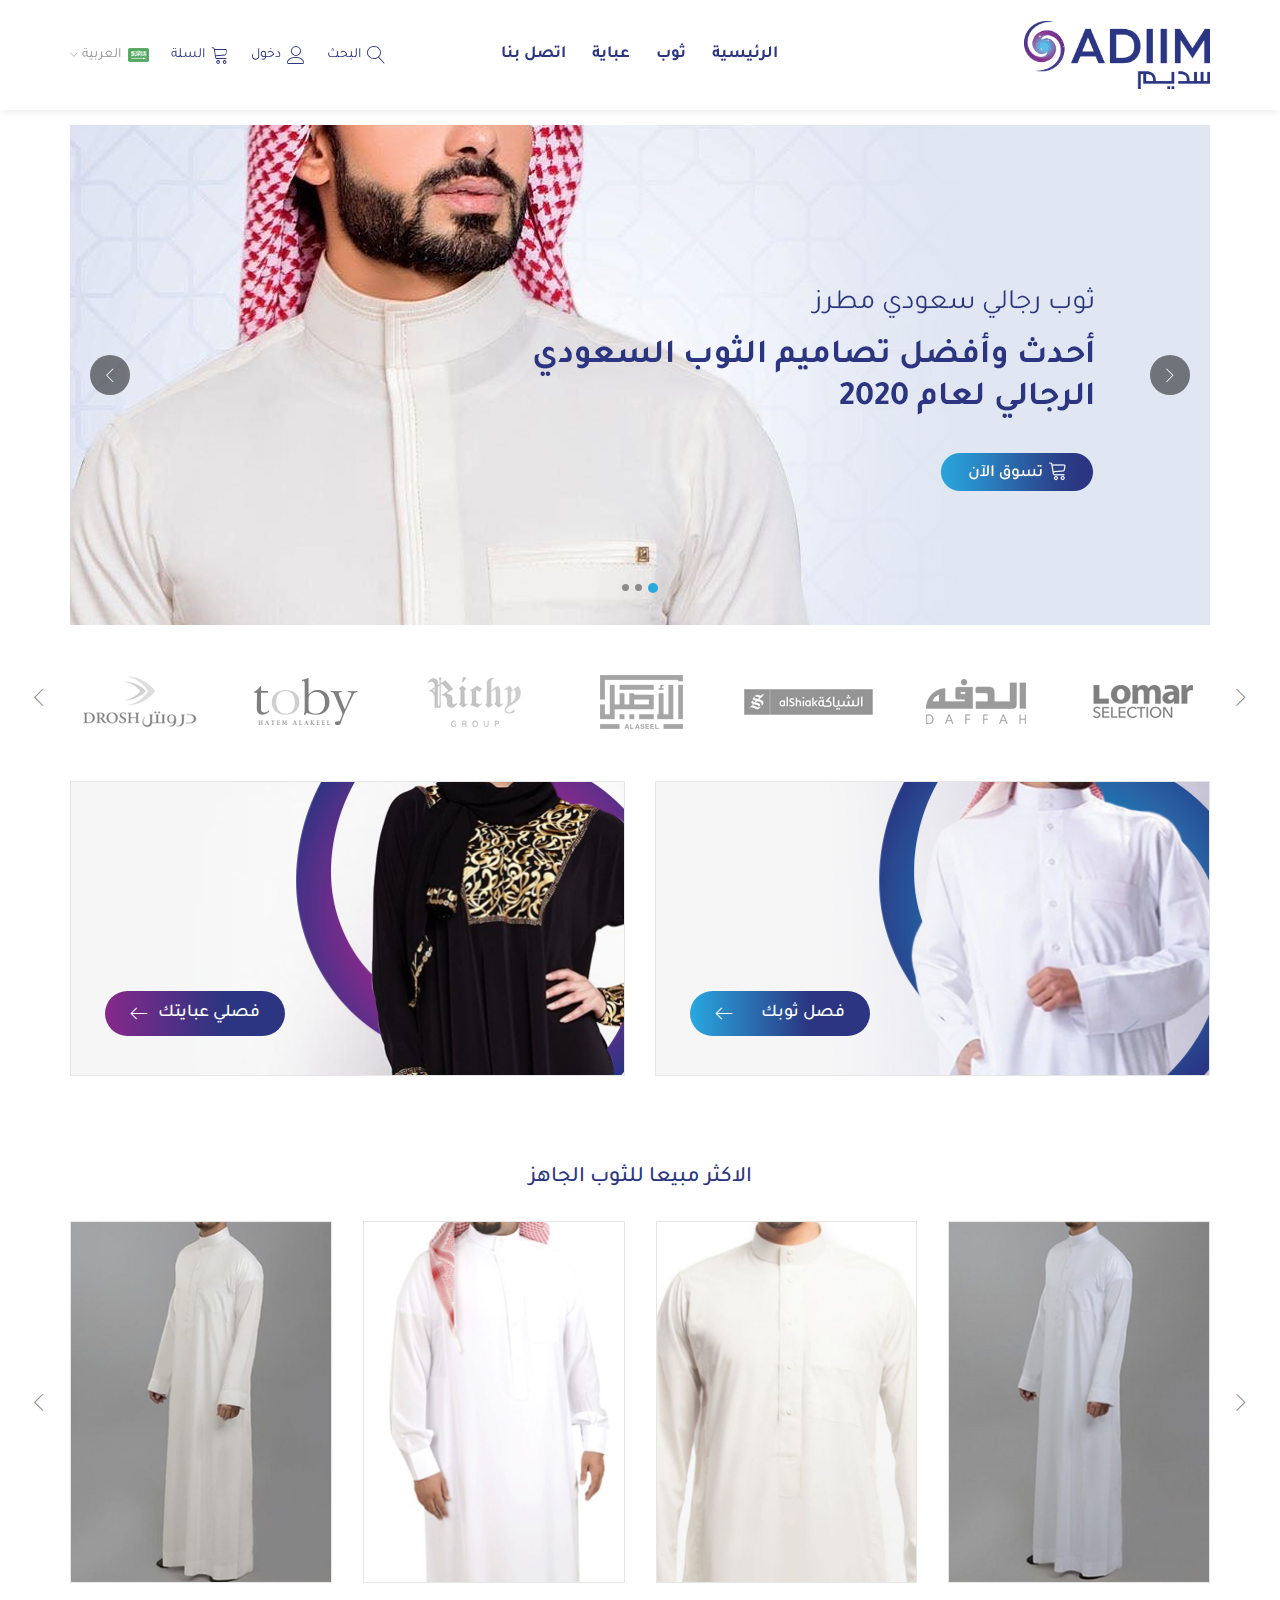
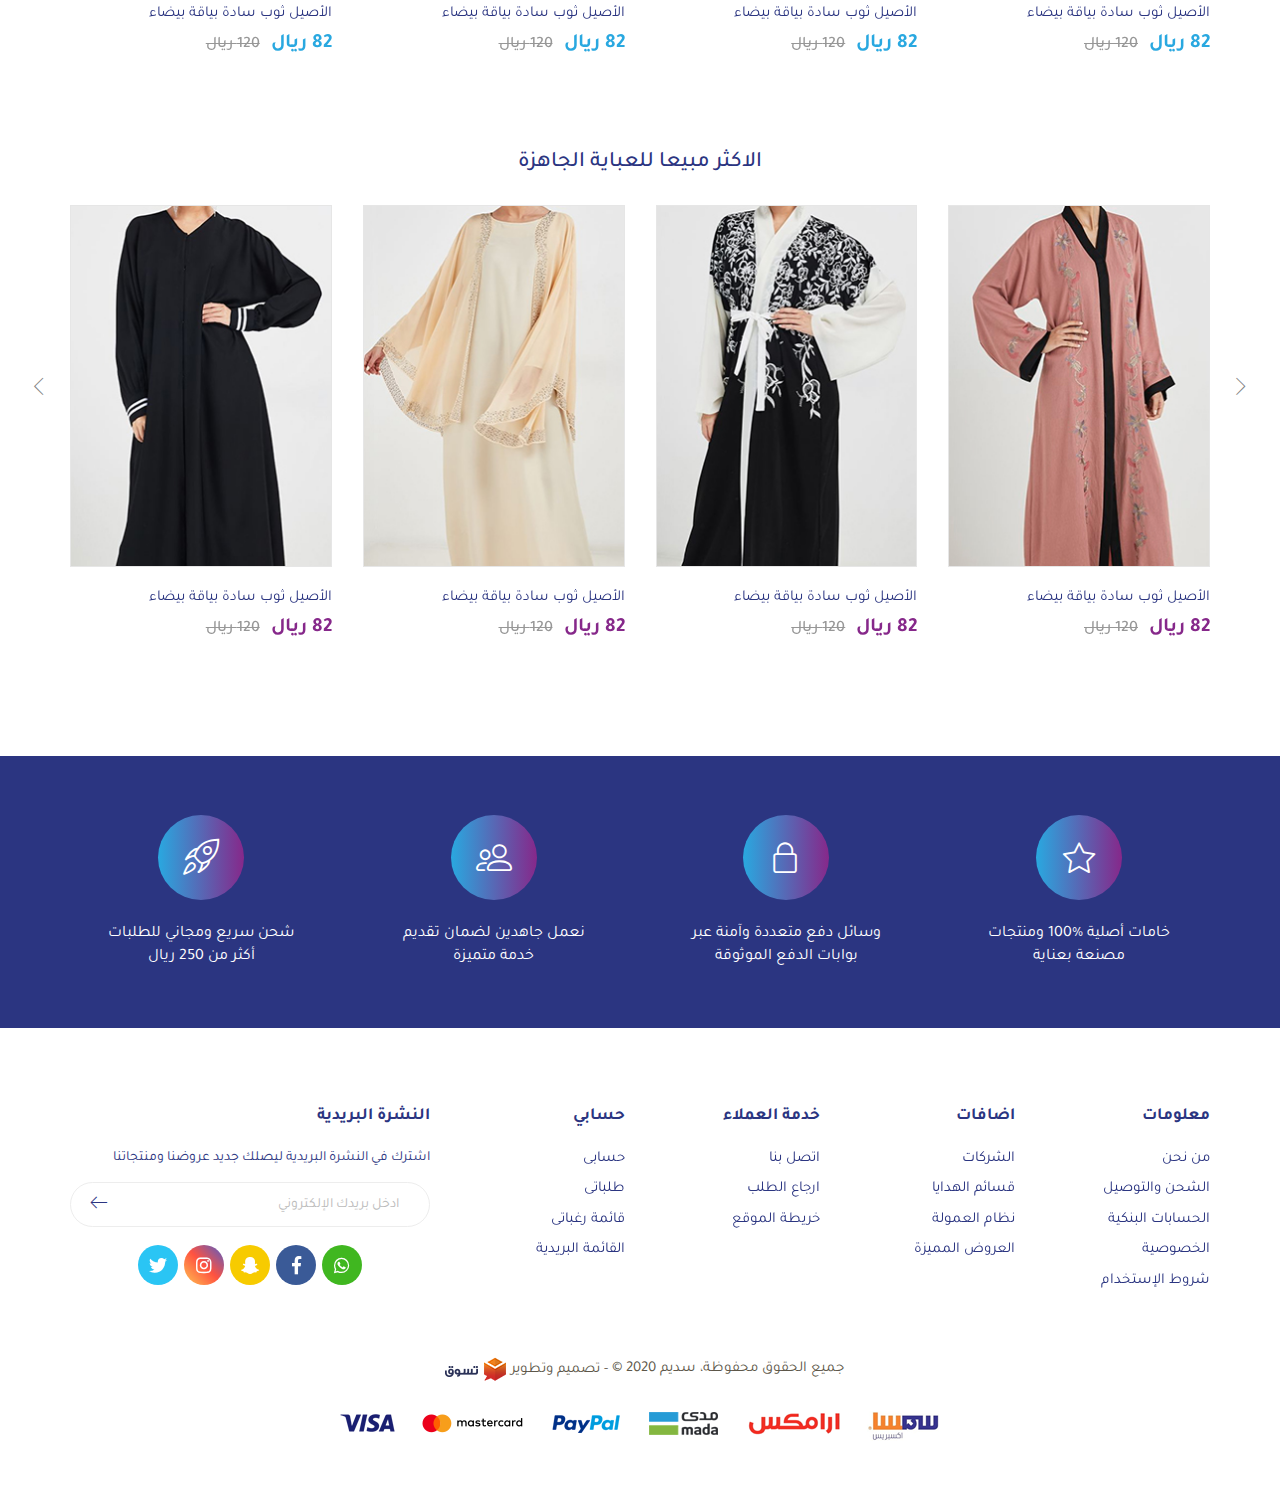
<file: index.html>
<!DOCTYPE HTML>
<HTML dir="rtl" lang="ar">

<head>
  <meta charset="UTF-8" />
  <meta name="viewport" content="width=device-width, initial-scale=1, shrink-to-fit=no, user-scalable=no" />
  <title>سديم</title>
  <!-- <title>SADIIM</title> -->
  <link rel='shortcut icon' type='img/png' href='images/fav.png' />
  <link rel="stylesheet" href="css/bootstrap.min.css" />
  <link rel="stylesheet" href="css/bootstrap-rtl.min.css" />
  <link rel="stylesheet" href="css/owl.carousel.min.css" />
  <link rel="stylesheet" href="css/fontawesome.min.css" />
  <link rel="stylesheet" href="css/Linearicons.css" />
  <link rel="stylesheet" href="css/main.css" />
</head>

<body>
  <!-- start preloader -->
  <div class="loader"><img src="images/fav.png" class="rotating"></div>
  <!-- end preloader -->

  <!-- start header -->
  <header>
    <div class="fixed-header">
      <div class="container">
        <div class="header">
          <a href="index.html" class="logo fixall"><img src="images/logo.png" class="img-responsive"></a>
          <nav>
            <ul class="mo-navbar fixall list-unstyled">
              <span class="lnr lnr-cross close-btn"></span>
              <li class="nav-li fixall">
                <a href="#!" class="nav-anchor fixall">الرئيسية</a></li>
              <li class="nav-li fixall thobe-li cat-li">
                <a href="#!" class="nav-anchor fixall">ثوب</a>
                <ul class="drop-ul thobe-ul list-unstyled">
                  <li class="drop-li"><a href="#!" class="drop-anchor fixall">ثياب جاهزة</a></li>
                  <li class="drop-li"><a href="#!" class="drop-anchor fixall">مصممين</a></li>
                  <li class="drop-li"><a href="#!" class="drop-anchor fixall">أقمشة</a></li>
                </ul>
              </li>
              <li class="nav-li fixall abaya-li cat-li">
                <a href="#!" class="nav-anchor fixall">عباية</a>
                <ul class="drop-ul abaya-ul list-unstyled">
                  <li class="drop-li"><a href="#!" class="drop-anchor fixall">عبايات جاهزة</a></li>
                  <li class="drop-li"><a href="#!" class="drop-anchor fixall">مصممين</a></li>
                  <li class="drop-li"><a href="#!" class="drop-anchor fixall">أقمشة</a></li>
                </ul>
              </li>
              <li class="nav-li fixall">
                <a href="#!" class="nav-anchor fixall">اتصل بنا</a></li>
            </ul>
          </nav>
          <div class="last-head">
            <div class="mo-user-nav">
              <a href="#!" class="user-anchor mo-menu-icon fixall">
                <span class="lnr lnr-menu"></span>
              </a>
              <a href="#!" class="user-anchor mo-search-icon fixall">
                <span class="lnr lnr-magnifier"></span>
                <span class="text">البحث</span>
              </a>
              <a href="#!" class="user-anchor mo-log-icon fixall">
                <span class="lnr lnr-user"></span>
                <span class="text">دخول</span>
              </a>
              <a href="#!" class="user-anchor mo-cart-icon fixall">
                <span class="lnr lnr-cart"></span>
                <span class="text">السلة</span>
              </a>
            </div>
            <div class="lang">
              <span class="fixall lang-anchor"><img src="images/ar.png">العربية</span>
              <div class="lang-dropdown">
                <a href="index.html" class="fixall lang-anchor"><img src="images/ar.png">العربية</a>
                <a href="index-en.html" class="fixall lang-anchor"><img src="images/en.png">English</a>
              </div>
            </div>
          </div>
        </div>
      </div>
    </div>
  </header>
  <!-- end header -->
  <!-- Start Search -->
  <div class="search-form">
    <div class="container">
      <div class="search-relative">
        <span class="lnr lnr-cross close-btn"></span>
        <div class="search-cont">
          <input type="text" class="search-input fixall" placeholder="عن ماذا تبحث؟">
          <button class="fixall search-button"><svg xmlns="http://www.w3.org/2000/svg"
              xmlns:xlink="http://www.w3.org/1999/xlink" width="31px" height="30px">
              <path fill-rule="evenodd" fill="rgb(255, 255, 255)"
                d="M29.740,28.470 L22.448,21.179 C24.404,18.930 25.588,15.997 25.588,12.791 C25.588,5.733 19.846,-0.001 12.794,-0.001 C5.735,-0.001 -0.000,5.740 -0.000,12.791 C-0.000,19.842 5.742,25.582 12.794,25.582 C16.001,25.582 18.935,24.398 21.184,22.443 L28.475,29.733 C28.648,29.906 28.881,29.999 29.107,29.999 C29.334,29.999 29.567,29.913 29.740,29.733 C30.085,29.387 30.085,28.815 29.740,28.470 ZM1.790,12.791 C1.790,6.724 6.726,1.795 12.787,1.795 C18.855,1.795 23.785,6.731 23.785,12.791 C23.785,18.851 18.855,23.793 12.787,23.793 C6.726,23.793 1.790,18.858 1.790,12.791 Z" />
            </svg></button>
        </div>
      </div>
    </div>
  </div>
  <!-- End Search -->
  <!-- Start Main Slider -->
  <div class="main-slider-sec">
    <div class="container">
      <div class="owl-carousel main-slider">
        <div class="item">
          <a href="#!" class="slider-img"><img src="images/slider.jpg" class=" img-responsive"></a>
        </div>
        <div class="item">
          <a href="#!" class="slider-img"><img src="images/slider.jpg" class=" img-responsive"></a>
        </div>
        <div class="item">
          <a href="#!" class="slider-img"><img src="images/slider.jpg" class=" img-responsive"></a>
        </div>
      </div>
    </div>
  </div>
  <!-- End Main Slider -->

  <!-- start brands -->
  <div class="brands-cont">
    <div class="container">
      <div class="owl-carousel brands-slider">
        <div class="item brand">
          <a href="#!" class="fixall"><img src="images/brand1.png" class="img-responsive"></a>
        </div>
        <div class="item brand">
          <a href="#!" class="fixall"><img src="images/brand2.png" class="img-responsive"></a>
        </div>
        <div class="item brand">
          <a href="#!" class="fixall"><img src="images/brand3.png" class="img-responsive"></a>
        </div>
        <div class="item brand">
          <a href="#!" class="fixall"><img src="images/brand4.png" class="img-responsive"></a>
        </div>
        <div class="item brand">
          <a href="#!" class="fixall"><img src="images/brand5.png" class="img-responsive"></a>
        </div>
        <div class="item brand">
          <a href="#!" class="fixall"><img src="images/brand6.png" class="img-responsive"></a>
        </div>
        <div class="item brand">
          <a href="#!" class="fixall"><img src="images/brand7.png" class="img-responsive"></a>
        </div>
        <div class="item brand">
          <a href="#!" class="fixall"><img src="images/brand8.png" class="img-responsive"></a>
        </div>
      </div>
    </div>
  </div>
  <!-- end brands -->
  <!-- start banners -->
  <div class="banners">
    <div class="container">
      <div class="row">
        <div class="col-md-6 col-xs-12">
          <a href="step1.html" class="banner fixall">
            <img src="images/banner1.jpg" class="img-responsive">
            <div class="order man-order">
              فصل ثوبك
            </div>
          </a>
        </div>
        <div class="col-md-6 col-xs-12">
          <a href="step1.html" class="banner fixall">
            <img src="images/banner2.jpg" class="img-responsive">
            <div class="order woman-order">
              فصلي عبايتك
            </div>
          </a>
        </div>
      </div>
    </div>
  </div>
  <!-- end banners -->

  <!-- start thobe -->
  <div class="products-sec thobe-sec">
    <div class="container">
      <h2 class="head fixall">الاكثر مبيعا للثوب الجاهز</h2>
      <div class="owl-carousel Product-slider">
        <div class="product man-product">
          <div class="item-img">
            <img src="images/pro1.jpg" class="img-responsive">
            <a href="#!" class="add-to fixall">
              <span class="lnr lnr-cart"></span>
              <span class="text">اضافة للسلة</span>
            </a>
          </div>
          <div class="item-info">
            <a href="#!" class="pro-name fixall">الأصيل ثوب سادة بياقة بيضاء</a>
            <span class="mo-price">82 ريال </span>
            <span class="mo-old-price">120 ريال</span>
          </div>
        </div>
        <div class="product man-product">
          <div class="item-img">
            <img src="images/pro2.jpg" class="img-responsive">
            <a href="#!" class="add-to fixall">
              <span class="lnr lnr-cart"></span>
              <span class="text">اضافة للسلة</span>
            </a>
          </div>
          <div class="item-info">
            <a href="#!" class="pro-name fixall">الأصيل ثوب سادة بياقة بيضاء</a>
            <span class="mo-price">82 ريال </span>
            <span class="mo-old-price">120 ريال</span>
          </div>
        </div>
        <div class="product man-product">
          <div class="item-img">
            <img src="images/pro3.jpg" class="img-responsive">
            <a href="#!" class="add-to fixall">
              <span class="lnr lnr-cart"></span>
              <span class="text">اضافة للسلة</span>
            </a>
          </div>
          <div class="item-info">
            <a href="#!" class="pro-name fixall">الأصيل ثوب سادة بياقة بيضاء</a>
            <span class="mo-price">82 ريال </span>
            <span class="mo-old-price">120 ريال</span>
          </div>
        </div>
        <div class="product man-product">
          <div class="item-img">
            <img src="images/pro4.jpg" class="img-responsive">
            <a href="#!" class="add-to fixall">
              <span class="lnr lnr-cart"></span>
              <span class="text">اضافة للسلة</span>
            </a>
          </div>
          <div class="item-info">
            <a href="#!" class="pro-name fixall">الأصيل ثوب سادة بياقة بيضاء</a>
            <span class="mo-price">82 ريال </span>
            <span class="mo-old-price">120 ريال</span>
          </div>
        </div>
        <div class="product man-product">
          <div class="item-img">
            <img src="images/pro5.jpg" class="img-responsive">
            <a href="#!" class="add-to fixall">
              <span class="lnr lnr-cart"></span>
              <span class="text">اضافة للسلة</span>
            </a>
          </div>
          <div class="item-info">
            <a href="#!" class="pro-name fixall">الأصيل ثوب سادة بياقة بيضاء</a>
            <span class="mo-price">82 ريال </span>
            <span class="mo-old-price">120 ريال</span>
          </div>
        </div>
      </div>
    </div>
  </div>
  <!-- end thobe -->

  <!-- start abaya -->
  <div class="products-sec abaya-sec">
    <div class="container">
      <h2 class="head fixall">الاكثر مبيعا للعباية الجاهزة</h2>
      <div class="owl-carousel Product-slider">
        <div class="product woman-product">
          <div class="item-img">
            <img src="images/pro5.jpg" class="img-responsive">
            <a href="#!" class="add-to fixall">
              <span class="lnr lnr-cart"></span>
              <span class="text">اضافة للسلة</span>
            </a>
          </div>
          <div class="item-info">
            <a href="#!" class="pro-name fixall">الأصيل ثوب سادة بياقة بيضاء</a>
            <span class="mo-price">82 ريال </span>
            <span class="mo-old-price">120 ريال</span>
          </div>
        </div>
        <div class="product woman-product">
          <div class="item-img">
            <img src="images/pro6.jpg" class="img-responsive">
            <a href="#!" class="add-to fixall">
              <span class="lnr lnr-cart"></span>
              <span class="text">اضافة للسلة</span>
            </a>
          </div>
          <div class="item-info">
            <a href="#!" class="pro-name fixall">الأصيل ثوب سادة بياقة بيضاء</a>
            <span class="mo-price">82 ريال </span>
            <span class="mo-old-price">120 ريال</span>
          </div>
        </div>
        <div class="product woman-product">
          <div class="item-img">
            <img src="images/pro7.jpg" class="img-responsive">
            <a href="#!" class="add-to fixall">
              <span class="lnr lnr-cart"></span>
              <span class="text">اضافة للسلة</span>
            </a>
          </div>
          <div class="item-info">
            <a href="#!" class="pro-name fixall">الأصيل ثوب سادة بياقة بيضاء</a>
            <span class="mo-price">82 ريال </span>
            <span class="mo-old-price">120 ريال</span>
          </div>
        </div>
        <div class="product woman-product">
          <div class="item-img">
            <img src="images/pro8.jpg" class="img-responsive">
            <a href="#!" class="add-to fixall">
              <span class="lnr lnr-cart"></span>
              <span class="text">اضافة للسلة</span>
            </a>
          </div>
          <div class="item-info">
            <a href="#!" class="pro-name fixall">الأصيل ثوب سادة بياقة بيضاء</a>
            <span class="mo-price">82 ريال </span>
            <span class="mo-old-price">120 ريال</span>
          </div>
        </div>
        <div class="product woman-product">
          <div class="item-img">
            <img src="images/pro1.jpg" class="img-responsive">
            <a href="#!" class="add-to fixall">
              <span class="lnr lnr-cart"></span>
              <span class="text">اضافة للسلة</span>
            </a>
          </div>
          <div class="item-info">
            <a href="#!" class="pro-name fixall">الأصيل ثوب سادة بياقة بيضاء</a>
            <span class="mo-price">82 ريال </span>
            <span class="mo-old-price">120 ريال</span>
          </div>
        </div>
      </div>
    </div>
  </div>
  <!-- end abaya -->

  <!-- Start Features -->
  <div class="features-cont">
    <div class="container">
      <div class="features">
        <div class="row">
          <div class="col-md-3 col-sm-6 col-xs-12">
            <div class="feature">
              <span class="lnr lnr-star"></span>
              خامات أصلية %100 ومنتجات
              مصنعة بعناية
            </div>
          </div>
          <div class="col-md-3 col-sm-6 col-xs-12">
            <div class="feature">
              <span class="lnr lnr-lock"></span>
              وسائل دفع متعددة وآمنة عبر
              بوابات الدفع الموثوقة
            </div>
          </div>
          <div class="col-md-3 col-sm-6 col-xs-12">
            <div class="feature">
              <span class="lnr lnr-users"></span>
              نعمل جاهدين لضمان تقديم
              خدمة متميزة
            </div>
          </div>
          <div class="col-md-3 col-sm-6 col-xs-12">
            <div class="feature">
              <span class="lnr lnr-rocket"></span>
              شحن سريع ومجاني للطلبات
              أكثر من 250 ريال
            </div>
          </div>
        </div>
      </div>
    </div>
  </div>
  <!-- End Features -->

  <!-- Start Footer -->
  <footer>
    <div class="container">
      <div class="footer">
        <div class="row">
          <div class="col-md-2 col-sm-3 col-xs-12">
            <div class="nav-foot-cont">
              <h1 class="fixall nav-foot-header foot-header">معلومات</h1>
              <ul class="nav-foot fixall list-unstyled">
                <li class="nav-foot-li fixall"><a href="#!" class="nav-foot-link fixall">من نحن</a></li>
                <li class="nav-foot-li fixall"><a href="#!" class="nav-foot-link fixall">الشحن والتوصيل</a></li>
                <li class="nav-foot-li fixall"><a href="#!" class="nav-foot-link fixall">الحسابات البنكية</a></li>
                <li class="nav-foot-li fixall"><a href="#!" class="nav-foot-link fixall">الخصوصية</a></li>
                <li class="nav-foot-li fixall"><a href="#!" class="nav-foot-link fixall">شروط الإستخدام</a></li>
              </ul>
            </div>
          </div>
          <div class="col-md-2 col-sm-3 col-xs-12">
            <div class="nav-foot-cont">
              <h1 class="fixall nav-foot-header foot-header">اضافات</h1>
              <ul class="nav-foot fixall list-unstyled">
                <li class="nav-foot-li fixall"><a href="#!" class="nav-foot-link fixall">الشركات</a></li>
                <li class="nav-foot-li fixall"><a href="#!" class="nav-foot-link fixall">قسائم الهدايا</a></li>
                <li class="nav-foot-li fixall"><a href="#!" class="nav-foot-link fixall">نظام العمولة</a></li>
                <li class="nav-foot-li fixall"><a href="#!" class="nav-foot-link fixall">العروض المميزة</a></li>
              </ul>
            </div>
          </div>
          <div class="col-md-2 col-sm-3 col-xs-12">
            <div class="nav-foot-cont">
              <h1 class="fixall nav-foot-header foot-header">خدمة العملاء</h1>
              <ul class="nav-foot fixall list-unstyled">
                <li class="nav-foot-li fixall"><a href="#!" class="nav-foot-link fixall">اتصل بنا</a></li>
                <li class="nav-foot-li fixall"><a href="#!" class="nav-foot-link fixall">ارجاع الطلب</a></li>
                <li class="nav-foot-li fixall"><a href="#!" class="nav-foot-link fixall">خريطة الموقع</a></li>
              </ul>
            </div>
          </div>
          <div class="col-md-2 col-sm-3 col-xs-12">
            <div class="nav-foot-cont">
              <h1 class="fixall nav-foot-header foot-header">حسابي</h1>
              <ul class="nav-foot fixall list-unstyled">
                <li class="nav-foot-li fixall"><a href="#!" class="nav-foot-link fixall">حسابى</a></li>
                <li class="nav-foot-li fixall"><a href="#!" class="nav-foot-link fixall">طلباتى</a></li>
                <li class="nav-foot-li fixall"><a href="#!" class="nav-foot-link fixall">قائمة رغباتى</a></li>
                <li class="nav-foot-li fixall"><a href="#!" class="nav-foot-link fixall">القائمة البريدية</a></li>
              </ul>
            </div>
          </div>
          <div class="col-md-4 col-xs-12">
            <div class="news-letter">
              <h1 class="fixall news-header foot-header">النشرة البريدية</h1>
              <p class="fixall news-sub-header">اشترك في النشرة البريدية ليصلك جديد عروضنا ومنتجاتنا</p>
              <div class="newsletter-cont">
                <input type="email" class="fixall newsletter-input" placeholder="ادخل بريدك الإلكتروني">
                <button class="fixall newsletter-button"></button>
              </div>
            </div>
            <div class="social">
              <a href="#!" class="social-link fixall"><i class="fab fa-whatsapp"></i></a>
              <a href="#!" class="social-link fixall"><i class="fab fa-facebook-f"></i></a>
              <a href="#!" class="social-link fixall"><i class="fab fa-snapchat-ghost"></i></a>
              <a href="#!" class="social-link fixall"><i class="fab fa-instagram"></i></a>
              <a href="#!" class="social-link fixall"><i class="fab fa-twitter"></i></a>
            </div>
          </div>

        </div>

        <div class="last-footer">
          <div class="copytight">
            <div class="client-rights">جميع الحقوق محفوظة، سديم 2020 ©</div>
            <div class="tasawk">- تصميم وتطوير<a href="https://tasawk.com.sa/" class="fixall"><img
                  src="images/tasawk.png"></a></div>
          </div>
          <div class="payment"><img src="images/pay.png" alt="payment" class="img-responsive"></div>
        </div>
      </div>
    </div>
  </footer>
  <!-- End Footer -->
  <script src="js/jquery-2.2.1.min.js"></script>
  <script src="js/bootstrap.min.js"></script>
  <script src="js/owl.carousel.min.js"></script>
  <script src="js/main.js"></script>
</body>

</HTML>
</file>
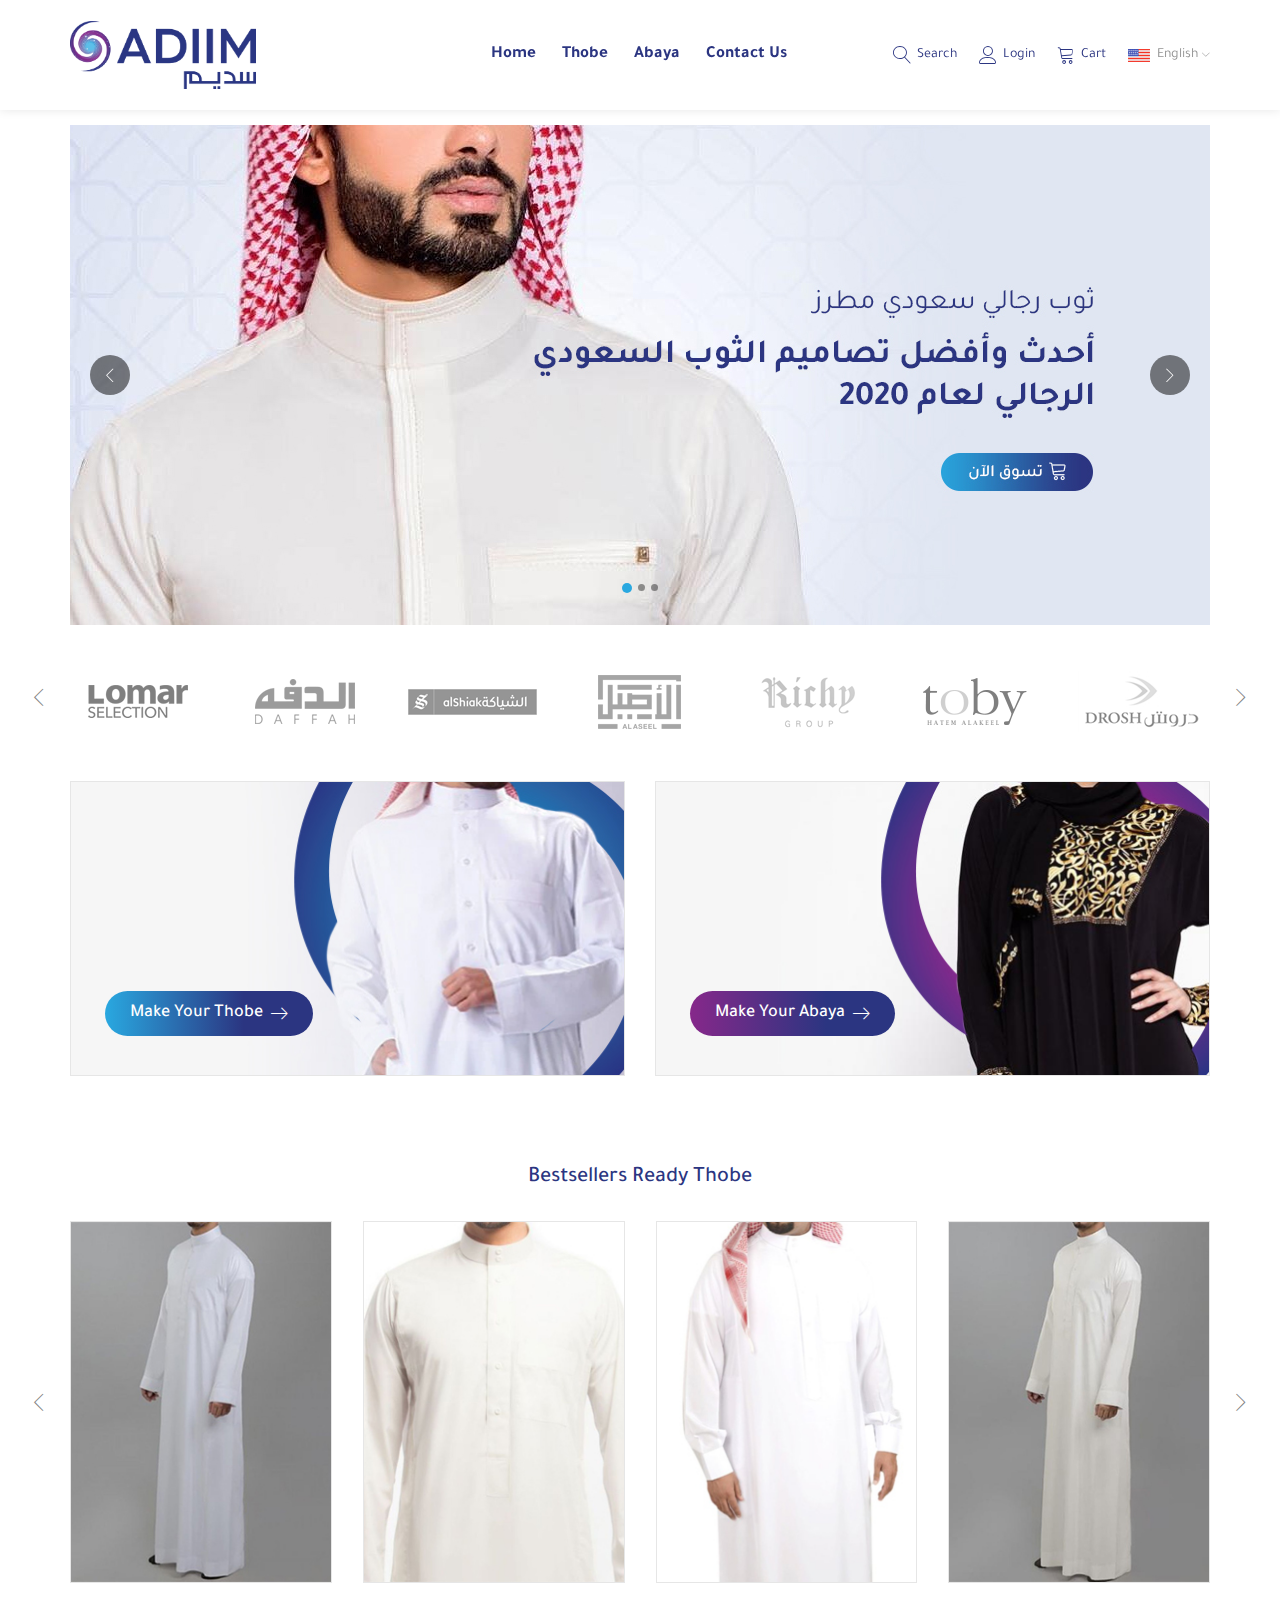
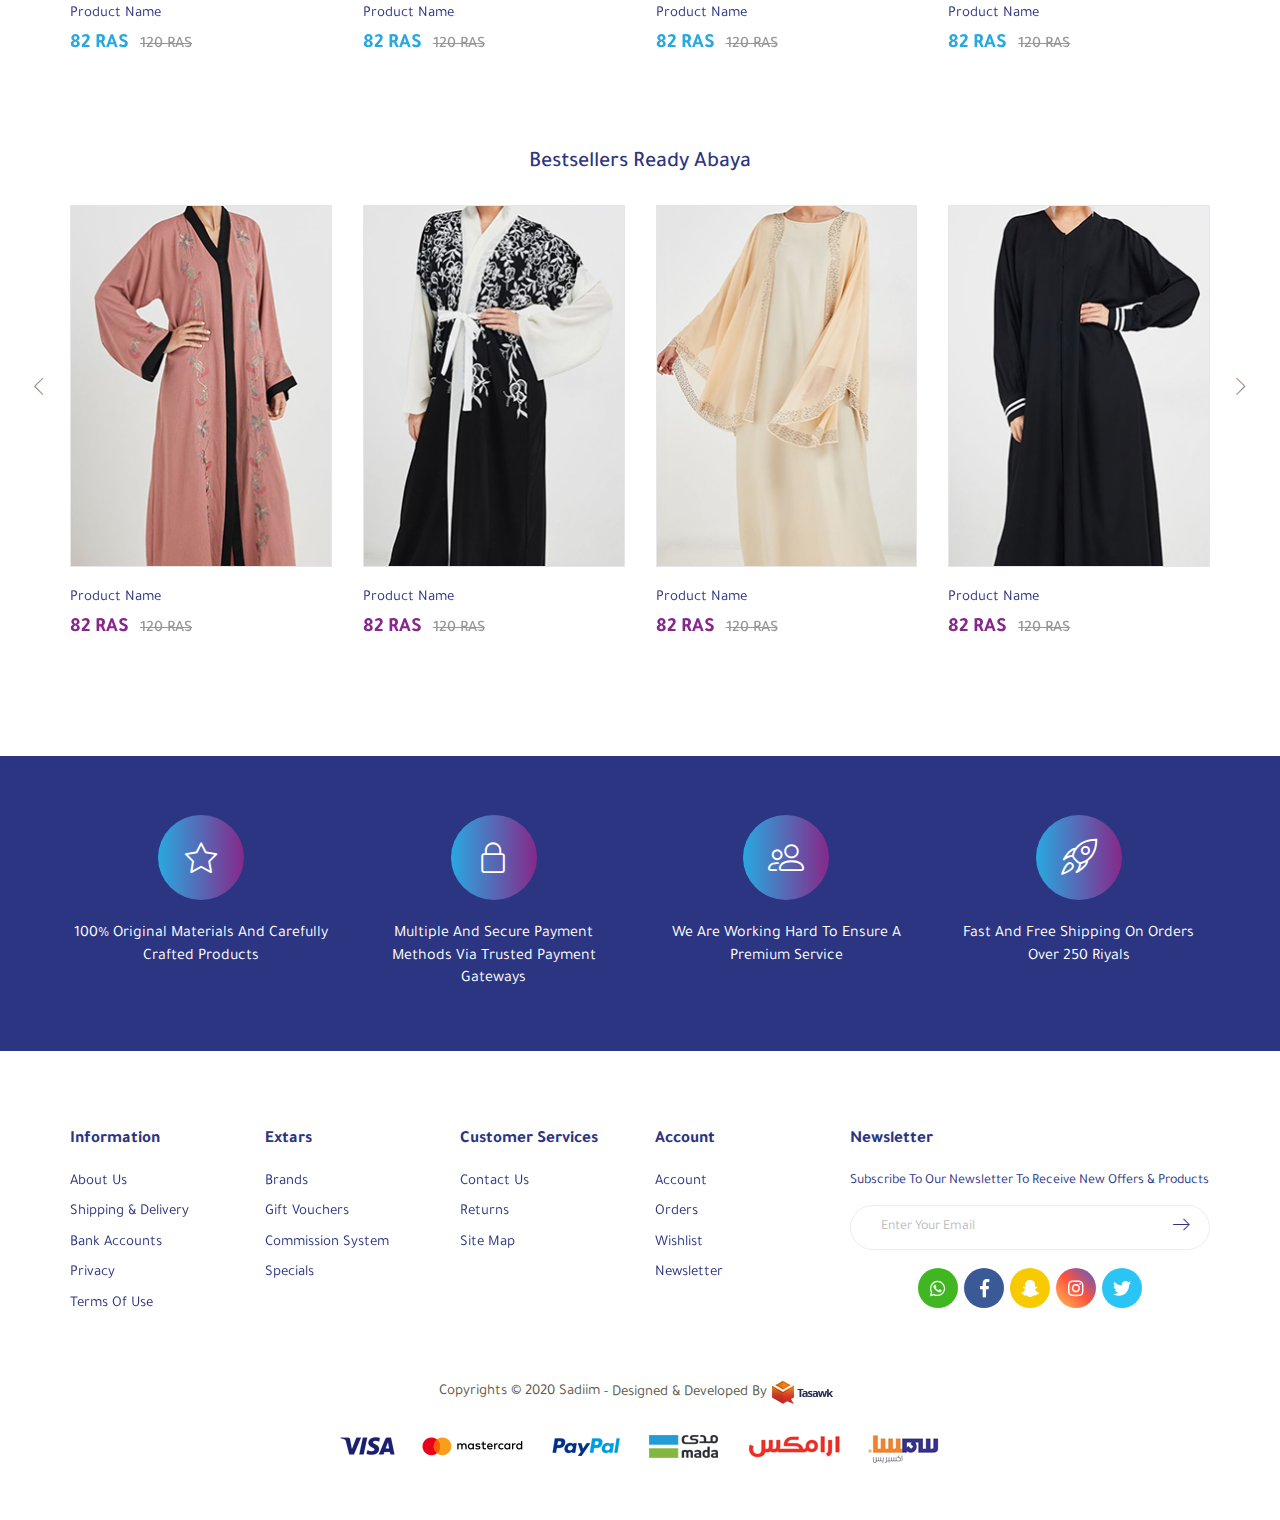
<file: index-en.html>
<!DOCTYPE HTML>
<HTML dir="ltr" lang="en">

<head>
    <meta charset="UTF-8" />
    <meta name="viewport" content="width=device-width, initial-scale=1, shrink-to-fit=no, user-scalable=no" />
    <!-- <title>سديم</title> -->
    <title>SADIIM</title>
    <link rel='shortcut icon' type='img/png' href='images/fav.png' />
    <link rel="stylesheet" href="css/bootstrap.min.css" />
    <!-- <link rel="stylesheet" href="css/bootstrap-rtl.min.css" /> -->
    <link rel="stylesheet" href="css/owl.carousel.min.css" />
    <link rel="stylesheet" href="css/fontawesome.min.css" />
    <link rel="stylesheet" href="css/Linearicons.css" />
    <link rel="stylesheet" href="css/main.css" />
</head>

<body>
    <!-- start preloader -->
    <div class="loader"><img src="images/fav.png" class="rotating"></div>
    <!-- end preloader -->

    <!-- start header -->
    <header>
        <div class="fixed-header">
            <div class="container">
                <div class="header">
                    <a href="index-en.html" class="logo fixall"><img src="images/logo.png" class="img-responsive"></a>
                    <nav>
                        <ul class="mo-navbar fixall list-unstyled">
                            <span class="lnr lnr-cross close-btn"></span>
                            <li class="nav-li fixall">
                                <a href="#!" class="nav-anchor fixall">Home</a></li>
                            <li class="nav-li fixall thobe-li cat-li">
                                <a href="#!" class="nav-anchor fixall">Thobe</a>
                                <ul class="drop-ul thobe-ul list-unstyled">
                                    <li class="drop-li"><a href="#!" class="drop-anchor fixall">Ready Thobes</a></li>
                                    <li class="drop-li"><a href="#!" class="drop-anchor fixall">Designers</a></li>
                                    <li class="drop-li"><a href="#!" class="drop-anchor fixall">Fabrics</a></li>
                                </ul>
                            </li>
                            <li class="nav-li fixall abaya-li cat-li">
                                <a href="#!" class="nav-anchor fixall">Abaya</a>
                                <ul class="drop-ul abaya-ul list-unstyled">
                                    <li class="drop-li"><a href="#!" class="drop-anchor fixall">Ready Abayas</a></li>
                                    <li class="drop-li"><a href="#!" class="drop-anchor fixall">Designers</a></li>
                                    <li class="drop-li"><a href="#!" class="drop-anchor fixall">Fabrics</a></li>
                                </ul>
                            </li>
                            <li class="nav-li fixall">
                                <a href="#!" class="nav-anchor fixall">Contact Us</a></li>
                        </ul>
                    </nav>
                    <div class="last-head">
                        <div class="mo-user-nav">
                            <a href="#!" class="user-anchor mo-menu-icon fixall">
                                <span class="lnr lnr-menu"></span>
                            </a>
                            <a href="#!" class="user-anchor mo-search-icon fixall">
                                <span class="lnr lnr-magnifier"></span>
                                <span class="text">Search</span>
                            </a>
                            <a href="#!" class="user-anchor mo-log-icon fixall">
                                <span class="lnr lnr-user"></span>
                                <span class="text">Login</span>
                            </a>
                            <a href="#!" class="user-anchor mo-cart-icon fixall">
                                <span class="lnr lnr-cart"></span>
                                <span class="text">Cart</span>
                            </a>
                        </div>
                        <div class="lang">
                            <span class="fixall lang-anchor"><img src="images/en.png">English</span>
                            <div class="lang-dropdown">
                                <a href="index.html" class="fixall lang-anchor"><img src="images/ar.png">العربية</a>
                                <a href="index-en.html" class="fixall lang-anchor"><img src="images/en.png">English</a>
                            </div>
                        </div>
                    </div>
                </div>
            </div>
        </div>
    </header>
    <!-- end header -->
    <!-- Start Search -->
    <div class="search-form">
        <div class="container">
            <div class="search-relative">
                <span class="lnr lnr-cross close-btn"></span>
                <div class="search-cont">
                    <input type="text" class="search-input fixall" placeholder="what are you looking for?">
                    <button class="fixall search-button"><svg xmlns="http://www.w3.org/2000/svg"
                            xmlns:xlink="http://www.w3.org/1999/xlink" width="31px" height="30px">
                            <path fill-rule="evenodd" fill="rgb(255, 255, 255)"
                                d="M29.740,28.470 L22.448,21.179 C24.404,18.930 25.588,15.997 25.588,12.791 C25.588,5.733 19.846,-0.001 12.794,-0.001 C5.735,-0.001 -0.000,5.740 -0.000,12.791 C-0.000,19.842 5.742,25.582 12.794,25.582 C16.001,25.582 18.935,24.398 21.184,22.443 L28.475,29.733 C28.648,29.906 28.881,29.999 29.107,29.999 C29.334,29.999 29.567,29.913 29.740,29.733 C30.085,29.387 30.085,28.815 29.740,28.470 ZM1.790,12.791 C1.790,6.724 6.726,1.795 12.787,1.795 C18.855,1.795 23.785,6.731 23.785,12.791 C23.785,18.851 18.855,23.793 12.787,23.793 C6.726,23.793 1.790,18.858 1.790,12.791 Z" />
                        </svg></button>
                </div>
            </div>
        </div>
    </div>
    <!-- End Search -->
    <!-- Start Main Slider -->
    <div class="main-slider-sec">
        <div class="container">
            <div class="owl-carousel main-slider">
                <div class="item">
                    <a href="#!" class="slider-img"><img src="images/slider.jpg" class=" img-responsive"></a>
                </div>
                <div class="item">
                    <a href="#!" class="slider-img"><img src="images/slider.jpg" class=" img-responsive"></a>
                </div>
                <div class="item">
                    <a href="#!" class="slider-img"><img src="images/slider.jpg" class=" img-responsive"></a>
                </div>
            </div>
        </div>
    </div>
    <!-- End Main Slider -->

    <!-- start brands -->
    <div class="brands-cont">
        <div class="container">
            <div class="owl-carousel brands-slider">
                <div class="item brand">
                    <a href="#!" class="fixall"><img src="images/brand1.png" class="img-responsive"></a>
                </div>
                <div class="item brand">
                    <a href="#!" class="fixall"><img src="images/brand2.png" class="img-responsive"></a>
                </div>
                <div class="item brand">
                    <a href="#!" class="fixall"><img src="images/brand3.png" class="img-responsive"></a>
                </div>
                <div class="item brand">
                    <a href="#!" class="fixall"><img src="images/brand4.png" class="img-responsive"></a>
                </div>
                <div class="item brand">
                    <a href="#!" class="fixall"><img src="images/brand5.png" class="img-responsive"></a>
                </div>
                <div class="item brand">
                    <a href="#!" class="fixall"><img src="images/brand6.png" class="img-responsive"></a>
                </div>
                <div class="item brand">
                    <a href="#!" class="fixall"><img src="images/brand7.png" class="img-responsive"></a>
                </div>
                <div class="item brand">
                    <a href="#!" class="fixall"><img src="images/brand8.png" class="img-responsive"></a>
                </div>
            </div>
        </div>
    </div>
    <!-- end brands -->
    <!-- start banners -->
    <div class="banners">
        <div class="container">
            <div class="row">
                <div class="col-md-6 col-xs-12">
                    <a href="step1-en.html" class="banner fixall">
                        <img src="images/banner1.jpg" class="img-responsive">
                        <div class="order man-order">
                            Make your Thobe
                        </div>
                    </a>
                </div>
                <div class="col-md-6 col-xs-12">
                    <a href="step1-en.html" class="banner fixall">
                        <img src="images/banner2.jpg" class="img-responsive">
                        <div class="order woman-order">
                            Make Your Abaya
                        </div>
                    </a>
                </div>
            </div>
        </div>
    </div>
    <!-- end banners -->

    <!-- start thobe -->
    <div class="products-sec thobe-sec">
        <div class="container">
            <h2 class="head fixall">Bestsellers Ready Thobe</h2>
            <div class="owl-carousel Product-slider">
                <div class="product man-product">
                    <div class="item-img">
                        <img src="images/pro1.jpg" class="img-responsive">
                        <a href="#!" class="add-to fixall">
                            <span class="lnr lnr-cart"></span>
                            <span class="text">Add to Cart</span>
                        </a>
                    </div>
                    <div class="item-info">
                        <a href="#!" class="pro-name fixall">Product Name</a>
                        <span class="mo-price">82 RAS </span>
                        <span class="mo-old-price">120 RAS</span>
                    </div>
                </div>
                <div class="product man-product">
                    <div class="item-img">
                        <img src="images/pro2.jpg" class="img-responsive">
                        <a href="#!" class="add-to fixall">
                            <span class="lnr lnr-cart"></span>
                            <span class="text">Add to Cart</span>
                        </a>
                    </div>
                    <div class="item-info">
                        <a href="#!" class="pro-name fixall">Product Name</a>
                        <span class="mo-price">82 RAS </span>
                        <span class="mo-old-price">120 RAS</span>
                    </div>
                </div>
                <div class="product man-product">
                    <div class="item-img">
                        <img src="images/pro3.jpg" class="img-responsive">
                        <a href="#!" class="add-to fixall">
                            <span class="lnr lnr-cart"></span>
                            <span class="text">Add to Cart</span>
                        </a>
                    </div>
                    <div class="item-info">
                        <a href="#!" class="pro-name fixall">Product Name</a>
                        <span class="mo-price">82 RAS </span>
                        <span class="mo-old-price">120 RAS</span>
                    </div>
                </div>
                <div class="product man-product">
                    <div class="item-img">
                        <img src="images/pro4.jpg" class="img-responsive">
                        <a href="#!" class="add-to fixall">
                            <span class="lnr lnr-cart"></span>
                            <span class="text">Add to Cart</span>
                        </a>
                    </div>
                    <div class="item-info">
                        <a href="#!" class="pro-name fixall">Product Name</a>
                        <span class="mo-price">82 RAS </span>
                        <span class="mo-old-price">120 RAS</span>
                    </div>
                </div>
                <div class="product man-product">
                    <div class="item-img">
                        <img src="images/pro5.jpg" class="img-responsive">
                        <a href="#!" class="add-to fixall">
                            <span class="lnr lnr-cart"></span>
                            <span class="text">Add to Cart</span>
                        </a>
                    </div>
                    <div class="item-info">
                        <a href="#!" class="pro-name fixall">Product Name</a>
                        <span class="mo-price">82 RAS </span>
                        <span class="mo-old-price">120 RAS</span>
                    </div>
                </div>
            </div>
        </div>
    </div>
    <!-- end thobe -->

    <!-- start abaya -->
    <div class="products-sec abaya-sec">
        <div class="container">
            <h2 class="head fixall">Bestsellers Ready Abaya</h2>
            <div class="owl-carousel Product-slider">
                <div class="product woman-product">
                    <div class="item-img">
                        <img src="images/pro5.jpg" class="img-responsive">
                        <a href="#!" class="add-to fixall">
                            <span class="lnr lnr-cart"></span>
                            <span class="text">Add to Cart</span>
                        </a>
                    </div>
                    <div class="item-info">
                        <a href="#!" class="pro-name fixall">Product Name</a>
                        <span class="mo-price">82 RAS </span>
                        <span class="mo-old-price">120 RAS</span>
                    </div>
                </div>
                <div class="product woman-product">
                    <div class="item-img">
                        <img src="images/pro6.jpg" class="img-responsive">
                        <a href="#!" class="add-to fixall">
                            <span class="lnr lnr-cart"></span>
                            <span class="text">Add to Cart</span>
                        </a>
                    </div>
                    <div class="item-info">
                        <a href="#!" class="pro-name fixall">Product Name</a>
                        <span class="mo-price">82 RAS </span>
                        <span class="mo-old-price">120 RAS</span>
                    </div>
                </div>
                <div class="product woman-product">
                    <div class="item-img">
                        <img src="images/pro7.jpg" class="img-responsive">
                        <a href="#!" class="add-to fixall">
                            <span class="lnr lnr-cart"></span>
                            <span class="text">Add to Cart</span>
                        </a>
                    </div>
                    <div class="item-info">
                        <a href="#!" class="pro-name fixall">Product Name</a>
                        <span class="mo-price">82 RAS </span>
                        <span class="mo-old-price">120 RAS</span>
                    </div>
                </div>
                <div class="product woman-product">
                    <div class="item-img">
                        <img src="images/pro8.jpg" class="img-responsive">
                        <a href="#!" class="add-to fixall">
                            <span class="lnr lnr-cart"></span>
                            <span class="text">Add to Cart</span>
                        </a>
                    </div>
                    <div class="item-info">
                        <a href="#!" class="pro-name fixall">Product Name</a>
                        <span class="mo-price">82 RAS </span>
                        <span class="mo-old-price">120 RAS</span>
                    </div>
                </div>
                <div class="product woman-product">
                    <div class="item-img">
                        <img src="images/pro1.jpg" class="img-responsive">
                        <a href="#!" class="add-to fixall">
                            <span class="lnr lnr-cart"></span>
                            <span class="text">Add to Cart</span>
                        </a>
                    </div>
                    <div class="item-info">
                        <a href="#!" class="pro-name fixall">Product Name</a>
                        <span class="mo-price">82 RAS </span>
                        <span class="mo-old-price">120 RAS</span>
                    </div>
                </div>
            </div>
        </div>
    </div>
    <!-- end abaya -->

    <!-- Start Features -->
    <div class="features-cont">
        <div class="container">
            <div class="features">
                <div class="row">
                    <div class="col-md-3 col-sm-6 col-xs-12">
                        <div class="feature">
                            <span class="lnr lnr-star"></span>
                            100% original materials and carefully crafted products </div>
                    </div>
                    <div class="col-md-3 col-sm-6 col-xs-12">
                        <div class="feature">
                            <span class="lnr lnr-lock"></span>
                            Multiple and secure payment methods via trusted payment gateways </div>
                    </div>
                    <div class="col-md-3 col-sm-6 col-xs-12">
                        <div class="feature">
                            <span class="lnr lnr-users"></span>
                            We are working hard to ensure a premium service </div>
                    </div>
                    <div class="col-md-3 col-sm-6 col-xs-12">
                        <div class="feature">
                            <span class="lnr lnr-rocket"></span>
                            Fast and free shipping on orders over 250 riyals </div>
                    </div>
                </div>
            </div>
        </div>
    </div>
    <!-- End Features -->

    <!-- Start Footer -->
    <footer>
        <div class="container">
            <div class="footer">
                <div class="row">
                    <div class="col-md-2 col-sm-3 col-xs-12">
                        <div class="nav-foot-cont">
                            <h1 class="fixall nav-foot-header foot-header">Information</h1>
                            <ul class="nav-foot fixall list-unstyled">
                                <li class="nav-foot-li fixall"><a href="#!" class="nav-foot-link fixall">About Us</a>
                                </li>
                                <li class="nav-foot-li fixall"><a href="#!" class="nav-foot-link fixall">Shipping &
                                        delivery</a></li>
                                <li class="nav-foot-li fixall"><a href="#!" class="nav-foot-link fixall">Bank
                                        Accounts</a></li>
                                <li class="nav-foot-li fixall"><a href="#!" class="nav-foot-link fixall">Privacy</a>
                                </li>
                                <li class="nav-foot-li fixall"><a href="#!" class="nav-foot-link fixall">Terms of
                                        use</a></li>
                            </ul>
                        </div>
                    </div>
                    <div class="col-md-2 col-sm-3 col-xs-12">
                        <div class="nav-foot-cont">
                            <h1 class="fixall nav-foot-header foot-header">Extars</h1>
                            <ul class="nav-foot fixall list-unstyled">
                                <li class="nav-foot-li fixall"><a href="#!" class="nav-foot-link fixall">Brands</a>
                                </li>
                                <li class="nav-foot-li fixall"><a href="#!" class="nav-foot-link fixall">Gift
                                        vouchers</a>
                                </li>
                                <li class="nav-foot-li fixall"><a href="#!" class="nav-foot-link fixall">Commission
                                        system</a>
                                </li>
                                <li class="nav-foot-li fixall"><a href="#!" class="nav-foot-link fixall">Specials</a>
                                </li>
                            </ul>
                        </div>
                    </div>
                    <div class="col-md-2 col-sm-3 col-xs-12">
                        <div class="nav-foot-cont">
                            <h1 class="fixall nav-foot-header foot-header">Customer Services</h1>
                            <ul class="nav-foot fixall list-unstyled">
                                <li class="nav-foot-li fixall"><a href="#!" class="nav-foot-link fixall">Contact
                                        Us</a></li>
                                <li class="nav-foot-li fixall"><a href="#!" class="nav-foot-link fixall">Returns</a>
                                </li>
                                <li class="nav-foot-li fixall"><a href="#!" class="nav-foot-link fixall">Site Map</a>
                                </li>
                            </ul>
                        </div>
                    </div>
                    <div class="col-md-2 col-sm-3 col-xs-12">
                        <div class="nav-foot-cont">
                            <h1 class="fixall nav-foot-header foot-header">Account</h1>
                            <ul class="nav-foot fixall list-unstyled">
                                <li class="nav-foot-li fixall"><a href="#!" class="nav-foot-link fixall">Account</a>
                                </li>
                                <li class="nav-foot-li fixall"><a href="#!" class="nav-foot-link fixall">Orders</a>
                                </li>
                                <li class="nav-foot-li fixall"><a href="#!" class="nav-foot-link fixall">Wishlist</a>
                                </li>
                                <li class="nav-foot-li fixall"><a href="#!" class="nav-foot-link fixall">Newsletter</a>
                                </li>
                            </ul>
                        </div>
                    </div>
                    <div class="col-md-4 col-xs-12">
                        <div class="news-letter">
                            <h1 class="fixall news-header foot-header">Newsletter</h1>
                            <p class="fixall news-sub-header">Subscribe to our newsletter to receive new offers &
                                products</p>
                            <div class="newsletter-cont">
                                <input type="email" class="fixall newsletter-input" placeholder="Enter Your Email">
                                <button class="fixall newsletter-button"></button>
                            </div>
                        </div>
                        <div class="social">
                            <a href="#!" class="social-link fixall"><i class="fab fa-whatsapp"></i></a>
                            <a href="#!" class="social-link fixall"><i class="fab fa-facebook-f"></i></a>
                            <a href="#!" class="social-link fixall"><i class="fab fa-snapchat-ghost"></i></a>
                            <a href="#!" class="social-link fixall"><i class="fab fa-instagram"></i></a>
                            <a href="#!" class="social-link fixall"><i class="fab fa-twitter"></i></a>
                        </div>
                    </div>

                </div>

                <div class="last-footer">
                    <div class="copytight">
                        <div class="client-rights">Copyrights © 2020 Sadiim </div>
                        <div class="tasawk">- Designed & Developed by<a href="https://tasawk.com.sa/en"
                                class="fixall"><img src="images/tasawk-en.png"></a></div>
                    </div>
                    <div class="payment"><img src="images/pay.png" alt="payment" class="img-responsive"></div>
                </div>
            </div>
        </div>
    </footer>
    <!-- End Footer -->
    <script src="js/jquery-2.2.1.min.js"></script>
    <script src="js/bootstrap.min.js"></script>
    <script src="js/owl.carousel.min.js"></script>
    <script src="js/main.js"></script>
</body>

</HTML>
</file>
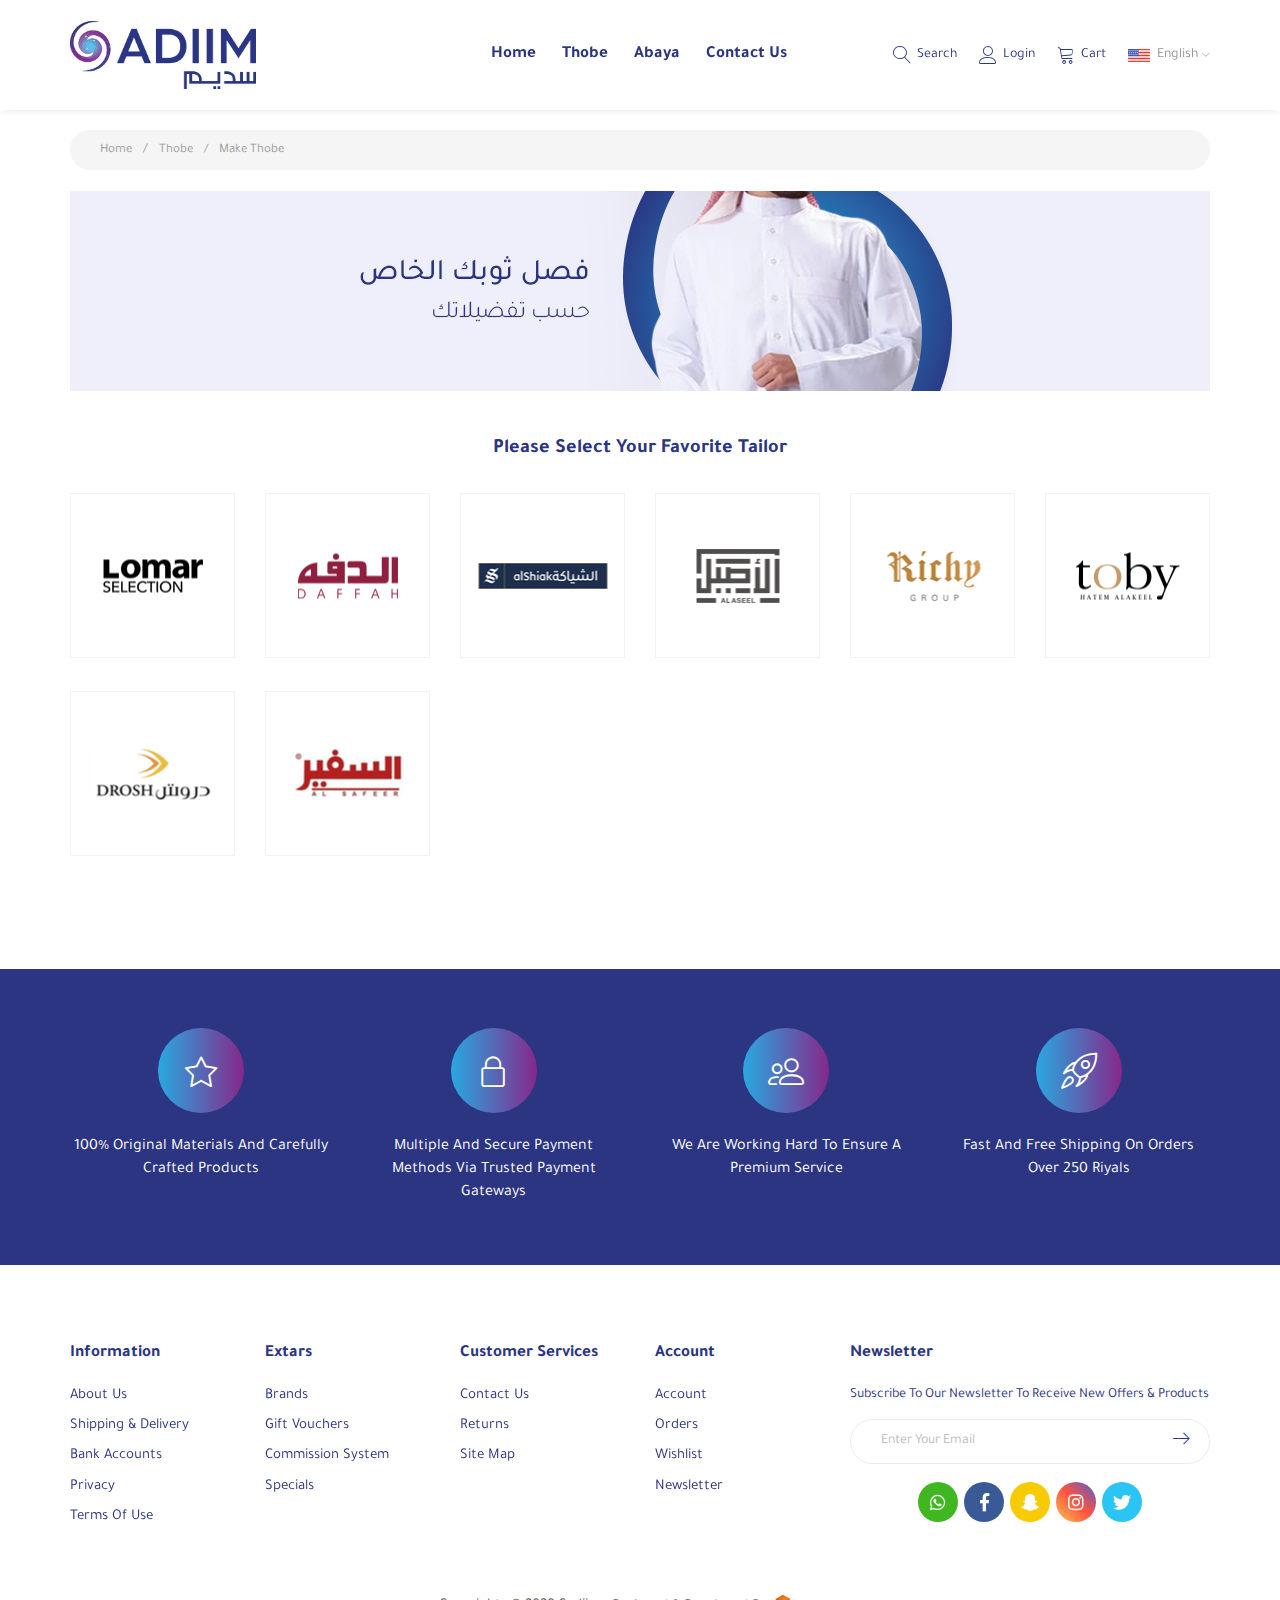
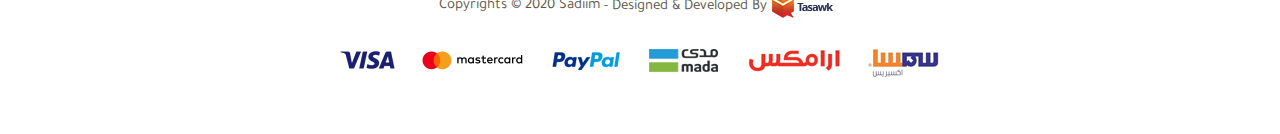
<file: step-en.html>
<!DOCTYPE HTML>
<HTML dir="ltr" lang="en">

<head>
    <meta charset="UTF-8" />
    <meta name="viewport" content="width=device-width, initial-scale=1, shrink-to-fit=no, user-scalable=no" />
    <!-- <title>سديم</title> -->
    <title>SADIIM</title>
    <link rel='shortcut icon' type='img/png' href='images/fav.png' />
    <link rel="stylesheet" href="css/bootstrap.min.css" />
    <!-- <link rel="stylesheet" href="css/bootstrap-rtl.min.css" /> -->
    <link rel="stylesheet" href="css/owl.carousel.min.css" />
    <link rel="stylesheet" href="css/fontawesome.min.css" />
    <link rel="stylesheet" href="css/Linearicons.css" />
    <link rel="stylesheet" href="css/main.css" />
</head>

<body>
    <!-- start preloader -->
    <div class="loader"><img src="images/fav.png" class="rotating"></div>
    <!-- end preloader -->

    <!-- start header -->
    <header>
        <div class="fixed-header">
            <div class="container">
                <div class="header">
                    <a href="index-en.html" class="logo fixall"><img src="images/logo.png" class="img-responsive"></a>
                    <nav>
                        <ul class="mo-navbar fixall list-unstyled">
                            <span class="lnr lnr-cross close-btn"></span>
                            <li class="nav-li fixall">
                                <a href="#!" class="nav-anchor fixall">Home</a></li>
                            <li class="nav-li fixall thobe-li cat-li">
                                <a href="#!" class="nav-anchor fixall">Thobe</a>
                                <ul class="drop-ul thobe-ul list-unstyled">
                                    <li class="drop-li"><a href="#!" class="drop-anchor fixall">thobes ready</a></li>
                                    <li class="drop-li"><a href="#!" class="drop-anchor fixall">Designers</a></li>
                                    <li class="drop-li"><a href="#!" class="drop-anchor fixall">Fabrics</a></li>
                                </ul>
                            </li>
                            <li class="nav-li fixall abaya-li cat-li">
                                <a href="#!" class="nav-anchor fixall">Abaya</a>
                                <ul class="drop-ul abaya-ul list-unstyled">
                                    <li class="drop-li"><a href="#!" class="drop-anchor fixall">Abayas ready</a></li>
                                    <li class="drop-li"><a href="#!" class="drop-anchor fixall">Designers</a></li>
                                    <li class="drop-li"><a href="#!" class="drop-anchor fixall">Fabrics</a></li>
                                </ul>
                            </li>
                            <li class="nav-li fixall">
                                <a href="#!" class="nav-anchor fixall">Contact Us</a></li>
                        </ul>
                    </nav>
                    <div class="last-head">
                        <div class="mo-user-nav">
                            <a href="#!" class="user-anchor mo-menu-icon fixall">
                                <span class="lnr lnr-menu"></span>
                            </a>
                            <a href="#!" class="user-anchor mo-search-icon fixall">
                                <span class="lnr lnr-magnifier"></span>
                                <span class="text">Search</span>
                            </a>
                            <a href="#!" class="user-anchor mo-log-icon fixall">
                                <span class="lnr lnr-user"></span>
                                <span class="text">Login</span>
                            </a>
                            <a href="#!" class="user-anchor mo-cart-icon fixall">
                                <span class="lnr lnr-cart"></span>
                                <span class="text">Cart</span>
                            </a>
                        </div>
                        <div class="lang">
                            <span class="fixall lang-anchor"><img src="images/en.png">English</span>
                            <div class="lang-dropdown">
                                <a href="step.html" class="fixall lang-anchor"><img src="images/ar.png">العربية</a>
                                <a href="step-en.html" class="fixall lang-anchor"><img src="images/en.png">English</a>
                            </div>
                        </div>
                    </div>
                </div>
            </div>
        </div>
    </header>
    <!-- end header -->
    <!-- Start Search -->
    <div class="search-form">
        <div class="container">
            <div class="search-relative">
                <span class="lnr lnr-cross close-btn"></span>
                <div class="search-cont">
                    <input type="text" class="search-input fixall" placeholder="what are you looking for?">
                    <button class="fixall search-button"><svg xmlns="http://www.w3.org/2000/svg"
                            xmlns:xlink="http://www.w3.org/1999/xlink" width="31px" height="30px">
                            <path fill-rule="evenodd" fill="rgb(255, 255, 255)"
                                d="M29.740,28.470 L22.448,21.179 C24.404,18.930 25.588,15.997 25.588,12.791 C25.588,5.733 19.846,-0.001 12.794,-0.001 C5.735,-0.001 -0.000,5.740 -0.000,12.791 C-0.000,19.842 5.742,25.582 12.794,25.582 C16.001,25.582 18.935,24.398 21.184,22.443 L28.475,29.733 C28.648,29.906 28.881,29.999 29.107,29.999 C29.334,29.999 29.567,29.913 29.740,29.733 C30.085,29.387 30.085,28.815 29.740,28.470 ZM1.790,12.791 C1.790,6.724 6.726,1.795 12.787,1.795 C18.855,1.795 23.785,6.731 23.785,12.791 C23.785,18.851 18.855,23.793 12.787,23.793 C6.726,23.793 1.790,18.858 1.790,12.791 Z" />
                        </svg></button>
                </div>
            </div>
        </div>
    </div>
    <!-- End Search -->

    <!-- start breadcrumb -->
    <div class="breadcrumb-sec">
        <div class="container">
            <ol class="breadcrumb">
                <li><a href="index-en.html" class="fixall">Home</a></li>
                <li><a href="#!" class="fixall">Thobe</a></li>
                <li class="active">Make Thobe</a></li>
            </ol>
        </div>
    </div>
    <!-- end breadcrumb -->

    <div class="page-content thobe-step">
        <div class="container">
            <div class="page-head">
                <img src="images/step1.jpg" class="img-responsive">
            </div>
            <div class="step1">
                <h2 class="step-head fixall">
                    Please select your favorite tailor
                </h2>
                <div class="tailors">
                    <div class="row">
                        <div class="col-md-2 col-sm-4 col-xs-6">
                            <a href="step2.html" class="tailor fixall">
                                <img src="images/brand1.png" class="img-responsive">
                            </a>
                        </div>
                        <div class="col-md-2 col-sm-4 col-xs-6">
                            <a href="step2.html" class="tailor fixall">
                                <img src="images/brand2.png" class="img-responsive">
                            </a>
                        </div>
                        <div class="col-md-2 col-sm-4 col-xs-6">
                            <a href="step2.html" class="tailor fixall">
                                <img src="images/brand3.png" class="img-responsive">
                            </a>
                        </div>
                        <div class="col-md-2 col-sm-4 col-xs-6">
                            <a href="step2.html" class="tailor fixall">
                                <img src="images/brand4.png" class="img-responsive">
                            </a>
                        </div>
                        <div class="col-md-2 col-sm-4 col-xs-6">
                            <a href="step2.html" class="tailor fixall">
                                <img src="images/brand5.png" class="img-responsive">
                            </a>
                        </div>
                        <div class="col-md-2 col-sm-4 col-xs-6">
                            <a href="step2.html" class="tailor fixall">
                                <img src="images/brand6.png" class="img-responsive">
                            </a>
                        </div>
                        <div class="col-md-2 col-sm-4 col-xs-6">
                            <a href="step2.html" class="tailor fixall">
                                <img src="images/brand7.png" class="img-responsive">
                            </a>
                        </div>
                        <div class="col-md-2 col-sm-4 col-xs-6">
                            <a href="step2.html" class="tailor fixall">
                                <img src="images/brand8.png" class="img-responsive">
                            </a>
                        </div>
                    </div>
                </div>
            </div>
        </div>
    </div>

    <!-- Start Features -->
    <div class="features-cont">
        <div class="container">
            <div class="features">
                <div class="row">
                    <div class="col-md-3 col-sm-6 col-xs-12">
                        <div class="feature">
                            <span class="lnr lnr-star"></span>
                            100% original materials and carefully crafted products </div>
                    </div>
                    <div class="col-md-3 col-sm-6 col-xs-12">
                        <div class="feature">
                            <span class="lnr lnr-lock"></span>
                            Multiple and secure payment methods via trusted payment gateways </div>
                    </div>
                    <div class="col-md-3 col-sm-6 col-xs-12">
                        <div class="feature">
                            <span class="lnr lnr-users"></span>
                            We are working hard to ensure a premium service </div>
                    </div>
                    <div class="col-md-3 col-sm-6 col-xs-12">
                        <div class="feature">
                            <span class="lnr lnr-rocket"></span>
                            Fast and free shipping on orders over 250 riyals </div>
                    </div>
                </div>
            </div>
        </div>
    </div>
    <!-- End Features -->

    <!-- Start Footer -->
    <footer>
        <div class="container">
            <div class="footer">
                <div class="row">
                    <div class="col-md-2 col-sm-3 col-xs-12">
                        <div class="nav-foot-cont">
                            <h1 class="fixall nav-foot-header foot-header">Information</h1>
                            <ul class="nav-foot fixall list-unstyled">
                                <li class="nav-foot-li fixall"><a href="#!" class="nav-foot-link fixall">About Us</a>
                                </li>
                                <li class="nav-foot-li fixall"><a href="#!" class="nav-foot-link fixall">Shipping &
                                        delivery</a></li>
                                <li class="nav-foot-li fixall"><a href="#!" class="nav-foot-link fixall">Bank
                                        Accounts</a></li>
                                <li class="nav-foot-li fixall"><a href="#!" class="nav-foot-link fixall">Privacy</a>
                                </li>
                                <li class="nav-foot-li fixall"><a href="#!" class="nav-foot-link fixall">Terms of
                                        use</a></li>
                            </ul>
                        </div>
                    </div>
                    <div class="col-md-2 col-sm-3 col-xs-12">
                        <div class="nav-foot-cont">
                            <h1 class="fixall nav-foot-header foot-header">Extars</h1>
                            <ul class="nav-foot fixall list-unstyled">
                                <li class="nav-foot-li fixall"><a href="#!" class="nav-foot-link fixall">Brands</a>
                                </li>
                                <li class="nav-foot-li fixall"><a href="#!" class="nav-foot-link fixall">Gift
                                        vouchers</a>
                                </li>
                                <li class="nav-foot-li fixall"><a href="#!" class="nav-foot-link fixall">Commission
                                        system</a>
                                </li>
                                <li class="nav-foot-li fixall"><a href="#!" class="nav-foot-link fixall">Specials</a>
                                </li>
                            </ul>
                        </div>
                    </div>
                    <div class="col-md-2 col-sm-3 col-xs-12">
                        <div class="nav-foot-cont">
                            <h1 class="fixall nav-foot-header foot-header">Customer Services</h1>
                            <ul class="nav-foot fixall list-unstyled">
                                <li class="nav-foot-li fixall"><a href="#!" class="nav-foot-link fixall">Contact
                                        Us</a></li>
                                <li class="nav-foot-li fixall"><a href="#!" class="nav-foot-link fixall">Returns</a>
                                </li>
                                <li class="nav-foot-li fixall"><a href="#!" class="nav-foot-link fixall">Site Map</a>
                                </li>
                            </ul>
                        </div>
                    </div>
                    <div class="col-md-2 col-sm-3 col-xs-12">
                        <div class="nav-foot-cont">
                            <h1 class="fixall nav-foot-header foot-header">Account</h1>
                            <ul class="nav-foot fixall list-unstyled">
                                <li class="nav-foot-li fixall"><a href="#!" class="nav-foot-link fixall">Account</a>
                                </li>
                                <li class="nav-foot-li fixall"><a href="#!" class="nav-foot-link fixall">Orders</a>
                                </li>
                                <li class="nav-foot-li fixall"><a href="#!" class="nav-foot-link fixall">Wishlist</a>
                                </li>
                                <li class="nav-foot-li fixall"><a href="#!" class="nav-foot-link fixall">Newsletter</a>
                                </li>
                            </ul>
                        </div>
                    </div>
                    <div class="col-md-4 col-xs-12">
                        <div class="news-letter">
                            <h1 class="fixall news-header foot-header">Newsletter</h1>
                            <p class="fixall news-sub-header">Subscribe to our newsletter to receive new offers &
                                products</p>
                            <div class="newsletter-cont">
                                <input type="email" class="fixall newsletter-input" placeholder="Enter Your Email">
                                <button class="fixall newsletter-button"></button>
                            </div>
                        </div>
                        <div class="social">
                            <a href="#!" class="social-link fixall"><i class="fab fa-whatsapp"></i></a>
                            <a href="#!" class="social-link fixall"><i class="fab fa-facebook-f"></i></a>
                            <a href="#!" class="social-link fixall"><i class="fab fa-snapchat-ghost"></i></a>
                            <a href="#!" class="social-link fixall"><i class="fab fa-instagram"></i></a>
                            <a href="#!" class="social-link fixall"><i class="fab fa-twitter"></i></a>
                        </div>
                    </div>

                </div>

                <div class="last-footer">
                    <div class="copytight">
                        <div class="client-rights">Copyrights © 2020 Sadiim </div>
                        <div class="tasawk">- Designed & Developed by<a href="https://tasawk.com.sa/en"
                                class="fixall"><img src="images/tasawk-en.png"></a></div>
                    </div>
                    <div class="payment"><img src="images/pay.png" alt="payment" class="img-responsive"></div>
                </div>
            </div>
        </div>
    </footer>
    <!-- End Footer -->
    <script src="js/jquery-2.2.1.min.js"></script>
    <script src="js/bootstrap.min.js"></script>
    <script src="js/owl.carousel.min.js"></script>
    <script src="js/main.js"></script>
</body>

</HTML>
</file>
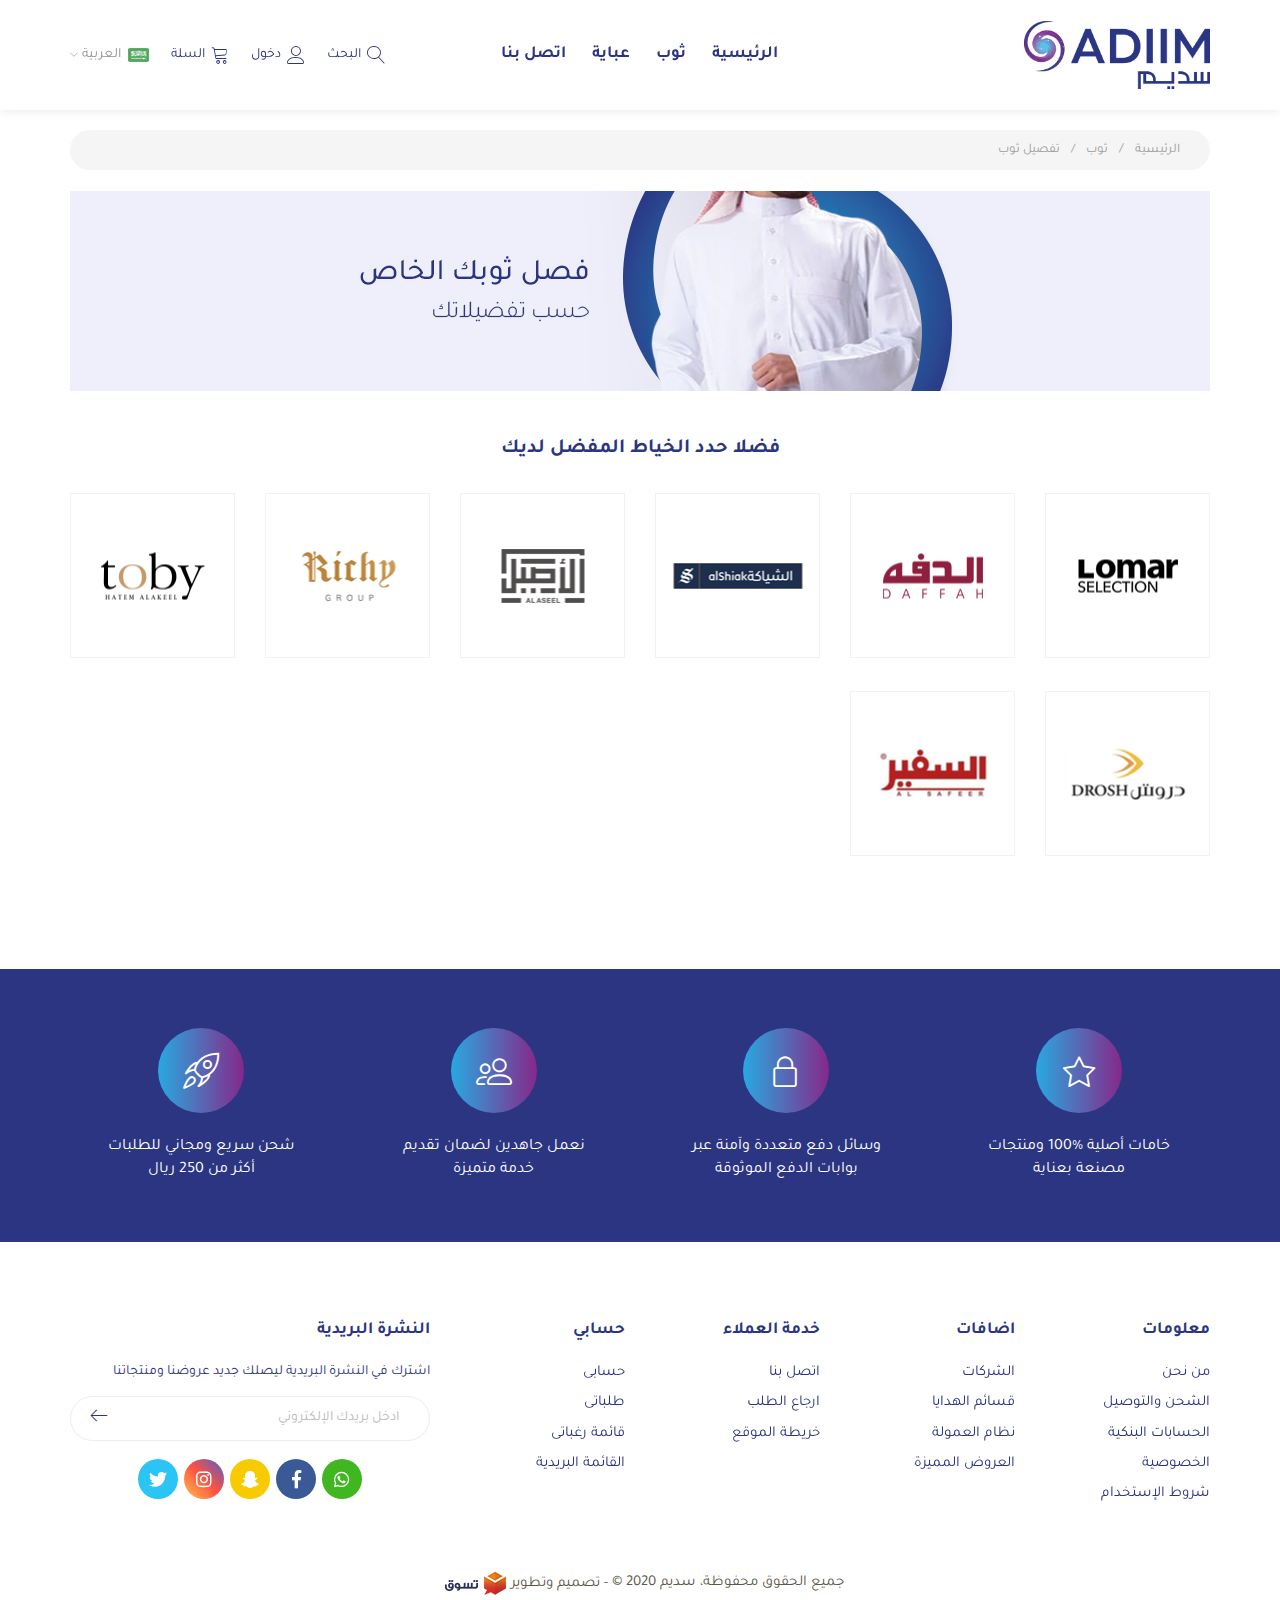
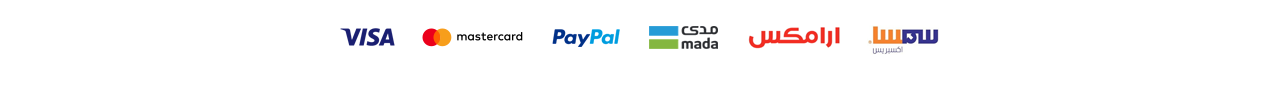
<file: step.html>
<!DOCTYPE HTML>
<HTML dir="rtl" lang="ar">

<head>
    <meta charset="UTF-8" />
    <meta name="viewport" content="width=device-width, initial-scale=1, shrink-to-fit=no, user-scalable=no" />
    <title>سديم</title>
    <!-- <title>SADIIM</title> -->
    <link rel='shortcut icon' type='img/png' href='images/fav.png' />
    <link rel="stylesheet" href="css/bootstrap.min.css" />
    <link rel="stylesheet" href="css/bootstrap-rtl.min.css" />
    <link rel="stylesheet" href="css/owl.carousel.min.css" />
    <link rel="stylesheet" href="css/fontawesome.min.css" />
    <link rel="stylesheet" href="css/Linearicons.css" />
    <link rel="stylesheet" href="css/main.css" />
</head>

<body>
    <!-- start preloader -->
    <div class="loader"><img src="images/fav.png" class="rotating"></div>
    <!-- end preloader -->

    <!-- start header -->
    <header>
        <div class="fixed-header">
            <div class="container">
                <div class="header">
                    <a href="index.html" class="logo fixall"><img src="images/logo.png" class="img-responsive"></a>
                    <nav>
                        <ul class="mo-navbar fixall list-unstyled">
                            <span class="lnr lnr-cross close-btn"></span>
                            <li class="nav-li fixall">
                                <a href="#!" class="nav-anchor fixall">الرئيسية</a></li>
                            <li class="nav-li fixall thobe-li cat-li">
                                <a href="#!" class="nav-anchor fixall">ثوب</a>
                                <ul class="drop-ul thobe-ul list-unstyled">
                                    <li class="drop-li"><a href="#!" class="drop-anchor fixall">ثياب جاهزة</a></li>
                                    <li class="drop-li"><a href="#!" class="drop-anchor fixall">مصممين</a></li>
                                    <li class="drop-li"><a href="#!" class="drop-anchor fixall">أقمشة</a></li>
                                </ul>
                            </li>
                            <li class="nav-li fixall abaya-li cat-li">
                                <a href="#!" class="nav-anchor fixall">عباية</a>
                                <ul class="drop-ul abaya-ul list-unstyled">
                                    <li class="drop-li"><a href="#!" class="drop-anchor fixall">عبايات جاهزة</a></li>
                                    <li class="drop-li"><a href="#!" class="drop-anchor fixall">مصممين</a></li>
                                    <li class="drop-li"><a href="#!" class="drop-anchor fixall">أقمشة</a></li>
                                </ul>
                            </li>
                            <li class="nav-li fixall">
                                <a href="#!" class="nav-anchor fixall">اتصل بنا</a></li>
                        </ul>
                    </nav>
                    <div class="last-head">
                        <div class="mo-user-nav">
                            <a href="#!" class="user-anchor mo-menu-icon fixall">
                                <span class="lnr lnr-menu"></span>
                            </a>
                            <a href="#!" class="user-anchor mo-search-icon fixall">
                                <span class="lnr lnr-magnifier"></span>
                                <span class="text">البحث</span>
                            </a>
                            <a href="#!" class="user-anchor mo-log-icon fixall">
                                <span class="lnr lnr-user"></span>
                                <span class="text">دخول</span>
                            </a>
                            <a href="#!" class="user-anchor mo-cart-icon fixall">
                                <span class="lnr lnr-cart"></span>
                                <span class="text">السلة</span>
                            </a>
                        </div>
                        <div class="lang">
                            <span class="fixall lang-anchor"><img src="images/ar.png">العربية</span>
                            <div class="lang-dropdown">
                                <a href="step.html" class="fixall lang-anchor"><img src="images/ar.png">العربية</a>
                                <a href="step-en.html" class="fixall lang-anchor"><img src="images/en.png">English</a>
                            </div>
                        </div>
                    </div>
                </div>
            </div>
        </div>
    </header>
    <!-- end header -->
    <!-- Start Search -->
    <div class="search-form">
        <div class="container">
            <div class="search-relative">
                <span class="lnr lnr-cross close-btn"></span>
                <div class="search-cont">
                    <input type="text" class="search-input fixall" placeholder="عن ماذا تبحث؟">
                    <button class="fixall search-button"><svg xmlns="http://www.w3.org/2000/svg"
                            xmlns:xlink="http://www.w3.org/1999/xlink" width="31px" height="30px">
                            <path fill-rule="evenodd" fill="rgb(255, 255, 255)"
                                d="M29.740,28.470 L22.448,21.179 C24.404,18.930 25.588,15.997 25.588,12.791 C25.588,5.733 19.846,-0.001 12.794,-0.001 C5.735,-0.001 -0.000,5.740 -0.000,12.791 C-0.000,19.842 5.742,25.582 12.794,25.582 C16.001,25.582 18.935,24.398 21.184,22.443 L28.475,29.733 C28.648,29.906 28.881,29.999 29.107,29.999 C29.334,29.999 29.567,29.913 29.740,29.733 C30.085,29.387 30.085,28.815 29.740,28.470 ZM1.790,12.791 C1.790,6.724 6.726,1.795 12.787,1.795 C18.855,1.795 23.785,6.731 23.785,12.791 C23.785,18.851 18.855,23.793 12.787,23.793 C6.726,23.793 1.790,18.858 1.790,12.791 Z" />
                        </svg></button>
                </div>
            </div>
        </div>
    </div>
    <!-- End Search -->

    <!-- start breadcrumb -->
    <div class="breadcrumb-sec">
        <div class="container">
            <ol class="breadcrumb">
                <li><a href="index.html" class="fixall">الرئيسية</a></li>
                <li><a href="#!" class="fixall">ثوب</a></li>
                <li class="active">تفصيل ثوب</a></li>
            </ol>
        </div>
    </div>
    <!-- end breadcrumb -->

    <div class="page-content thobe-step">
        <div class="container">
            <div class="page-head">
                <img src="images/step1.jpg" class="img-responsive">
            </div>
            <div class="step1">
                <h2 class="step-head fixall">
                    فضلا حدد الخياط المفضل لديك
                </h2>
                <div class="tailors">
                    <div class="row">
                        <div class="col-md-2 col-sm-4 col-xs-6">
                            <a href="step2.html" class="tailor fixall">
                                <img src="images/brand1.png" class="img-responsive">
                            </a>
                        </div>
                        <div class="col-md-2 col-sm-4 col-xs-6">
                            <a href="step2.html" class="tailor fixall">
                                <img src="images/brand2.png" class="img-responsive">
                            </a>
                        </div>
                        <div class="col-md-2 col-sm-4 col-xs-6">
                            <a href="step2.html" class="tailor fixall">
                                <img src="images/brand3.png" class="img-responsive">
                            </a>
                        </div>
                        <div class="col-md-2 col-sm-4 col-xs-6">
                            <a href="step2.html" class="tailor fixall">
                                <img src="images/brand4.png" class="img-responsive">
                            </a>
                        </div>
                        <div class="col-md-2 col-sm-4 col-xs-6">
                            <a href="step2.html" class="tailor fixall">
                                <img src="images/brand5.png" class="img-responsive">
                            </a>
                        </div>
                        <div class="col-md-2 col-sm-4 col-xs-6">
                            <a href="step2.html" class="tailor fixall">
                                <img src="images/brand6.png" class="img-responsive">
                            </a>
                        </div>
                        <div class="col-md-2 col-sm-4 col-xs-6">
                            <a href="step2.html" class="tailor fixall">
                                <img src="images/brand7.png" class="img-responsive">
                            </a>
                        </div>
                        <div class="col-md-2 col-sm-4 col-xs-6">
                            <a href="step2.html" class="tailor fixall">
                                <img src="images/brand8.png" class="img-responsive">
                            </a>
                        </div>
                    </div>
                </div>
            </div>
        </div>
    </div>

    <!-- Start Features -->
    <div class="features-cont">
        <div class="container">
            <div class="features">
                <div class="row">
                    <div class="col-md-3 col-sm-6 col-xs-12">
                        <div class="feature">
                            <span class="lnr lnr-star"></span>
                            خامات أصلية %100 ومنتجات
                            مصنعة بعناية
                        </div>
                    </div>
                    <div class="col-md-3 col-sm-6 col-xs-12">
                        <div class="feature">
                            <span class="lnr lnr-lock"></span>
                            وسائل دفع متعددة وآمنة عبر
                            بوابات الدفع الموثوقة
                        </div>
                    </div>
                    <div class="col-md-3 col-sm-6 col-xs-12">
                        <div class="feature">
                            <span class="lnr lnr-users"></span>
                            نعمل جاهدين لضمان تقديم
                            خدمة متميزة
                        </div>
                    </div>
                    <div class="col-md-3 col-sm-6 col-xs-12">
                        <div class="feature">
                            <span class="lnr lnr-rocket"></span>
                            شحن سريع ومجاني للطلبات
                            أكثر من 250 ريال
                        </div>
                    </div>
                </div>
            </div>
        </div>
    </div>
    <!-- End Features -->

    <!-- Start Footer -->
    <footer>
        <div class="container">
            <div class="footer">
                <div class="row">
                    <div class="col-md-2 col-sm-3 col-xs-12">
                        <div class="nav-foot-cont">
                            <h1 class="fixall nav-foot-header foot-header">معلومات</h1>
                            <ul class="nav-foot fixall list-unstyled">
                                <li class="nav-foot-li fixall"><a href="#!" class="nav-foot-link fixall">من نحن</a></li>
                                <li class="nav-foot-li fixall"><a href="#!" class="nav-foot-link fixall">الشحن
                                        والتوصيل</a></li>
                                <li class="nav-foot-li fixall"><a href="#!" class="nav-foot-link fixall">الحسابات
                                        البنكية</a></li>
                                <li class="nav-foot-li fixall"><a href="#!" class="nav-foot-link fixall">الخصوصية</a>
                                </li>
                                <li class="nav-foot-li fixall"><a href="#!" class="nav-foot-link fixall">شروط
                                        الإستخدام</a></li>
                            </ul>
                        </div>
                    </div>
                    <div class="col-md-2 col-sm-3 col-xs-12">
                        <div class="nav-foot-cont">
                            <h1 class="fixall nav-foot-header foot-header">اضافات</h1>
                            <ul class="nav-foot fixall list-unstyled">
                                <li class="nav-foot-li fixall"><a href="#!" class="nav-foot-link fixall">الشركات</a>
                                </li>
                                <li class="nav-foot-li fixall"><a href="#!" class="nav-foot-link fixall">قسائم
                                        الهدايا</a></li>
                                <li class="nav-foot-li fixall"><a href="#!" class="nav-foot-link fixall">نظام
                                        العمولة</a></li>
                                <li class="nav-foot-li fixall"><a href="#!" class="nav-foot-link fixall">العروض
                                        المميزة</a></li>
                            </ul>
                        </div>
                    </div>
                    <div class="col-md-2 col-sm-3 col-xs-12">
                        <div class="nav-foot-cont">
                            <h1 class="fixall nav-foot-header foot-header">خدمة العملاء</h1>
                            <ul class="nav-foot fixall list-unstyled">
                                <li class="nav-foot-li fixall"><a href="#!" class="nav-foot-link fixall">اتصل بنا</a>
                                </li>
                                <li class="nav-foot-li fixall"><a href="#!" class="nav-foot-link fixall">ارجاع الطلب</a>
                                </li>
                                <li class="nav-foot-li fixall"><a href="#!" class="nav-foot-link fixall">خريطة
                                        الموقع</a></li>
                            </ul>
                        </div>
                    </div>
                    <div class="col-md-2 col-sm-3 col-xs-12">
                        <div class="nav-foot-cont">
                            <h1 class="fixall nav-foot-header foot-header">حسابي</h1>
                            <ul class="nav-foot fixall list-unstyled">
                                <li class="nav-foot-li fixall"><a href="#!" class="nav-foot-link fixall">حسابى</a></li>
                                <li class="nav-foot-li fixall"><a href="#!" class="nav-foot-link fixall">طلباتى</a></li>
                                <li class="nav-foot-li fixall"><a href="#!" class="nav-foot-link fixall">قائمة
                                        رغباتى</a></li>
                                <li class="nav-foot-li fixall"><a href="#!" class="nav-foot-link fixall">القائمة
                                        البريدية</a></li>
                            </ul>
                        </div>
                    </div>
                    <div class="col-md-4 col-xs-12">
                        <div class="news-letter">
                            <h1 class="fixall news-header foot-header">النشرة البريدية</h1>
                            <p class="fixall news-sub-header">اشترك في النشرة البريدية ليصلك جديد عروضنا ومنتجاتنا</p>
                            <div class="newsletter-cont">
                                <input type="email" class="fixall newsletter-input" placeholder="ادخل بريدك الإلكتروني">
                                <button class="fixall newsletter-button"></button>
                            </div>
                        </div>
                        <div class="social">
                            <a href="#!" class="social-link fixall"><i class="fab fa-whatsapp"></i></a>
                            <a href="#!" class="social-link fixall"><i class="fab fa-facebook-f"></i></a>
                            <a href="#!" class="social-link fixall"><i class="fab fa-snapchat-ghost"></i></a>
                            <a href="#!" class="social-link fixall"><i class="fab fa-instagram"></i></a>
                            <a href="#!" class="social-link fixall"><i class="fab fa-twitter"></i></a>
                        </div>
                    </div>

                </div>

                <div class="last-footer">
                    <div class="copytight">
                        <div class="client-rights">جميع الحقوق محفوظة، سديم 2020 ©</div>
                        <div class="tasawk">- تصميم وتطوير<a href="https://tasawk.com.sa/" class="fixall"><img
                                    src="images/tasawk.png"></a></div>
                    </div>
                    <div class="payment"><img src="images/pay.png" alt="payment" class="img-responsive"></div>
                </div>
            </div>
        </div>
    </footer>
    <!-- End Footer -->
    <script src="js/jquery-2.2.1.min.js"></script>
    <script src="js/bootstrap.min.js"></script>
    <script src="js/owl.carousel.min.js"></script>
    <script src="js/main.js"></script>
</body>

</HTML>
</file>
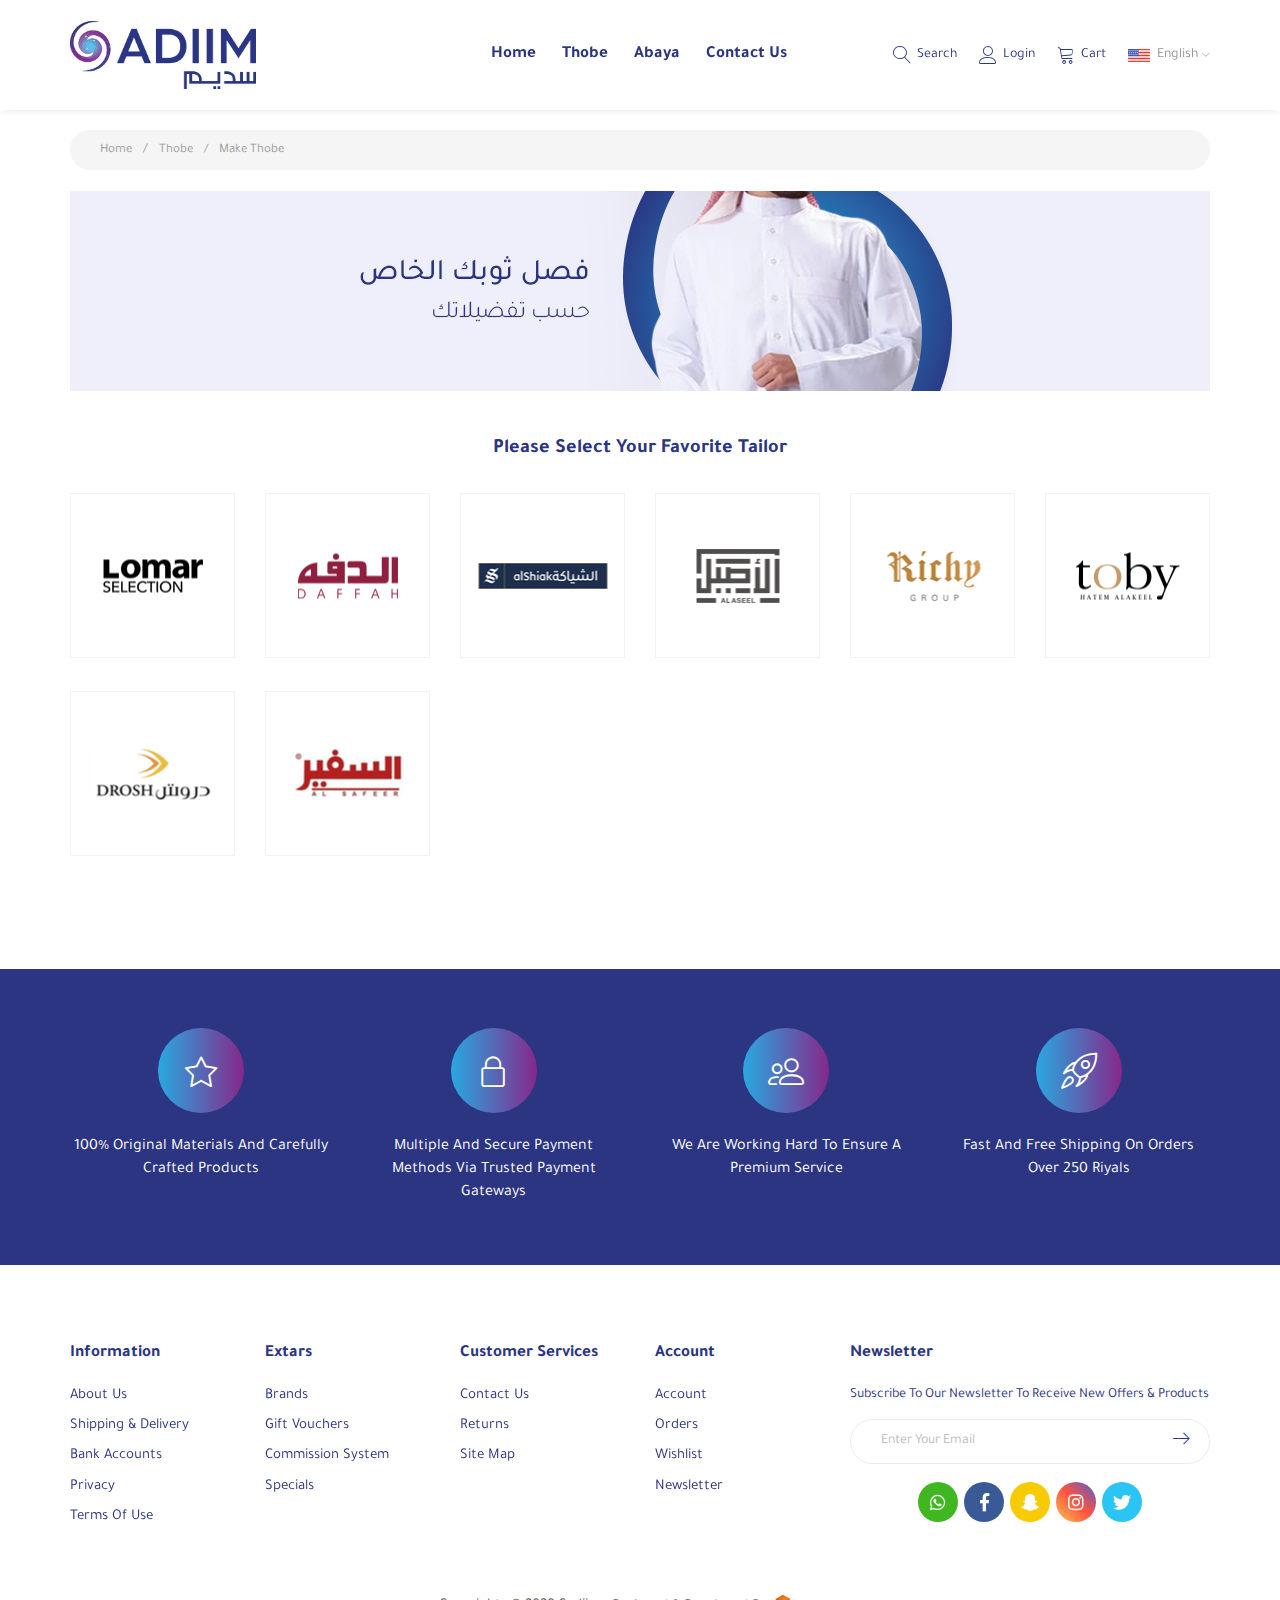
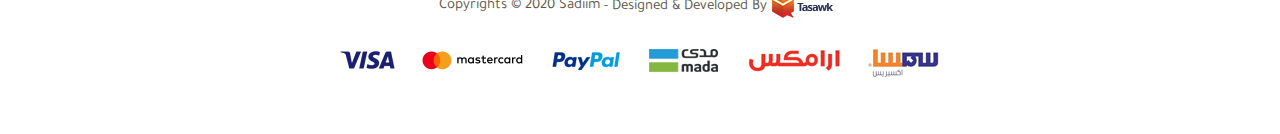
<file: step1-en.html>
<!DOCTYPE HTML>
<HTML dir="ltr" lang="en">

<head>
    <meta charset="UTF-8" />
    <meta name="viewport" content="width=device-width, initial-scale=1, shrink-to-fit=no, user-scalable=no" />
    <!-- <title>سديم</title> -->
    <title>SADIIM</title>
    <link rel='shortcut icon' type='img/png' href='images/fav.png' />
    <link rel="stylesheet" href="css/bootstrap.min.css" />
    <!-- <link rel="stylesheet" href="css/bootstrap-rtl.min.css" /> -->
    <link rel="stylesheet" href="css/owl.carousel.min.css" />
    <link rel="stylesheet" href="css/fontawesome.min.css" />
    <link rel="stylesheet" href="css/Linearicons.css" />
    <link rel="stylesheet" href="css/main.css" />
</head>

<body>
    <!-- start preloader -->
    <div class="loader"><img src="images/fav.png" class="rotating"></div>
    <!-- end preloader -->

    <!-- start header -->
    <header>
        <div class="fixed-header">
            <div class="container">
                <div class="header">
                    <a href="index-en.html" class="logo fixall"><img src="images/logo.png" class="img-responsive"></a>
                    <nav>
                        <ul class="mo-navbar fixall list-unstyled">
                            <span class="lnr lnr-cross close-btn"></span>
                            <li class="nav-li fixall">
                                <a href="#!" class="nav-anchor fixall">Home</a></li>
                            <li class="nav-li fixall thobe-li cat-li">
                                <a href="#!" class="nav-anchor fixall">Thobe</a>
                                <ul class="drop-ul thobe-ul list-unstyled">
                                    <li class="drop-li"><a href="#!" class="drop-anchor fixall">Ready Thobes</a></li>
                                    <li class="drop-li"><a href="#!" class="drop-anchor fixall">Designers</a></li>
                                    <li class="drop-li"><a href="#!" class="drop-anchor fixall">Fabrics</a></li>
                                </ul>
                            </li>
                            <li class="nav-li fixall abaya-li cat-li">
                                <a href="#!" class="nav-anchor fixall">Abaya</a>
                                <ul class="drop-ul abaya-ul list-unstyled">
                                    <li class="drop-li"><a href="#!" class="drop-anchor fixall">Ready Abayas</a></li>
                                    <li class="drop-li"><a href="#!" class="drop-anchor fixall">Designers</a></li>
                                    <li class="drop-li"><a href="#!" class="drop-anchor fixall">Fabrics</a></li>
                                </ul>
                            </li>
                            <li class="nav-li fixall">
                                <a href="#!" class="nav-anchor fixall">Contact Us</a></li>
                        </ul>
                    </nav>
                    <div class="last-head">
                        <div class="mo-user-nav">
                            <a href="#!" class="user-anchor mo-menu-icon fixall">
                                <span class="lnr lnr-menu"></span>
                            </a>
                            <a href="#!" class="user-anchor mo-search-icon fixall">
                                <span class="lnr lnr-magnifier"></span>
                                <span class="text">Search</span>
                            </a>
                            <a href="#!" class="user-anchor mo-log-icon fixall">
                                <span class="lnr lnr-user"></span>
                                <span class="text">Login</span>
                            </a>
                            <a href="#!" class="user-anchor mo-cart-icon fixall">
                                <span class="lnr lnr-cart"></span>
                                <span class="text">Cart</span>
                            </a>
                        </div>
                        <div class="lang">
                            <span class="fixall lang-anchor"><img src="images/en.png">English</span>
                            <div class="lang-dropdown">
                                <a href="step1.html" class="fixall lang-anchor"><img src="images/ar.png">العربية</a>
                                <a href="step1-en.html" class="fixall lang-anchor"><img src="images/en.png">English</a>
                            </div>
                        </div>
                    </div>
                </div>
            </div>
        </div>
    </header>
    <!-- end header -->
    <!-- Start Search -->
    <div class="search-form">
        <div class="container">
            <div class="search-relative">
                <span class="lnr lnr-cross close-btn"></span>
                <div class="search-cont">
                    <input type="text" class="search-input fixall" placeholder="what are you looking for?">
                    <button class="fixall search-button"><svg xmlns="http://www.w3.org/2000/svg"
                            xmlns:xlink="http://www.w3.org/1999/xlink" width="31px" height="30px">
                            <path fill-rule="evenodd" fill="rgb(255, 255, 255)"
                                d="M29.740,28.470 L22.448,21.179 C24.404,18.930 25.588,15.997 25.588,12.791 C25.588,5.733 19.846,-0.001 12.794,-0.001 C5.735,-0.001 -0.000,5.740 -0.000,12.791 C-0.000,19.842 5.742,25.582 12.794,25.582 C16.001,25.582 18.935,24.398 21.184,22.443 L28.475,29.733 C28.648,29.906 28.881,29.999 29.107,29.999 C29.334,29.999 29.567,29.913 29.740,29.733 C30.085,29.387 30.085,28.815 29.740,28.470 ZM1.790,12.791 C1.790,6.724 6.726,1.795 12.787,1.795 C18.855,1.795 23.785,6.731 23.785,12.791 C23.785,18.851 18.855,23.793 12.787,23.793 C6.726,23.793 1.790,18.858 1.790,12.791 Z" />
                        </svg></button>
                </div>
            </div>
        </div>
    </div>
    <!-- End Search -->

    <!-- start breadcrumb -->
    <div class="breadcrumb-sec">
        <div class="container">
            <ol class="breadcrumb">
                <li><a href="index-en.html" class="fixall">Home</a></li>
                <li><a href="#!" class="fixall">Thobe</a></li>
                <li class="active">Make Thobe</a></li>
            </ol>
        </div>
    </div>
    <!-- end breadcrumb -->

    <div class="page-content thobe-step">
        <div class="container">
            <div class="page-head">
                <img src="images/step1.jpg" class="img-responsive">
            </div>
            <div class="step1">
                <h2 class="step-head fixall">
                    Please select your favorite tailor
                </h2>
                <div class="tailors">
                    <div class="row">
                        <div class="col-md-2 col-sm-4 col-xs-6">
                            <a href="step5-en.html" class="tailor fixall">
                                <img src="images/brand1.png" class="img-responsive">
                            </a>
                        </div>
                        <div class="col-md-2 col-sm-4 col-xs-6">
                            <a href="step5-en.html" class="tailor fixall">
                                <img src="images/brand2.png" class="img-responsive">
                            </a>
                        </div>
                        <div class="col-md-2 col-sm-4 col-xs-6">
                            <a href="step5-en.html" class="tailor fixall">
                                <img src="images/brand3.png" class="img-responsive">
                            </a>
                        </div>
                        <div class="col-md-2 col-sm-4 col-xs-6">
                            <a href="step5-en.html" class="tailor fixall">
                                <img src="images/brand4.png" class="img-responsive">
                            </a>
                        </div>
                        <div class="col-md-2 col-sm-4 col-xs-6">
                            <a href="step5-en.html" class="tailor fixall">
                                <img src="images/brand5.png" class="img-responsive">
                            </a>
                        </div>
                        <div class="col-md-2 col-sm-4 col-xs-6">
                            <a href="step5-en.html" class="tailor fixall">
                                <img src="images/brand6.png" class="img-responsive">
                            </a>
                        </div>
                        <div class="col-md-2 col-sm-4 col-xs-6">
                            <a href="step5-en.html" class="tailor fixall">
                                <img src="images/brand7.png" class="img-responsive">
                            </a>
                        </div>
                        <div class="col-md-2 col-sm-4 col-xs-6">
                            <a href="step5-en.html" class="tailor fixall">
                                <img src="images/brand8.png" class="img-responsive">
                            </a>
                        </div>
                    </div>
                </div>
            </div>
        </div>
    </div>

    <!-- Start Features -->
    <div class="features-cont">
        <div class="container">
            <div class="features">
                <div class="row">
                    <div class="col-md-3 col-sm-6 col-xs-12">
                        <div class="feature">
                            <span class="lnr lnr-star"></span>
                            100% original materials and carefully crafted products </div>
                    </div>
                    <div class="col-md-3 col-sm-6 col-xs-12">
                        <div class="feature">
                            <span class="lnr lnr-lock"></span>
                            Multiple and secure payment methods via trusted payment gateways </div>
                    </div>
                    <div class="col-md-3 col-sm-6 col-xs-12">
                        <div class="feature">
                            <span class="lnr lnr-users"></span>
                            We are working hard to ensure a premium service </div>
                    </div>
                    <div class="col-md-3 col-sm-6 col-xs-12">
                        <div class="feature">
                            <span class="lnr lnr-rocket"></span>
                            Fast and free shipping on orders over 250 riyals </div>
                    </div>
                </div>
            </div>
        </div>
    </div>
    <!-- End Features -->

    <!-- Start Footer -->
    <footer>
        <div class="container">
            <div class="footer">
                <div class="row">
                    <div class="col-md-2 col-sm-3 col-xs-12">
                        <div class="nav-foot-cont">
                            <h1 class="fixall nav-foot-header foot-header">Information</h1>
                            <ul class="nav-foot fixall list-unstyled">
                                <li class="nav-foot-li fixall"><a href="#!" class="nav-foot-link fixall">About Us</a>
                                </li>
                                <li class="nav-foot-li fixall"><a href="#!" class="nav-foot-link fixall">Shipping &
                                        delivery</a></li>
                                <li class="nav-foot-li fixall"><a href="#!" class="nav-foot-link fixall">Bank
                                        Accounts</a></li>
                                <li class="nav-foot-li fixall"><a href="#!" class="nav-foot-link fixall">Privacy</a>
                                </li>
                                <li class="nav-foot-li fixall"><a href="#!" class="nav-foot-link fixall">Terms of
                                        use</a></li>
                            </ul>
                        </div>
                    </div>
                    <div class="col-md-2 col-sm-3 col-xs-12">
                        <div class="nav-foot-cont">
                            <h1 class="fixall nav-foot-header foot-header">Extars</h1>
                            <ul class="nav-foot fixall list-unstyled">
                                <li class="nav-foot-li fixall"><a href="#!" class="nav-foot-link fixall">Brands</a>
                                </li>
                                <li class="nav-foot-li fixall"><a href="#!" class="nav-foot-link fixall">Gift
                                        vouchers</a>
                                </li>
                                <li class="nav-foot-li fixall"><a href="#!" class="nav-foot-link fixall">Commission
                                        system</a>
                                </li>
                                <li class="nav-foot-li fixall"><a href="#!" class="nav-foot-link fixall">Specials</a>
                                </li>
                            </ul>
                        </div>
                    </div>
                    <div class="col-md-2 col-sm-3 col-xs-12">
                        <div class="nav-foot-cont">
                            <h1 class="fixall nav-foot-header foot-header">Customer Services</h1>
                            <ul class="nav-foot fixall list-unstyled">
                                <li class="nav-foot-li fixall"><a href="#!" class="nav-foot-link fixall">Contact
                                        Us</a></li>
                                <li class="nav-foot-li fixall"><a href="#!" class="nav-foot-link fixall">Returns</a>
                                </li>
                                <li class="nav-foot-li fixall"><a href="#!" class="nav-foot-link fixall">Site Map</a>
                                </li>
                            </ul>
                        </div>
                    </div>
                    <div class="col-md-2 col-sm-3 col-xs-12">
                        <div class="nav-foot-cont">
                            <h1 class="fixall nav-foot-header foot-header">Account</h1>
                            <ul class="nav-foot fixall list-unstyled">
                                <li class="nav-foot-li fixall"><a href="#!" class="nav-foot-link fixall">Account</a>
                                </li>
                                <li class="nav-foot-li fixall"><a href="#!" class="nav-foot-link fixall">Orders</a>
                                </li>
                                <li class="nav-foot-li fixall"><a href="#!" class="nav-foot-link fixall">Wishlist</a>
                                </li>
                                <li class="nav-foot-li fixall"><a href="#!" class="nav-foot-link fixall">Newsletter</a>
                                </li>
                            </ul>
                        </div>
                    </div>
                    <div class="col-md-4 col-xs-12">
                        <div class="news-letter">
                            <h1 class="fixall news-header foot-header">Newsletter</h1>
                            <p class="fixall news-sub-header">Subscribe to our newsletter to receive new offers &
                                products</p>
                            <div class="newsletter-cont">
                                <input type="email" class="fixall newsletter-input" placeholder="Enter Your Email">
                                <button class="fixall newsletter-button"></button>
                            </div>
                        </div>
                        <div class="social">
                            <a href="#!" class="social-link fixall"><i class="fab fa-whatsapp"></i></a>
                            <a href="#!" class="social-link fixall"><i class="fab fa-facebook-f"></i></a>
                            <a href="#!" class="social-link fixall"><i class="fab fa-snapchat-ghost"></i></a>
                            <a href="#!" class="social-link fixall"><i class="fab fa-instagram"></i></a>
                            <a href="#!" class="social-link fixall"><i class="fab fa-twitter"></i></a>
                        </div>
                    </div>

                </div>

                <div class="last-footer">
                    <div class="copytight">
                        <div class="client-rights">Copyrights © 2020 Sadiim </div>
                        <div class="tasawk">- Designed & Developed by<a href="https://tasawk.com.sa/en"
                                class="fixall"><img src="images/tasawk-en.png"></a></div>
                    </div>
                    <div class="payment"><img src="images/pay.png" alt="payment" class="img-responsive"></div>
                </div>
            </div>
        </div>
    </footer>
    <!-- End Footer -->
    <script src="js/jquery-2.2.1.min.js"></script>
    <script src="js/bootstrap.min.js"></script>
    <script src="js/owl.carousel.min.js"></script>
    <script src="js/main.js"></script>
</body>

</HTML>
</file>
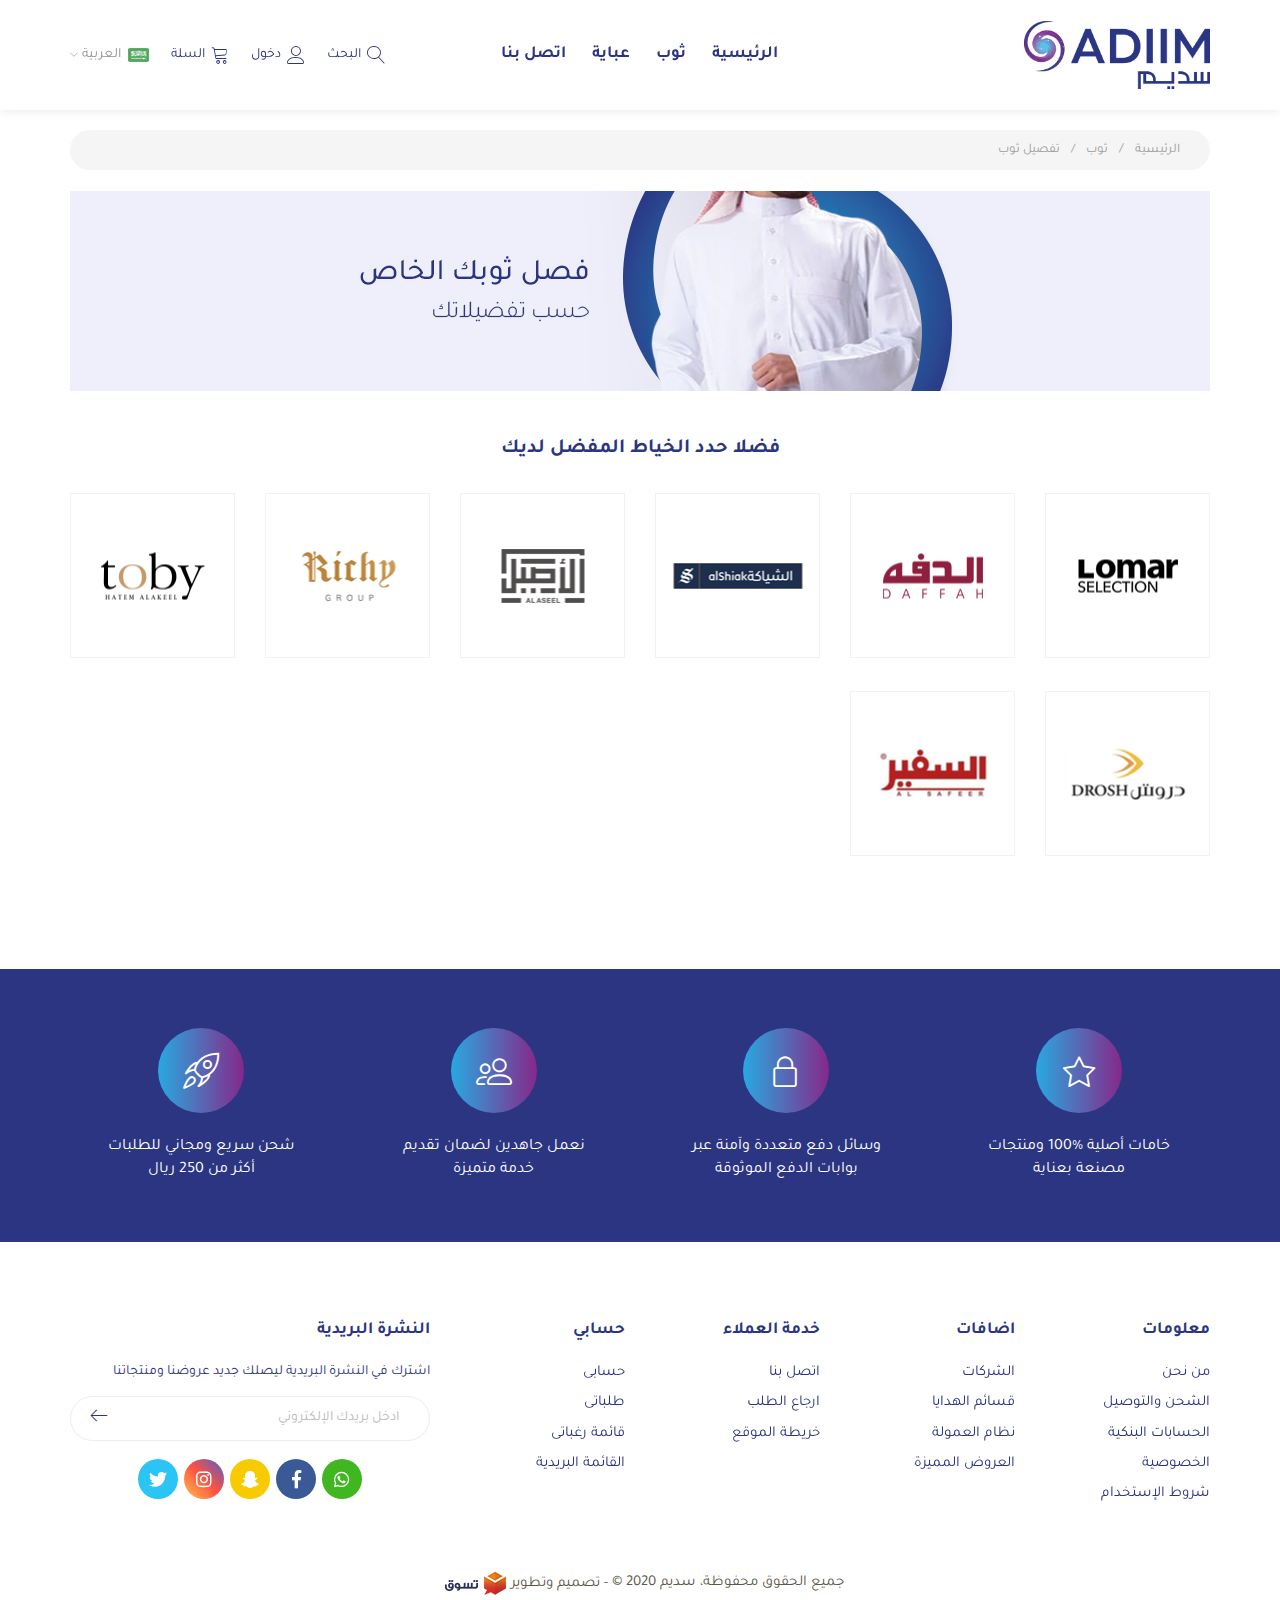
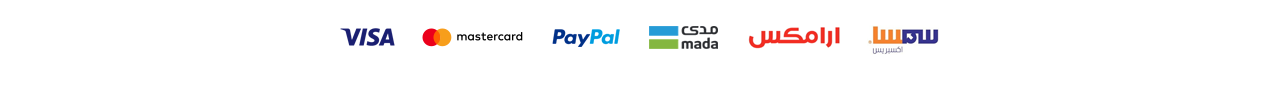
<file: step1.html>
<!DOCTYPE HTML>
<HTML dir="rtl" lang="ar">

<head>
    <meta charset="UTF-8" />
    <meta name="viewport" content="width=device-width, initial-scale=1, shrink-to-fit=no, user-scalable=no" />
    <title>سديم</title>
    <!-- <title>SADIIM</title> -->
    <link rel='shortcut icon' type='img/png' href='images/fav.png' />
    <link rel="stylesheet" href="css/bootstrap.min.css" />
    <link rel="stylesheet" href="css/bootstrap-rtl.min.css" />
    <link rel="stylesheet" href="css/owl.carousel.min.css" />
    <link rel="stylesheet" href="css/fontawesome.min.css" />
    <link rel="stylesheet" href="css/Linearicons.css" />
    <link rel="stylesheet" href="css/main.css" />
</head>

<body>
    <!-- start preloader -->
    <div class="loader"><img src="images/fav.png" class="rotating"></div>
    <!-- end preloader -->

    <!-- start header -->
    <header>
        <div class="fixed-header">
            <div class="container">
                <div class="header">
                    <a href="index.html" class="logo fixall"><img src="images/logo.png" class="img-responsive"></a>
                    <nav>
                        <ul class="mo-navbar fixall list-unstyled">
                            <span class="lnr lnr-cross close-btn"></span>
                            <li class="nav-li fixall">
                                <a href="#!" class="nav-anchor fixall">الرئيسية</a></li>
                            <li class="nav-li fixall thobe-li cat-li">
                                <a href="#!" class="nav-anchor fixall">ثوب</a>
                                <ul class="drop-ul thobe-ul list-unstyled">
                                    <li class="drop-li"><a href="#!" class="drop-anchor fixall">ثياب جاهزة</a></li>
                                    <li class="drop-li"><a href="#!" class="drop-anchor fixall">مصممين</a></li>
                                    <li class="drop-li"><a href="#!" class="drop-anchor fixall">أقمشة</a></li>
                                </ul>
                            </li>
                            <li class="nav-li fixall abaya-li cat-li">
                                <a href="#!" class="nav-anchor fixall">عباية</a>
                                <ul class="drop-ul abaya-ul list-unstyled">
                                    <li class="drop-li"><a href="#!" class="drop-anchor fixall">عبايات جاهزة</a></li>
                                    <li class="drop-li"><a href="#!" class="drop-anchor fixall">مصممين</a></li>
                                    <li class="drop-li"><a href="#!" class="drop-anchor fixall">أقمشة</a></li>
                                </ul>
                            </li>
                            <li class="nav-li fixall">
                                <a href="#!" class="nav-anchor fixall">اتصل بنا</a></li>
                        </ul>
                    </nav>
                    <div class="last-head">
                        <div class="mo-user-nav">
                            <a href="#!" class="user-anchor mo-menu-icon fixall">
                                <span class="lnr lnr-menu"></span>
                            </a>
                            <a href="#!" class="user-anchor mo-search-icon fixall">
                                <span class="lnr lnr-magnifier"></span>
                                <span class="text">البحث</span>
                            </a>
                            <a href="#!" class="user-anchor mo-log-icon fixall">
                                <span class="lnr lnr-user"></span>
                                <span class="text">دخول</span>
                            </a>
                            <a href="#!" class="user-anchor mo-cart-icon fixall">
                                <span class="lnr lnr-cart"></span>
                                <span class="text">السلة</span>
                            </a>
                        </div>
                        <div class="lang">
                            <span class="fixall lang-anchor"><img src="images/ar.png">العربية</span>
                            <div class="lang-dropdown">
                                <a href="step1.html" class="fixall lang-anchor"><img src="images/ar.png">العربية</a>
                                <a href="step1-en.html" class="fixall lang-anchor"><img src="images/en.png">English</a>
                            </div>
                        </div>
                    </div>
                </div>
            </div>
        </div>
    </header>
    <!-- end header -->
    <!-- Start Search -->
    <div class="search-form">
        <div class="container">
            <div class="search-relative">
                <span class="lnr lnr-cross close-btn"></span>
                <div class="search-cont">
                    <input type="text" class="search-input fixall" placeholder="عن ماذا تبحث؟">
                    <button class="fixall search-button"><svg xmlns="http://www.w3.org/2000/svg"
                            xmlns:xlink="http://www.w3.org/1999/xlink" width="31px" height="30px">
                            <path fill-rule="evenodd" fill="rgb(255, 255, 255)"
                                d="M29.740,28.470 L22.448,21.179 C24.404,18.930 25.588,15.997 25.588,12.791 C25.588,5.733 19.846,-0.001 12.794,-0.001 C5.735,-0.001 -0.000,5.740 -0.000,12.791 C-0.000,19.842 5.742,25.582 12.794,25.582 C16.001,25.582 18.935,24.398 21.184,22.443 L28.475,29.733 C28.648,29.906 28.881,29.999 29.107,29.999 C29.334,29.999 29.567,29.913 29.740,29.733 C30.085,29.387 30.085,28.815 29.740,28.470 ZM1.790,12.791 C1.790,6.724 6.726,1.795 12.787,1.795 C18.855,1.795 23.785,6.731 23.785,12.791 C23.785,18.851 18.855,23.793 12.787,23.793 C6.726,23.793 1.790,18.858 1.790,12.791 Z" />
                        </svg></button>
                </div>
            </div>
        </div>
    </div>
    <!-- End Search -->

    <!-- start breadcrumb -->
    <div class="breadcrumb-sec">
        <div class="container">
            <ol class="breadcrumb">
                <li><a href="index.html" class="fixall">الرئيسية</a></li>
                <li><a href="#!" class="fixall">ثوب</a></li>
                <li class="active">تفصيل ثوب</a></li>
            </ol>
        </div>
    </div>
    <!-- end breadcrumb -->

    <div class="page-content thobe-step">
        <div class="container">
            <div class="page-head">
                <img src="images/step1.jpg" class="img-responsive">
            </div>
            <div class="step1">
                <h2 class="step-head fixall">
                    فضلا حدد الخياط المفضل لديك
                </h2>
                <div class="tailors">
                    <div class="row">
                        <div class="col-md-2 col-sm-4 col-xs-6">
                            <a href="step5.html" class="tailor fixall">
                                <img src="images/brand1.png" class="img-responsive">
                            </a>
                        </div>
                        <div class="col-md-2 col-sm-4 col-xs-6">
                            <a href="step5.html" class="tailor fixall">
                                <img src="images/brand2.png" class="img-responsive">
                            </a>
                        </div>
                        <div class="col-md-2 col-sm-4 col-xs-6">
                            <a href="step5.html" class="tailor fixall">
                                <img src="images/brand3.png" class="img-responsive">
                            </a>
                        </div>
                        <div class="col-md-2 col-sm-4 col-xs-6">
                            <a href="step5.html" class="tailor fixall">
                                <img src="images/brand4.png" class="img-responsive">
                            </a>
                        </div>
                        <div class="col-md-2 col-sm-4 col-xs-6">
                            <a href="step5.html" class="tailor fixall">
                                <img src="images/brand5.png" class="img-responsive">
                            </a>
                        </div>
                        <div class="col-md-2 col-sm-4 col-xs-6">
                            <a href="step5.html" class="tailor fixall">
                                <img src="images/brand6.png" class="img-responsive">
                            </a>
                        </div>
                        <div class="col-md-2 col-sm-4 col-xs-6">
                            <a href="step5.html" class="tailor fixall">
                                <img src="images/brand7.png" class="img-responsive">
                            </a>
                        </div>
                        <div class="col-md-2 col-sm-4 col-xs-6">
                            <a href="step5.html" class="tailor fixall">
                                <img src="images/brand8.png" class="img-responsive">
                            </a>
                        </div>
                    </div>
                </div>
            </div>
        </div>
    </div>

    <!-- Start Features -->
    <div class="features-cont">
        <div class="container">
            <div class="features">
                <div class="row">
                    <div class="col-md-3 col-sm-6 col-xs-12">
                        <div class="feature">
                            <span class="lnr lnr-star"></span>
                            خامات أصلية %100 ومنتجات
                            مصنعة بعناية
                        </div>
                    </div>
                    <div class="col-md-3 col-sm-6 col-xs-12">
                        <div class="feature">
                            <span class="lnr lnr-lock"></span>
                            وسائل دفع متعددة وآمنة عبر
                            بوابات الدفع الموثوقة
                        </div>
                    </div>
                    <div class="col-md-3 col-sm-6 col-xs-12">
                        <div class="feature">
                            <span class="lnr lnr-users"></span>
                            نعمل جاهدين لضمان تقديم
                            خدمة متميزة
                        </div>
                    </div>
                    <div class="col-md-3 col-sm-6 col-xs-12">
                        <div class="feature">
                            <span class="lnr lnr-rocket"></span>
                            شحن سريع ومجاني للطلبات
                            أكثر من 250 ريال
                        </div>
                    </div>
                </div>
            </div>
        </div>
    </div>
    <!-- End Features -->

    <!-- Start Footer -->
    <footer>
        <div class="container">
            <div class="footer">
                <div class="row">
                    <div class="col-md-2 col-sm-3 col-xs-12">
                        <div class="nav-foot-cont">
                            <h1 class="fixall nav-foot-header foot-header">معلومات</h1>
                            <ul class="nav-foot fixall list-unstyled">
                                <li class="nav-foot-li fixall"><a href="#!" class="nav-foot-link fixall">من نحن</a></li>
                                <li class="nav-foot-li fixall"><a href="#!" class="nav-foot-link fixall">الشحن
                                        والتوصيل</a></li>
                                <li class="nav-foot-li fixall"><a href="#!" class="nav-foot-link fixall">الحسابات
                                        البنكية</a></li>
                                <li class="nav-foot-li fixall"><a href="#!" class="nav-foot-link fixall">الخصوصية</a>
                                </li>
                                <li class="nav-foot-li fixall"><a href="#!" class="nav-foot-link fixall">شروط
                                        الإستخدام</a></li>
                            </ul>
                        </div>
                    </div>
                    <div class="col-md-2 col-sm-3 col-xs-12">
                        <div class="nav-foot-cont">
                            <h1 class="fixall nav-foot-header foot-header">اضافات</h1>
                            <ul class="nav-foot fixall list-unstyled">
                                <li class="nav-foot-li fixall"><a href="#!" class="nav-foot-link fixall">الشركات</a>
                                </li>
                                <li class="nav-foot-li fixall"><a href="#!" class="nav-foot-link fixall">قسائم
                                        الهدايا</a></li>
                                <li class="nav-foot-li fixall"><a href="#!" class="nav-foot-link fixall">نظام
                                        العمولة</a></li>
                                <li class="nav-foot-li fixall"><a href="#!" class="nav-foot-link fixall">العروض
                                        المميزة</a></li>
                            </ul>
                        </div>
                    </div>
                    <div class="col-md-2 col-sm-3 col-xs-12">
                        <div class="nav-foot-cont">
                            <h1 class="fixall nav-foot-header foot-header">خدمة العملاء</h1>
                            <ul class="nav-foot fixall list-unstyled">
                                <li class="nav-foot-li fixall"><a href="#!" class="nav-foot-link fixall">اتصل بنا</a>
                                </li>
                                <li class="nav-foot-li fixall"><a href="#!" class="nav-foot-link fixall">ارجاع الطلب</a>
                                </li>
                                <li class="nav-foot-li fixall"><a href="#!" class="nav-foot-link fixall">خريطة
                                        الموقع</a></li>
                            </ul>
                        </div>
                    </div>
                    <div class="col-md-2 col-sm-3 col-xs-12">
                        <div class="nav-foot-cont">
                            <h1 class="fixall nav-foot-header foot-header">حسابي</h1>
                            <ul class="nav-foot fixall list-unstyled">
                                <li class="nav-foot-li fixall"><a href="#!" class="nav-foot-link fixall">حسابى</a></li>
                                <li class="nav-foot-li fixall"><a href="#!" class="nav-foot-link fixall">طلباتى</a></li>
                                <li class="nav-foot-li fixall"><a href="#!" class="nav-foot-link fixall">قائمة
                                        رغباتى</a></li>
                                <li class="nav-foot-li fixall"><a href="#!" class="nav-foot-link fixall">القائمة
                                        البريدية</a></li>
                            </ul>
                        </div>
                    </div>
                    <div class="col-md-4 col-xs-12">
                        <div class="news-letter">
                            <h1 class="fixall news-header foot-header">النشرة البريدية</h1>
                            <p class="fixall news-sub-header">اشترك في النشرة البريدية ليصلك جديد عروضنا ومنتجاتنا</p>
                            <div class="newsletter-cont">
                                <input type="email" class="fixall newsletter-input" placeholder="ادخل بريدك الإلكتروني">
                                <button class="fixall newsletter-button"></button>
                            </div>
                        </div>
                        <div class="social">
                            <a href="#!" class="social-link fixall"><i class="fab fa-whatsapp"></i></a>
                            <a href="#!" class="social-link fixall"><i class="fab fa-facebook-f"></i></a>
                            <a href="#!" class="social-link fixall"><i class="fab fa-snapchat-ghost"></i></a>
                            <a href="#!" class="social-link fixall"><i class="fab fa-instagram"></i></a>
                            <a href="#!" class="social-link fixall"><i class="fab fa-twitter"></i></a>
                        </div>
                    </div>

                </div>

                <div class="last-footer">
                    <div class="copytight">
                        <div class="client-rights">جميع الحقوق محفوظة، سديم 2020 ©</div>
                        <div class="tasawk">- تصميم وتطوير<a href="https://tasawk.com.sa/" class="fixall"><img
                                    src="images/tasawk.png"></a></div>
                    </div>
                    <div class="payment"><img src="images/pay.png" alt="payment" class="img-responsive"></div>
                </div>
            </div>
        </div>
    </footer>
    <!-- End Footer -->
    <script src="js/jquery-2.2.1.min.js"></script>
    <script src="js/bootstrap.min.js"></script>
    <script src="js/owl.carousel.min.js"></script>
    <script src="js/main.js"></script>
</body>

</HTML>
</file>
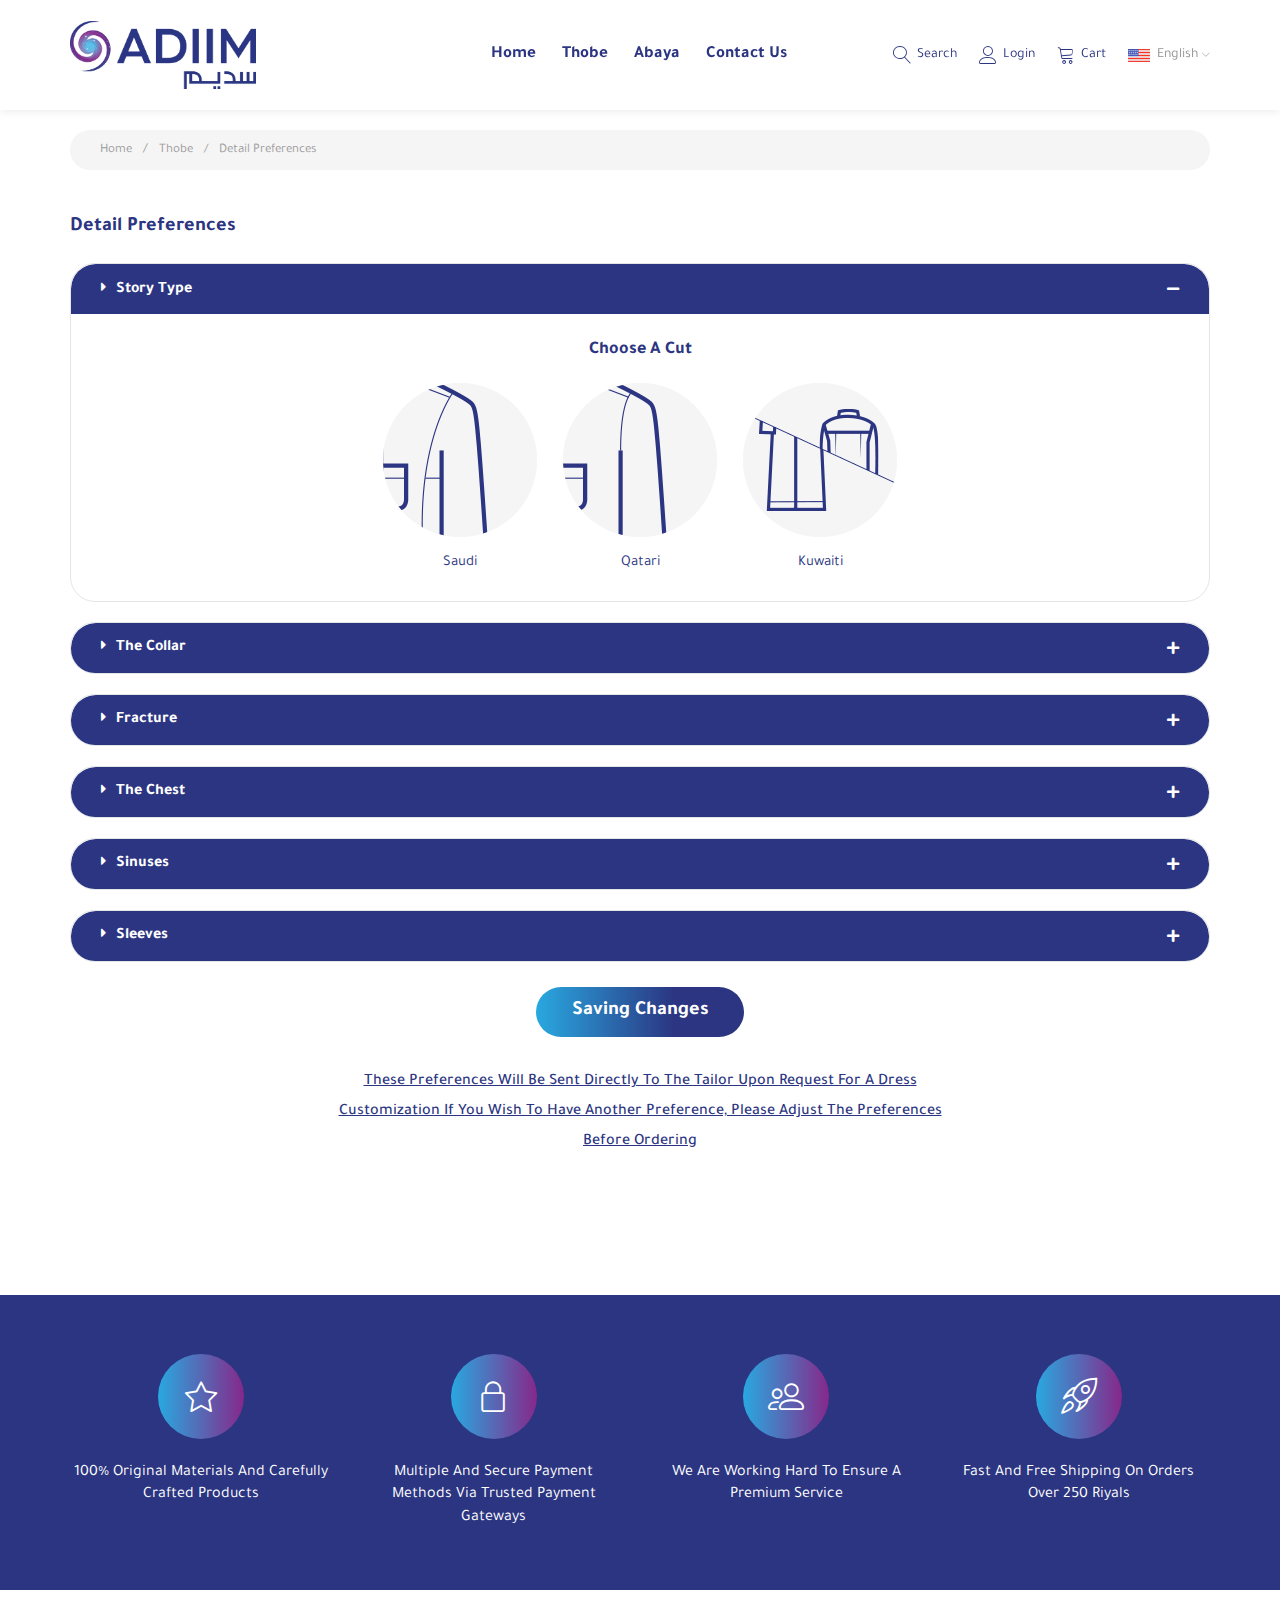
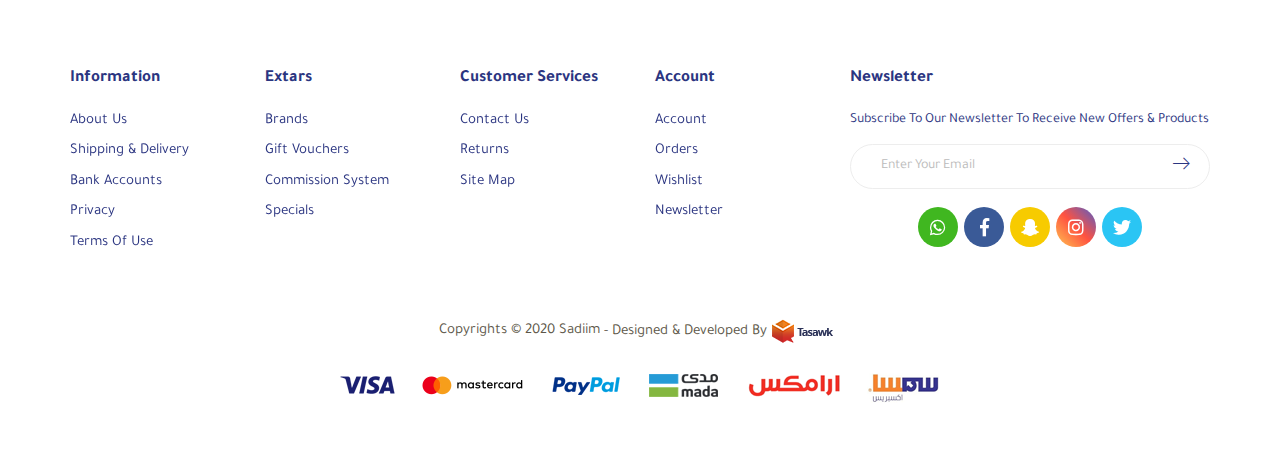
<file: step5-en.html>
<!DOCTYPE HTML>
<HTML dir="ltr" lang="en">

<head>
    <meta charset="UTF-8" />
    <meta name="viewport" content="width=device-width, initial-scale=1, shrink-to-fit=no, user-scalable=no" />
    <!-- <title>سديم</title> -->
    <title>SADIIM</title>
    <link rel='shortcut icon' type='img/png' href='images/fav.png' />
    <link rel="stylesheet" href="css/bootstrap.min.css" />
    <!-- <link rel="stylesheet" href="css/bootstrap-rtl.min.css" /> -->
    <link rel="stylesheet" href="css/owl.carousel.min.css" />
    <link rel="stylesheet" href="css/fontawesome.min.css" />
    <link rel="stylesheet" href="css/Linearicons.css" />
    <link rel="stylesheet" href="css/main.css" />
</head>

<body>
    <!-- start preloader -->
    <div class="loader"><img src="images/fav.png" class="rotating"></div>
    <!-- end preloader -->

    <!-- start header -->
    <header>
        <div class="fixed-header">
            <div class="container">
                <div class="header">
                    <a href="index-en.html" class="logo fixall"><img src="images/logo.png" class="img-responsive"></a>
                    <nav>
                        <ul class="mo-navbar fixall list-unstyled">
                            <span class="lnr lnr-cross close-btn"></span>
                            <li class="nav-li fixall">
                                <a href="#!" class="nav-anchor fixall">Home</a></li>
                            <li class="nav-li fixall thobe-li cat-li">
                                <a href="#!" class="nav-anchor fixall">Thobe</a>
                                <ul class="drop-ul thobe-ul list-unstyled">
                                    <li class="drop-li"><a href="#!" class="drop-anchor fixall">Ready Thobes</a></li>
                                    <li class="drop-li"><a href="#!" class="drop-anchor fixall">Designers</a></li>
                                    <li class="drop-li"><a href="#!" class="drop-anchor fixall">Fabrics</a></li>
                                </ul>
                            </li>
                            <li class="nav-li fixall abaya-li cat-li">
                                <a href="#!" class="nav-anchor fixall">Abaya</a>
                                <ul class="drop-ul abaya-ul list-unstyled">
                                    <li class="drop-li"><a href="#!" class="drop-anchor fixall">Ready Abayas</a></li>
                                    <li class="drop-li"><a href="#!" class="drop-anchor fixall">Designers</a></li>
                                    <li class="drop-li"><a href="#!" class="drop-anchor fixall">Fabrics</a></li>
                                </ul>
                            </li>
                            <li class="nav-li fixall">
                                <a href="#!" class="nav-anchor fixall">Contact Us</a></li>
                        </ul>
                    </nav>
                    <div class="last-head">
                        <div class="mo-user-nav">
                            <a href="#!" class="user-anchor mo-menu-icon fixall">
                                <span class="lnr lnr-menu"></span>
                            </a>
                            <a href="#!" class="user-anchor mo-search-icon fixall">
                                <span class="lnr lnr-magnifier"></span>
                                <span class="text">Search</span>
                            </a>
                            <a href="#!" class="user-anchor mo-log-icon fixall">
                                <span class="lnr lnr-user"></span>
                                <span class="text">Login</span>
                            </a>
                            <a href="#!" class="user-anchor mo-cart-icon fixall">
                                <span class="lnr lnr-cart"></span>
                                <span class="text">Cart</span>
                            </a>
                        </div>
                        <div class="lang">
                            <span class="fixall lang-anchor"><img src="images/en.png">English</span>
                            <div class="lang-dropdown">
                                <a href="step5.html" class="fixall lang-anchor"><img src="images/ar.png">العربية</a>
                                <a href="step5-en.html" class="fixall lang-anchor"><img src="images/en.png">English</a>
                            </div>
                        </div>
                    </div>
                </div>
            </div>
        </div>
    </header>
    <!-- end header -->
    <!-- Start Search -->
    <div class="search-form">
        <div class="container">
            <div class="search-relative">
                <span class="lnr lnr-cross close-btn"></span>
                <div class="search-cont">
                    <input type="text" class="search-input fixall" placeholder="what are you looking for?">
                    <button class="fixall search-button"><svg xmlns="http://www.w3.org/2000/svg"
                            xmlns:xlink="http://www.w3.org/1999/xlink" width="31px" height="30px">
                            <path fill-rule="evenodd" fill="rgb(255, 255, 255)"
                                d="M29.740,28.470 L22.448,21.179 C24.404,18.930 25.588,15.997 25.588,12.791 C25.588,5.733 19.846,-0.001 12.794,-0.001 C5.735,-0.001 -0.000,5.740 -0.000,12.791 C-0.000,19.842 5.742,25.582 12.794,25.582 C16.001,25.582 18.935,24.398 21.184,22.443 L28.475,29.733 C28.648,29.906 28.881,29.999 29.107,29.999 C29.334,29.999 29.567,29.913 29.740,29.733 C30.085,29.387 30.085,28.815 29.740,28.470 ZM1.790,12.791 C1.790,6.724 6.726,1.795 12.787,1.795 C18.855,1.795 23.785,6.731 23.785,12.791 C23.785,18.851 18.855,23.793 12.787,23.793 C6.726,23.793 1.790,18.858 1.790,12.791 Z" />
                        </svg></button>
                </div>
            </div>
        </div>
    </div>
    <!-- End Search -->

    <!-- start breadcrumb -->
    <div class="breadcrumb-sec">
        <div class="container">
            <ol class="breadcrumb">
                <li><a href="index-en.html" class="fixall">Home</a></li>
                <li><a href="#!" class="fixall">Thobe</a></li>
                <li class="active">Detail preferences</a></li>
            </ol>
        </div>
    </div>
    <!-- end breadcrumb -->

    <div class="page-content thobe-step">
        <div class="container">
            <div class="step5">
                <h2 class="step-head fixall">
                    Detail preferences
                </h2>

                <div class="accs" id="step5">
                    <div class="panel acc fixall">
                        <div id="heading1">
                            <a data-toggle="collapse" data-parent="#step5" href="#collapse1" aria-expanded="true"
                                class="acc-head fixall">
                                <span class="acc-title">Story type</span>
                            </a>
                        </div>
                        <div id="collapse1" class="in collapse">
                            <div class="acc-body">
                                <h2 class="body-head fixall">Choose a cut</h2>
                                <div class="radios">
                                    <label class="custom-check">
                                        <input type="radio" name="level1">
                                        <span class="checkmark">
                                            <img src="images/cut-type1.png" class="img-reposnive">
                                        </span>
                                        <span class="text">Saudi</span>
                                    </label>
                                    <label class="custom-check">
                                        <input type="radio" name="level1">
                                        <span class="checkmark">
                                            <img src="images/cut-type2.png" class="img-reposnive">
                                        </span>
                                        <span class="text">Qatari</span>
                                    </label>
                                    <label class="custom-check">
                                        <input type="radio" name="level1">
                                        <span class="checkmark">
                                            <img src="images/cut-type3.png" class="img-reposnive">
                                        </span>
                                        <span class="text">Kuwaiti</span>
                                    </label>
                                </div>
                            </div>
                        </div>
                    </div>
                    <div class="panel acc fixall">
                        <div id="heading2">
                            <a data-toggle="collapse" data-parent="#step5" href="#collapse2" aria-expanded="true"
                                class="acc-head fixall">
                                <span class="acc-title">The collar</span>
                            </a>
                        </div>
                        <div id="collapse2" class=" collapse">
                            <div class="acc-body">
                                <h2 class="body-head fixall">Choose the collar type</h2>
                                <div class="radios">
                                    <label class="custom-check">
                                        <input type="radio" name="level2-sub" class="level-sub" value="sub"
                                            data-show="#level2-sub">
                                        <span class="checkmark">
                                            <img src="images/sec-type1.png" class="img-reposnive">
                                        </span>
                                        <span class="text">Masters</span>
                                    </label>
                                    <label class="custom-check">
                                        <input type="radio" name="level2-sub" class="level-sub">
                                        <span class="checkmark">
                                            <img src="images/sec-type2.png" class="img-reposnive">
                                        </span>
                                        <span class="text">tipper</span>
                                    </label>
                                    <label class="custom-check">
                                        <input type="radio" name="level2-sub" class="level-sub">
                                        <span class="checkmark">
                                            <img src="images/sec-type3.png" class="img-reposnive">
                                        </span>
                                        <span class="text">Chinese</span>
                                    </label>
                                </div>
                                <div class="addition" id="level2-sub">
                                    <h2 class="body-head fixall">Choose the collar height</h2>
                                    <div class="radios">
                                        <label class="custom-check">
                                            <input type="radio" name="level2">
                                            <span class="checkmark">
                                                <img src="images/height1.png" class="img-reposnive">
                                            </span>
                                            <span class="text">A little height of 1.25 inches</span>
                                        </label>
                                        <label class="custom-check">
                                            <input type="radio" name="level2">
                                            <span class="checkmark">
                                                <img src="images/height2.png" class="img-reposnive">
                                            </span>
                                            <span class="text">The average height is 1.5 inches</span>
                                        </label>
                                        <label class="custom-check">
                                            <input type="radio" name="level2">
                                            <span class="checkmark">
                                                <img src="images/height3.png" class="img-reposnive">
                                            </span>
                                            <span class="text">1.75 inch high height</span>
                                        </label>
                                    </div>
                                </div>
                            </div>
                        </div>
                    </div>
                    <div class="panel acc fixall">
                        <div id="heading3">
                            <a data-toggle="collapse" data-parent="#step5" href="#collapse3" aria-expanded="true"
                                class="acc-head fixall">
                                <span class="acc-title">fracture</span>
                            </a>
                        </div>
                        <div id="collapse3" class=" collapse ">
                            <div class="acc-body">
                                <h2 class="body-head fixall">Choose the type of fracture</h2>
                                <div class="radios">
                                    <label class="custom-check">
                                        <input type="radio" name="level3">
                                        <span class="checkmark">
                                            <img src="images/broke1.png" class="img-reposnive">
                                        </span>
                                        <span class="text">Without fracture</span>
                                    </label>
                                    <label class="custom-check">
                                        <input type="radio" name="level3">
                                        <span class="checkmark">
                                            <img src="images/broke2.png" class="img-reposnive">
                                        </span>
                                        <span class="text">Front fracture</span>
                                    </label>
                                    <label class="custom-check">
                                        <input type="radio" name="level3">
                                        <span class="checkmark">
                                            <img src="images/broke3.png" class="img-reposnive">
                                        </span>
                                        <span class="text">Back fracture</span>
                                    </label>
                                    <label class="custom-check">
                                        <input type="radio" name="level3">
                                        <span class="checkmark">
                                            <img src="images/broke4.png" class="img-reposnive">
                                        </span>
                                        <span class="text">Two back fractures</span>
                                    </label>
                                </div>
                            </div>
                        </div>
                    </div>
                    <div class="panel acc fixall">
                        <div id="heading4">
                            <a data-toggle="collapse" data-parent="#step5" href="#collapse4" aria-expanded="true"
                                class="acc-head fixall">
                                <span class="acc-title">the chest</span>
                            </a>
                        </div>
                        <div id="collapse4" class=" collapse">
                            <div class="acc-body">
                                <h2 class="body-head fixall">Choose the keyhole type</h2>
                                <div class="radios">
                                    <label class="custom-check">
                                        <input type="radio" name="level4-sub" class="level-sub" value="sub">
                                        <span class="checkmark">
                                            <img src="images/btn1.png" class="img-reposnive">
                                        </span>
                                        <span class="text">Front fracture</span>
                                    </label>
                                    <label class="custom-check">
                                        <input type="radio" name="level4-sub" class="level-sub">
                                        <span class="checkmark">
                                            <img src="images/btn2.png" class="img-reposnive">
                                        </span>
                                        <span class="text">Back fracture</span>
                                    </label>
                                    <label class="custom-check">
                                        <input type="radio" name="level4-sub" class="level-sub">
                                        <span class="checkmark">
                                            <img src="images/btn3.png" class="img-reposnive">
                                        </span>
                                        <span class="text">Two back fractures</span>
                                    </label>
                                </div>
                                <div class="addition">
                                    <h2 class="body-head fixall">Choose the shape of the button opening</h2>
                                    <div class="radios">
                                        <label class="custom-check">
                                            <input type="radio" name="level4">
                                            <span class="checkmark">
                                                <img src="images/btn-type1.png" class="img-reposnive">
                                            </span>
                                            <span class="text">A little height of 1.25 inches</span>
                                        </label>
                                        <label class="custom-check">
                                            <input type="radio" name="level4">
                                            <span class="checkmark">
                                                <img src="images/btn-type2.png" class="img-reposnive">
                                            </span>
                                            <span class="text">The average height is 1.5 inches</span>
                                        </label>
                                    </div>
                                </div>
                            </div>
                        </div>
                    </div>
                    <div class="panel acc fixall">
                        <div id="heading5">
                            <a data-toggle="collapse" data-parent="#step5" href="#collapse5" aria-expanded="true"
                                class="acc-head fixall">
                                <span class="acc-title">Sinuses</span>
                            </a>
                        </div>
                        <div id="collapse5" class=" collapse">
                            <div class="acc-body">
                                <h2 class="body-head fixall">Choose the shape of the front pocket</h2>
                                <div class="radios">
                                    <label class="custom-check">
                                        <input type="radio" name="level5-sub" class="level-sub">
                                        <span class="checkmark">
                                            <img src="images/broke1.png" class="img-reposnive">
                                        </span>
                                        <span class="text">Front fracture</span>
                                    </label>
                                    <label class="custom-check">
                                        <input type="radio" name="level5-sub" class="level-sub">
                                        <span class="checkmark">
                                            <img src="images/pack1.png" class="img-reposnive">
                                        </span>
                                        <span class="text">Front fracture</span>
                                    </label>
                                    <label class="custom-check">
                                        <input type="radio" name="level5-sub" class="level-sub">
                                        <span class="checkmark">
                                            <img src="images/pack2.png" class="img-reposnive">
                                        </span>
                                        <span class="text">Back fracture</span>
                                    </label>
                                    <label class="custom-check">
                                        <input type="radio" name="level5-sub" class="level-sub">
                                        <span class="checkmark">
                                            <img src="images/pack3.png" class="img-reposnive">
                                        </span>
                                        <span class="text">Two back fractures</span>
                                    </label>
                                    <label class="custom-check">
                                        <input type="radio" name="level5-sub" class="level-sub">
                                        <span class="checkmark">
                                            <img src="images/pack4.png" class="img-reposnive">
                                        </span>
                                        <span class="text">Two back fractures</span>
                                    </label>
                                    <label class="custom-check">
                                        <input type="radio" name="level5-sub" class="level-sub" value="sub"
                                            data-show="#level5-sub">
                                        <span class="checkmark">
                                            <img src="images/pack5.png" class="img-reposnive">
                                        </span>
                                        <span class="text">Two back fractures</span>
                                    </label>
                                </div>
                                <div class="addition" id="level5-sub">
                                    <h2 class="body-head fixall">Choose the shape of the side pocket</h2>
                                    <div class="radios">
                                        <label class="custom-check">
                                            <input type="radio" name="level4">
                                            <span class="checkmark">
                                                <img src="images/pack-type1.png" class="img-reposnive">
                                            </span>
                                            <span class="text">A little height of 1.25 inches</span>
                                        </label>
                                        <label class="custom-check">
                                            <input type="radio" name="level4">
                                            <span class="checkmark">
                                                <img src="images/pack-type2.png" class="img-reposnive">
                                            </span>
                                            <span class="text">The average height is 1.5 inches</span>
                                        </label>
                                        <label class="custom-check">
                                            <input type="radio" name="level4">
                                            <span class="checkmark">
                                                <img src="images/pack-type3.png" class="img-reposnive">
                                            </span>
                                            <span class="text">The average height is 1.5 inches</span>
                                        </label>
                                    </div>
                                </div>
                            </div>
                        </div>
                    </div>
                    <div class="panel acc fixall">
                        <div id="heading6">
                            <a data-toggle="collapse" data-parent="#step5" href="#collapse6" aria-expanded="true"
                                class="acc-head fixall">
                                <span class="acc-title">Sleeves</span>
                            </a>
                        </div>
                        <div id="collapse6" class=" collapse ">
                            <div class="acc-body">
                                <h2 class="body-head fixall">Choose the sleeve type</h2>
                                <div class="radios">
                                    <label class="custom-check">
                                        <input type="radio" name="level3">
                                        <span class="checkmark">
                                            <img src="images/sleeve1.png" class="img-reposnive">
                                        </span>
                                        <span class="text">Without a fracture</span>
                                    </label>
                                    <label class="custom-check">
                                        <input type="radio" name="level3">
                                        <span class="checkmark">
                                            <img src="images/sleeve2.png" class="img-reposnive">
                                        </span>
                                        <span class="text">Front fracture</span>
                                    </label>
                                </div>
                            </div>
                        </div>
                    </div>
                </div>

                <div class="step-foot">
                    <a href="step6-en.html" class="save fixall">Saving changes</a>
                    <p class="hint-text fixall">These preferences will be sent directly to the tailor upon request for a
                        dress customization If you wish to have another preference, please adjust the preferences
                        before ordering</p>
                </div>
            </div>
        </div>
    </div>


    <!-- Start Features -->
    <div class="features-cont">
        <div class="container">
            <div class="features">
                <div class="row">
                    <div class="col-md-3 col-sm-6 col-xs-12">
                        <div class="feature">
                            <span class="lnr lnr-star"></span>
                            100% original materials and carefully crafted products </div>
                    </div>
                    <div class="col-md-3 col-sm-6 col-xs-12">
                        <div class="feature">
                            <span class="lnr lnr-lock"></span>
                            Multiple and secure payment methods via trusted payment gateways </div>
                    </div>
                    <div class="col-md-3 col-sm-6 col-xs-12">
                        <div class="feature">
                            <span class="lnr lnr-users"></span>
                            We are working hard to ensure a premium service </div>
                    </div>
                    <div class="col-md-3 col-sm-6 col-xs-12">
                        <div class="feature">
                            <span class="lnr lnr-rocket"></span>
                            Fast and free shipping on orders over 250 riyals </div>
                    </div>
                </div>
            </div>
        </div>
    </div>
    <!-- End Features -->

    <!-- Start Footer -->
    <footer>
        <div class="container">
            <div class="footer">
                <div class="row">
                    <div class="col-md-2 col-sm-3 col-xs-12">
                        <div class="nav-foot-cont">
                            <h1 class="fixall nav-foot-header foot-header">Information</h1>
                            <ul class="nav-foot fixall list-unstyled">
                                <li class="nav-foot-li fixall"><a href="#!" class="nav-foot-link fixall">About Us</a>
                                </li>
                                <li class="nav-foot-li fixall"><a href="#!" class="nav-foot-link fixall">Shipping &
                                        delivery</a></li>
                                <li class="nav-foot-li fixall"><a href="#!" class="nav-foot-link fixall">Bank
                                        Accounts</a></li>
                                <li class="nav-foot-li fixall"><a href="#!" class="nav-foot-link fixall">Privacy</a>
                                </li>
                                <li class="nav-foot-li fixall"><a href="#!" class="nav-foot-link fixall">Terms of
                                        use</a></li>
                            </ul>
                        </div>
                    </div>
                    <div class="col-md-2 col-sm-3 col-xs-12">
                        <div class="nav-foot-cont">
                            <h1 class="fixall nav-foot-header foot-header">Extars</h1>
                            <ul class="nav-foot fixall list-unstyled">
                                <li class="nav-foot-li fixall"><a href="#!" class="nav-foot-link fixall">Brands</a>
                                </li>
                                <li class="nav-foot-li fixall"><a href="#!" class="nav-foot-link fixall">Gift
                                        vouchers</a>
                                </li>
                                <li class="nav-foot-li fixall"><a href="#!" class="nav-foot-link fixall">Commission
                                        system</a>
                                </li>
                                <li class="nav-foot-li fixall"><a href="#!" class="nav-foot-link fixall">Specials</a>
                                </li>
                            </ul>
                        </div>
                    </div>
                    <div class="col-md-2 col-sm-3 col-xs-12">
                        <div class="nav-foot-cont">
                            <h1 class="fixall nav-foot-header foot-header">Customer Services</h1>
                            <ul class="nav-foot fixall list-unstyled">
                                <li class="nav-foot-li fixall"><a href="#!" class="nav-foot-link fixall">Contact
                                        Us</a></li>
                                <li class="nav-foot-li fixall"><a href="#!" class="nav-foot-link fixall">Returns</a>
                                </li>
                                <li class="nav-foot-li fixall"><a href="#!" class="nav-foot-link fixall">Site Map</a>
                                </li>
                            </ul>
                        </div>
                    </div>
                    <div class="col-md-2 col-sm-3 col-xs-12">
                        <div class="nav-foot-cont">
                            <h1 class="fixall nav-foot-header foot-header">Account</h1>
                            <ul class="nav-foot fixall list-unstyled">
                                <li class="nav-foot-li fixall"><a href="#!" class="nav-foot-link fixall">Account</a>
                                </li>
                                <li class="nav-foot-li fixall"><a href="#!" class="nav-foot-link fixall">Orders</a>
                                </li>
                                <li class="nav-foot-li fixall"><a href="#!" class="nav-foot-link fixall">Wishlist</a>
                                </li>
                                <li class="nav-foot-li fixall"><a href="#!" class="nav-foot-link fixall">Newsletter</a>
                                </li>
                            </ul>
                        </div>
                    </div>
                    <div class="col-md-4 col-xs-12">
                        <div class="news-letter">
                            <h1 class="fixall news-header foot-header">Newsletter</h1>
                            <p class="fixall news-sub-header">Subscribe to our newsletter to receive new offers &
                                products</p>
                            <div class="newsletter-cont">
                                <input type="email" class="fixall newsletter-input" placeholder="Enter Your Email">
                                <button class="fixall newsletter-button"></button>
                            </div>
                        </div>
                        <div class="social">
                            <a href="#!" class="social-link fixall"><i class="fab fa-whatsapp"></i></a>
                            <a href="#!" class="social-link fixall"><i class="fab fa-facebook-f"></i></a>
                            <a href="#!" class="social-link fixall"><i class="fab fa-snapchat-ghost"></i></a>
                            <a href="#!" class="social-link fixall"><i class="fab fa-instagram"></i></a>
                            <a href="#!" class="social-link fixall"><i class="fab fa-twitter"></i></a>
                        </div>
                    </div>

                </div>

                <div class="last-footer">
                    <div class="copytight">
                        <div class="client-rights">Copyrights © 2020 Sadiim </div>
                        <div class="tasawk">- Designed & Developed by<a href="https://tasawk.com.sa/en"
                                class="fixall"><img src="images/tasawk-en.png"></a></div>
                    </div>
                    <div class="payment"><img src="images/pay.png" alt="payment" class="img-responsive"></div>
                </div>
            </div>
        </div>
    </footer>
    <!-- End Footer -->
    <script src="js/jquery-2.2.1.min.js"></script>
    <script src="js/bootstrap.min.js"></script>
    <script src="js/owl.carousel.min.js"></script>
    <script src="js/main.js"></script>
</body>

</HTML>
</file>
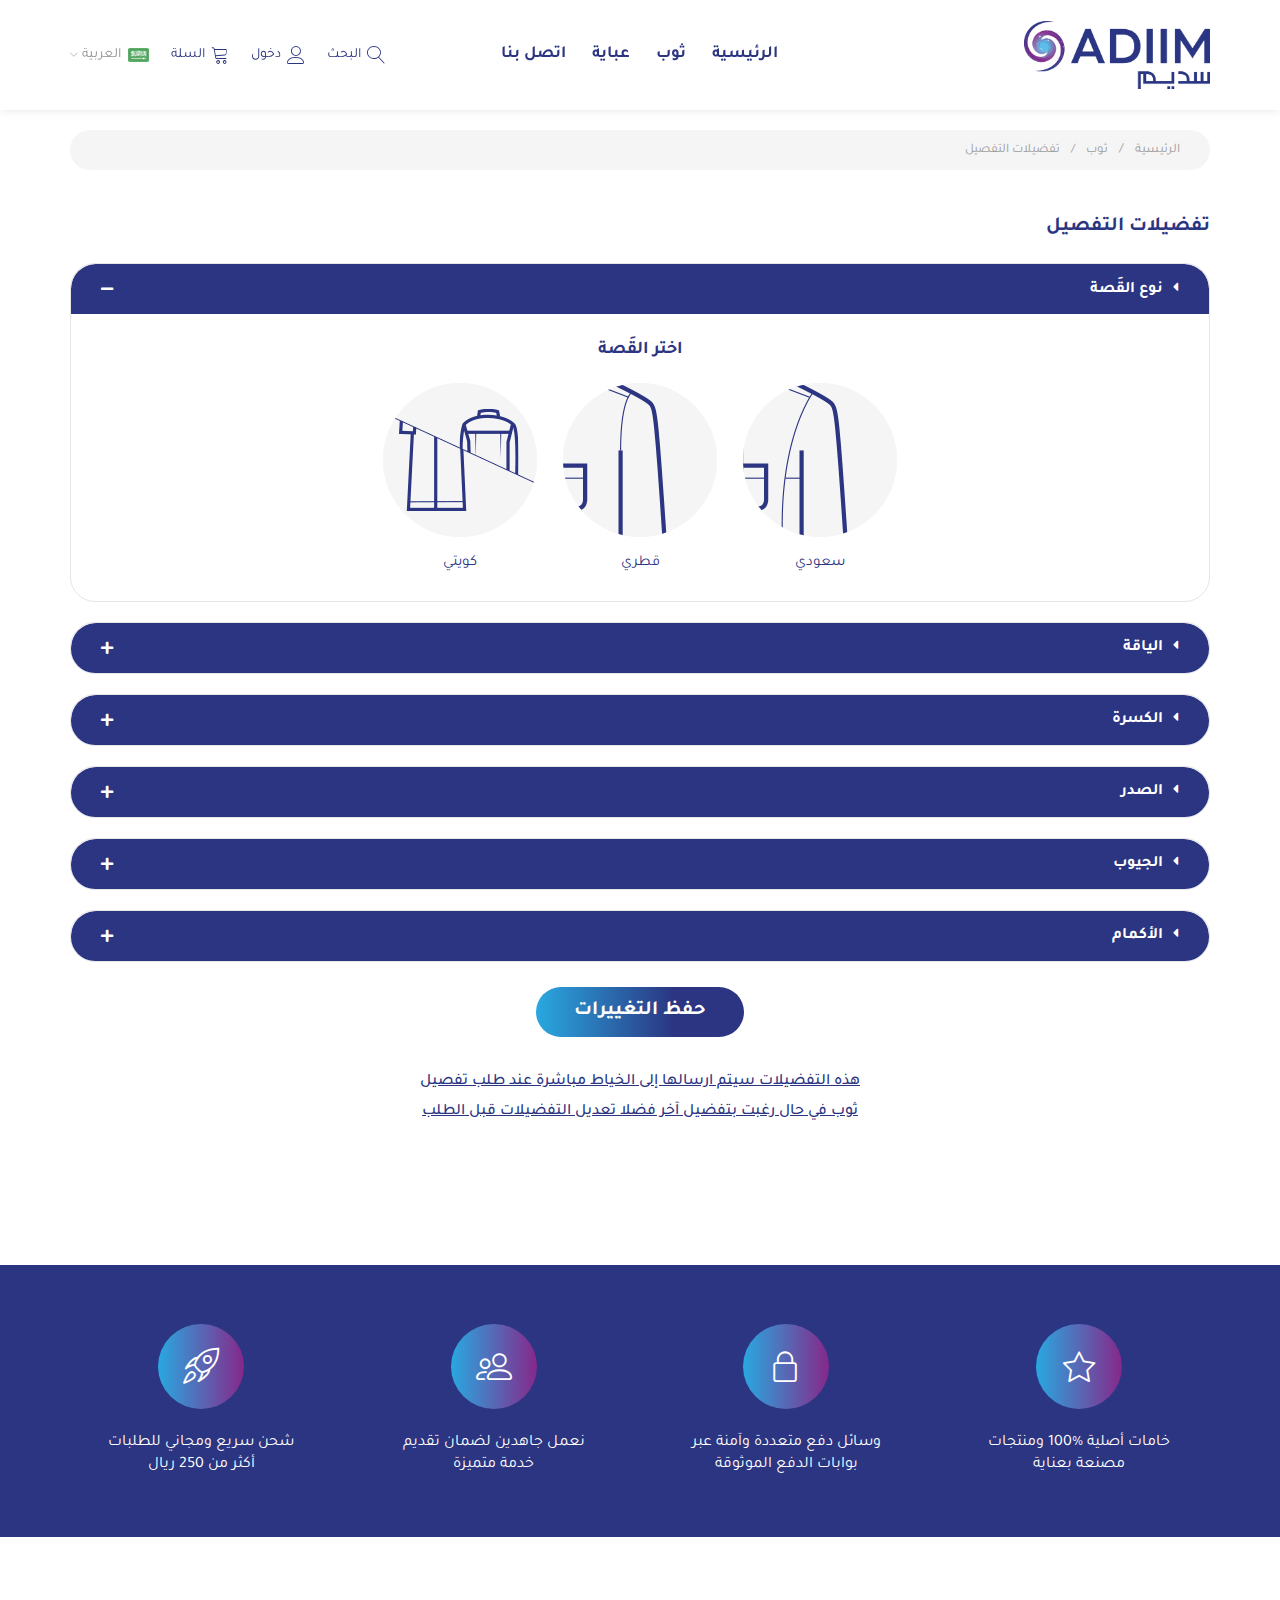
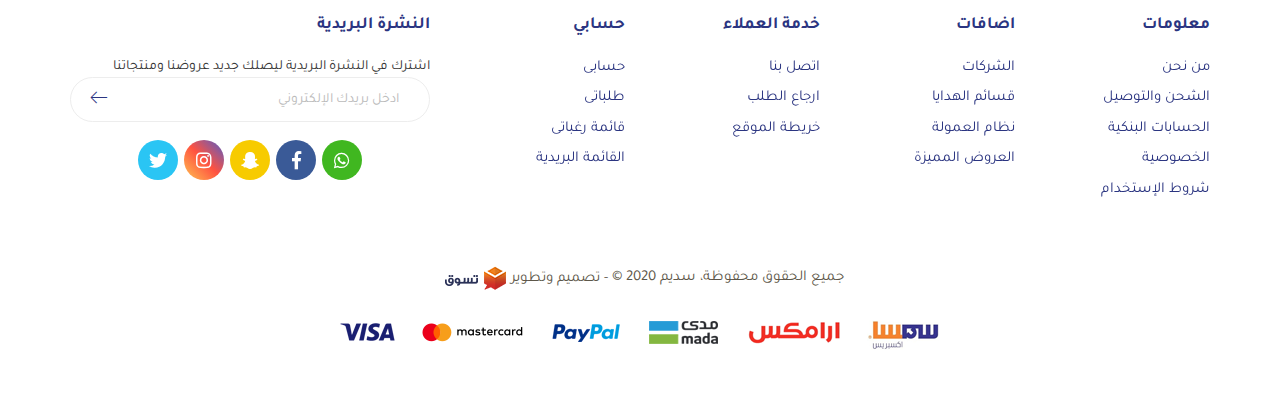
<file: step5.html>
<!DOCTYPE HTML>
<HTML dir="rtl" lang="ar">

<head>
    <meta charset="UTF-8" />
    <meta name="viewport" content="width=device-width, initial-scale=1, shrink-to-fit=no, user-scalable=no" />
    <title>سديم</title>
    <!-- <title>SADIIM</title> -->
    <link rel='shortcut icon' type='img/png' href='images/fav.png' />
    <link rel="stylesheet" href="css/bootstrap.min.css" />
    <link rel="stylesheet" href="css/bootstrap-rtl.min.css" />
    <link rel="stylesheet" href="css/owl.carousel.min.css" />
    <link rel="stylesheet" href="css/fontawesome.min.css" />
    <link rel="stylesheet" href="css/Linearicons.css" />
    <link rel="stylesheet" href="css/main.css" />
</head>

<body>
    <!-- start preloader -->
    <div class="loader"><img src="images/fav.png" class="rotating"></div>
    <!-- end preloader -->

    <!-- start header -->
    <header>
        <div class="fixed-header">
            <div class="container">
                <div class="header">
                    <a href="index.html" class="logo fixall"><img src="images/logo.png" class="img-responsive"></a>
                    <nav>
                        <ul class="mo-navbar fixall list-unstyled">
                            <span class="lnr lnr-cross close-btn"></span>
                            <li class="nav-li fixall">
                                <a href="#!" class="nav-anchor fixall">الرئيسية</a></li>
                            <li class="nav-li fixall thobe-li cat-li">
                                <a href="#!" class="nav-anchor fixall">ثوب</a>
                                <ul class="drop-ul thobe-ul list-unstyled">
                                    <li class="drop-li"><a href="#!" class="drop-anchor fixall">ثياب جاهزة</a></li>
                                    <li class="drop-li"><a href="#!" class="drop-anchor fixall">مصممين</a></li>
                                    <li class="drop-li"><a href="#!" class="drop-anchor fixall">أقمشة</a></li>
                                </ul>
                            </li>
                            <li class="nav-li fixall abaya-li cat-li">
                                <a href="#!" class="nav-anchor fixall">عباية</a>
                                <ul class="drop-ul abaya-ul list-unstyled">
                                    <li class="drop-li"><a href="#!" class="drop-anchor fixall">عبايات جاهزة</a></li>
                                    <li class="drop-li"><a href="#!" class="drop-anchor fixall">مصممين</a></li>
                                    <li class="drop-li"><a href="#!" class="drop-anchor fixall">أقمشة</a></li>
                                </ul>
                            </li>
                            <li class="nav-li fixall">
                                <a href="#!" class="nav-anchor fixall">اتصل بنا</a></li>
                        </ul>
                    </nav>
                    <div class="last-head">
                        <div class="mo-user-nav">
                            <a href="#!" class="user-anchor mo-menu-icon fixall">
                                <span class="lnr lnr-menu"></span>
                            </a>
                            <a href="#!" class="user-anchor mo-search-icon fixall">
                                <span class="lnr lnr-magnifier"></span>
                                <span class="text">البحث</span>
                            </a>
                            <a href="#!" class="user-anchor mo-log-icon fixall">
                                <span class="lnr lnr-user"></span>
                                <span class="text">دخول</span>
                            </a>
                            <a href="#!" class="user-anchor mo-cart-icon fixall">
                                <span class="lnr lnr-cart"></span>
                                <span class="text">السلة</span>
                            </a>
                        </div>
                        <div class="lang">
                            <span class="fixall lang-anchor"><img src="images/ar.png">العربية</span>
                            <div class="lang-dropdown">
                                <a href="step5.html" class="fixall lang-anchor"><img src="images/ar.png">العربية</a>
                                <a href="step5-en.html" class="fixall lang-anchor"><img src="images/en.png">English</a>
                            </div>
                        </div>
                    </div>
                </div>
            </div>
        </div>
    </header>
    <!-- end header -->
    <!-- Start Search -->
    <div class="search-form">
        <div class="container">
            <div class="search-relative">
                <span class="lnr lnr-cross close-btn"></span>
                <div class="search-cont">
                    <input type="text" class="search-input fixall" placeholder="عن ماذا تبحث؟">
                    <button class="fixall search-button"><svg xmlns="http://www.w3.org/2000/svg"
                            xmlns:xlink="http://www.w3.org/1999/xlink" width="31px" height="30px">
                            <path fill-rule="evenodd" fill="rgb(255, 255, 255)"
                                d="M29.740,28.470 L22.448,21.179 C24.404,18.930 25.588,15.997 25.588,12.791 C25.588,5.733 19.846,-0.001 12.794,-0.001 C5.735,-0.001 -0.000,5.740 -0.000,12.791 C-0.000,19.842 5.742,25.582 12.794,25.582 C16.001,25.582 18.935,24.398 21.184,22.443 L28.475,29.733 C28.648,29.906 28.881,29.999 29.107,29.999 C29.334,29.999 29.567,29.913 29.740,29.733 C30.085,29.387 30.085,28.815 29.740,28.470 ZM1.790,12.791 C1.790,6.724 6.726,1.795 12.787,1.795 C18.855,1.795 23.785,6.731 23.785,12.791 C23.785,18.851 18.855,23.793 12.787,23.793 C6.726,23.793 1.790,18.858 1.790,12.791 Z" />
                        </svg></button>
                </div>
            </div>
        </div>
    </div>
    <!-- End Search -->

    <!-- start breadcrumb -->
    <div class="breadcrumb-sec">
        <div class="container">
            <ol class="breadcrumb">
                <li><a href="index.html" class="fixall">الرئيسية</a></li>
                <li><a href="#!" class="fixall">ثوب</a></li>
                <li class="active">تفضيلات التفصيل</a></li>
            </ol>
        </div>
    </div>
    <!-- end breadcrumb -->

    <div class="page-content thobe-step">
        <div class="container">
            <div class="step5">
                <h2 class="step-head fixall">
                    تفضيلات التفصيل
                </h2>

                <div class="accs" id="step5">
                    <div class="panel acc fixall">
                        <div id="heading1">
                            <a data-toggle="collapse" data-parent="#step5" href="#collapse1" aria-expanded="true"
                                class="acc-head fixall">
                                <span class="acc-title">نوع القَصة</span>
                            </a>
                        </div>
                        <div id="collapse1" class="in collapse">
                            <div class="acc-body">
                                <h2 class="body-head fixall">اختر القَصة</h2>
                                <div class="radios">
                                    <label class="custom-check">
                                        <input type="radio" name="level1">
                                        <span class="checkmark">
                                            <img src="images/cut-type1.png" class="img-reposnive">
                                        </span>
                                        <span class="text">سعودي</span>
                                    </label>
                                    <label class="custom-check">
                                        <input type="radio" name="level1">
                                        <span class="checkmark">
                                            <img src="images/cut-type2.png" class="img-reposnive">
                                        </span>
                                        <span class="text">قطري</span>
                                    </label>
                                    <label class="custom-check">
                                        <input type="radio" name="level1">
                                        <span class="checkmark">
                                            <img src="images/cut-type3.png" class="img-reposnive">
                                        </span>
                                        <span class="text">كويتي</span>
                                    </label>
                                </div>
                            </div>
                        </div>
                    </div>
                    <div class="panel acc fixall">
                        <div id="heading2">
                            <a data-toggle="collapse" data-parent="#step5" href="#collapse2" aria-expanded="true"
                                class="acc-head fixall">
                                <span class="acc-title">الياقة</span>
                            </a>
                        </div>
                        <div id="collapse2" class=" collapse">
                            <div class="acc-body">
                                <h2 class="body-head fixall">اختر نوع الياقة</h2>
                                <div class="radios">
                                    <label class="custom-check">
                                        <input type="radio" name="level2-sub" class="level-sub" value="sub"
                                            data-show="#level2-sub">
                                        <span class="checkmark">
                                            <img src="images/sec-type1.png" class="img-reposnive">
                                        </span>
                                        <span class="text">سادة</span>
                                    </label>
                                    <label class="custom-check">
                                        <input type="radio" name="level2-sub" class="level-sub">
                                        <span class="checkmark">
                                            <img src="images/sec-type2.png" class="img-reposnive">
                                        </span>
                                        <span class="text">قلاب</span>
                                    </label>
                                    <label class="custom-check">
                                        <input type="radio" name="level2-sub" class="level-sub">
                                        <span class="checkmark">
                                            <img src="images/sec-type3.png" class="img-reposnive">
                                        </span>
                                        <span class="text">صيني</span>
                                    </label>
                                </div>
                                <div class="addition" id="level2-sub">
                                    <h2 class="body-head fixall">اختر ارتفاع الياقة</h2>
                                    <div class="radios">
                                        <label class="custom-check">
                                            <input type="radio" name="level2">
                                            <span class="checkmark">
                                                <img src="images/height1.png" class="img-reposnive">
                                            </span>
                                            <span class="text">ارتفاع قليل 1.25 انش</span>
                                        </label>
                                        <label class="custom-check">
                                            <input type="radio" name="level2">
                                            <span class="checkmark">
                                                <img src="images/height2.png" class="img-reposnive">
                                            </span>
                                            <span class="text">ارتفاع متوسط 1.5 انش</span>
                                        </label>
                                        <label class="custom-check">
                                            <input type="radio" name="level2">
                                            <span class="checkmark">
                                                <img src="images/height3.png" class="img-reposnive">
                                            </span>
                                            <span class="text">ارتفاع عالي 1.75 انش</span>
                                        </label>
                                    </div>
                                </div>
                            </div>
                        </div>
                    </div>
                    <div class="panel acc fixall">
                        <div id="heading3">
                            <a data-toggle="collapse" data-parent="#step5" href="#collapse3" aria-expanded="true"
                                class="acc-head fixall">
                                <span class="acc-title">الكسرة</span>
                            </a>
                        </div>
                        <div id="collapse3" class=" collapse ">
                            <div class="acc-body">
                                <h2 class="body-head fixall">اختر نوع الكسرة</h2>
                                <div class="radios">
                                    <label class="custom-check">
                                        <input type="radio" name="level3">
                                        <span class="checkmark">
                                            <img src="images/broke1.png" class="img-reposnive">
                                        </span>
                                        <span class="text">بدون كسرة</span>
                                    </label>
                                    <label class="custom-check">
                                        <input type="radio" name="level3">
                                        <span class="checkmark">
                                            <img src="images/broke2.png" class="img-reposnive">
                                        </span>
                                        <span class="text">كسرة أمامية</span>
                                    </label>
                                    <label class="custom-check">
                                        <input type="radio" name="level3">
                                        <span class="checkmark">
                                            <img src="images/broke3.png" class="img-reposnive">
                                        </span>
                                        <span class="text">كسرة خلفية</span>
                                    </label>
                                    <label class="custom-check">
                                        <input type="radio" name="level3">
                                        <span class="checkmark">
                                            <img src="images/broke4.png" class="img-reposnive">
                                        </span>
                                        <span class="text">كسرتان خلفية</span>
                                    </label>
                                </div>
                            </div>
                        </div>
                    </div>
                    <div class="panel acc fixall">
                        <div id="heading4">
                            <a data-toggle="collapse" data-parent="#step5" href="#collapse4" aria-expanded="true"
                                class="acc-head fixall">
                                <span class="acc-title">الصدر</span>
                            </a>
                        </div>
                        <div id="collapse4" class=" collapse">
                            <div class="acc-body">
                                <h2 class="body-head fixall">اختر نوع فتحة الأزرار</h2>
                                <div class="radios">
                                    <label class="custom-check">
                                        <input type="radio" name="level4-sub" class="level-sub" value="sub">
                                        <span class="checkmark">
                                            <img src="images/btn1.png" class="img-reposnive">
                                        </span>
                                        <span class="text">كسرة أمامية</span>
                                    </label>
                                    <label class="custom-check">
                                        <input type="radio" name="level4-sub" class="level-sub">
                                        <span class="checkmark">
                                            <img src="images/btn2.png" class="img-reposnive">
                                        </span>
                                        <span class="text">كسرة خلفية</span>
                                    </label>
                                    <label class="custom-check">
                                        <input type="radio" name="level4-sub" class="level-sub">
                                        <span class="checkmark">
                                            <img src="images/btn3.png" class="img-reposnive">
                                        </span>
                                        <span class="text">كسرتان خلفية</span>
                                    </label>
                                </div>
                                <div class="addition">
                                    <h2 class="body-head fixall">اختر شكل فتحة الأزرار</h2>
                                    <div class="radios">
                                        <label class="custom-check">
                                            <input type="radio" name="level4">
                                            <span class="checkmark">
                                                <img src="images/btn-type1.png" class="img-reposnive">
                                            </span>
                                            <span class="text">ارتفاع قليل 1.25 انش</span>
                                        </label>
                                        <label class="custom-check">
                                            <input type="radio" name="level4">
                                            <span class="checkmark">
                                                <img src="images/btn-type2.png" class="img-reposnive">
                                            </span>
                                            <span class="text">ارتفاع متوسط 1.5 انش</span>
                                        </label>
                                    </div>
                                </div>
                            </div>
                        </div>
                    </div>
                    <div class="panel acc fixall">
                        <div id="heading5">
                            <a data-toggle="collapse" data-parent="#step5" href="#collapse5" aria-expanded="true"
                                class="acc-head fixall">
                                <span class="acc-title">الجيوب</span>
                            </a>
                        </div>
                        <div id="collapse5" class=" collapse">
                            <div class="acc-body">
                                <h2 class="body-head fixall">اختر شكل الجيب الأمامي</h2>
                                <div class="radios">
                                    <label class="custom-check">
                                        <input type="radio" name="level5-sub" class="level-sub">
                                        <span class="checkmark">
                                            <img src="images/broke1.png" class="img-reposnive">
                                        </span>
                                        <span class="text">كسرة أمامية</span>
                                    </label>
                                    <label class="custom-check">
                                        <input type="radio" name="level5-sub" class="level-sub">
                                        <span class="checkmark">
                                            <img src="images/pack1.png" class="img-reposnive">
                                        </span>
                                        <span class="text">كسرة أمامية</span>
                                    </label>
                                    <label class="custom-check">
                                        <input type="radio" name="level5-sub" class="level-sub">
                                        <span class="checkmark">
                                            <img src="images/pack2.png" class="img-reposnive">
                                        </span>
                                        <span class="text">كسرة خلفية</span>
                                    </label>
                                    <label class="custom-check">
                                        <input type="radio" name="level5-sub" class="level-sub">
                                        <span class="checkmark">
                                            <img src="images/pack3.png" class="img-reposnive">
                                        </span>
                                        <span class="text">كسرتان خلفية</span>
                                    </label>
                                    <label class="custom-check">
                                        <input type="radio" name="level5-sub" class="level-sub">
                                        <span class="checkmark">
                                            <img src="images/pack4.png" class="img-reposnive">
                                        </span>
                                        <span class="text">كسرتان خلفية</span>
                                    </label>
                                    <label class="custom-check">
                                        <input type="radio" name="level5-sub" class="level-sub" value="sub"
                                            data-show="#level5-sub">
                                        <span class="checkmark">
                                            <img src="images/pack5.png" class="img-reposnive">
                                        </span>
                                        <span class="text">كسرتان خلفية</span>
                                    </label>
                                </div>
                                <div class="addition" id="level5-sub">
                                    <h2 class="body-head fixall">اختر شكل الجيب الجانبي</h2>
                                    <div class="radios">
                                        <label class="custom-check">
                                            <input type="radio" name="level4">
                                            <span class="checkmark">
                                                <img src="images/pack-type1.png" class="img-reposnive">
                                            </span>
                                            <span class="text">ارتفاع قليل 1.25 انش</span>
                                        </label>
                                        <label class="custom-check">
                                            <input type="radio" name="level4">
                                            <span class="checkmark">
                                                <img src="images/pack-type2.png" class="img-reposnive">
                                            </span>
                                            <span class="text">ارتفاع متوسط 1.5 انش</span>
                                        </label>
                                        <label class="custom-check">
                                            <input type="radio" name="level4">
                                            <span class="checkmark">
                                                <img src="images/pack-type3.png" class="img-reposnive">
                                            </span>
                                            <span class="text">ارتفاع متوسط 1.5 انش</span>
                                        </label>
                                    </div>
                                </div>
                            </div>
                        </div>
                    </div>
                    <div class="panel acc fixall">
                        <div id="heading6">
                            <a data-toggle="collapse" data-parent="#step5" href="#collapse6" aria-expanded="true"
                                class="acc-head fixall">
                                <span class="acc-title">الأكمام</span>
                            </a>
                        </div>
                        <div id="collapse6" class=" collapse ">
                            <div class="acc-body">
                                <h2 class="body-head fixall">اختر نوع الكم</h2>
                                <div class="radios">
                                    <label class="custom-check">
                                        <input type="radio" name="level3">
                                        <span class="checkmark">
                                            <img src="images/sleeve1.png" class="img-reposnive">
                                        </span>
                                        <span class="text">بدون كسرة</span>
                                    </label>
                                    <label class="custom-check">
                                        <input type="radio" name="level3">
                                        <span class="checkmark">
                                            <img src="images/sleeve2.png" class="img-reposnive">
                                        </span>
                                        <span class="text">كسرة أمامية</span>
                                    </label>
                                </div>
                            </div>
                        </div>
                    </div>
                </div>

                <div class="step-foot">
                    <a href="step6.html" class="save fixall">حفظ التغييرات</a>
                    <p class="hint-text fixall">هذه التفضيلات سيتم ارسالها إلى الخياط مباشرة عند طلب تفصيل ثوب
                        في حال رغبت بتفضيل آخر فضلا تعديل التفضيلات قبل الطلب</p>
                </div>
            </div>
        </div>
    </div>

    <!-- Start Features -->
    <div class="features-cont">
        <div class="container">
            <div class="features">
                <div class="row">
                    <div class="col-md-3 col-sm-6 col-xs-12">
                        <div class="feature">
                            <span class="lnr lnr-star"></span>
                            خامات أصلية %100 ومنتجات
                            مصنعة بعناية
                        </div>
                    </div>
                    <div class="col-md-3 col-sm-6 col-xs-12">
                        <div class="feature">
                            <span class="lnr lnr-lock"></span>
                            وسائل دفع متعددة وآمنة عبر
                            بوابات الدفع الموثوقة
                        </div>
                    </div>
                    <div class="col-md-3 col-sm-6 col-xs-12">
                        <div class="feature">
                            <span class="lnr lnr-users"></span>
                            نعمل جاهدين لضمان تقديم
                            خدمة متميزة
                        </div>
                    </div>
                    <div class="col-md-3 col-sm-6 col-xs-12">
                        <div class="feature">
                            <span class="lnr lnr-rocket"></span>
                            شحن سريع ومجاني للطلبات
                            أكثر من 250 ريال
                        </div>
                    </div>
                </div>
            </div>
        </div>
    </div>
    <!-- End Features -->

    <!-- Start Footer -->
    <footer>
        <div class="container">
            <div class="footer">
                <div class="row">
                    <div class="col-md-2 col-sm-3 col-xs-12">
                        <div class="nav-foot-cont">
                            <h1 class="fixall nav-foot-header foot-header">معلومات</h1>
                            <ul class="nav-foot fixall list-unstyled">
                                <li class="nav-foot-li fixall"><a href="#!" class="nav-foot-link fixall">من نحن</a></li>
                                <li class="nav-foot-li fixall"><a href="#!" class="nav-foot-link fixall">الشحن
                                        والتوصيل</a></li>
                                <li class="nav-foot-li fixall"><a href="#!" class="nav-foot-link fixall">الحسابات
                                        البنكية</a></li>
                                <li class="nav-foot-li fixall"><a href="#!" class="nav-foot-link fixall">الخصوصية</a>
                                </li>
                                <li class="nav-foot-li fixall"><a href="#!" class="nav-foot-link fixall">شروط
                                        الإستخدام</a></li>
                            </ul>
                        </div>
                    </div>
                    <div class="col-md-2 col-sm-3 col-xs-12">
                        <div class="nav-foot-cont">
                            <h1 class="fixall nav-foot-header foot-header">اضافات</h1>
                            <ul class="nav-foot fixall list-unstyled">
                                <li class="nav-foot-li fixall"><a href="#!" class="nav-foot-link fixall">الشركات</a>
                                </li>
                                <li class="nav-foot-li fixall"><a href="#!" class="nav-foot-link fixall">قسائم
                                        الهدايا</a></li>
                                <li class="nav-foot-li fixall"><a href="#!" class="nav-foot-link fixall">نظام
                                        العمولة</a></li>
                                <li class="nav-foot-li fixall"><a href="#!" class="nav-foot-link fixall">العروض
                                        المميزة</a></li>
                            </ul>
                        </div>
                    </div>
                    <div class="col-md-2 col-sm-3 col-xs-12">
                        <div class="nav-foot-cont">
                            <h1 class="fixall nav-foot-header foot-header">خدمة العملاء</h1>
                            <ul class="nav-foot fixall list-unstyled">
                                <li class="nav-foot-li fixall"><a href="#!" class="nav-foot-link fixall">اتصل بنا</a>
                                </li>
                                <li class="nav-foot-li fixall"><a href="#!" class="nav-foot-link fixall">ارجاع الطلب</a>
                                </li>
                                <li class="nav-foot-li fixall"><a href="#!" class="nav-foot-link fixall">خريطة
                                        الموقع</a></li>
                            </ul>
                        </div>
                    </div>
                    <div class="col-md-2 col-sm-3 col-xs-12">
                        <div class="nav-foot-cont">
                            <h1 class="fixall nav-foot-header foot-header">حسابي</h1>
                            <ul class="nav-foot fixall list-unstyled">
                                <li class="nav-foot-li fixall"><a href="#!" class="nav-foot-link fixall">حسابى</a></li>
                                <li class="nav-foot-li fixall"><a href="#!" class="nav-foot-link fixall">طلباتى</a></li>
                                <li class="nav-foot-li fixall"><a href="#!" class="nav-foot-link fixall">قائمة
                                        رغباتى</a></li>
                                <li class="nav-foot-li fixall"><a href="#!" class="nav-foot-link fixall">القائمة
                                        البريدية</a></li>
                            </ul>
                        </div>
                    </div>
                    <div class="col-md-4 col-xs-12">
                        <div class="news-letter">
                            <h1 class="fixall news-header foot-header">النشرة البريدية</h1>
                            <p class="fixall new-sub-header">اشترك في النشرة البريدية ليصلك جديد عروضنا ومنتجاتنا</p>
                            <div class="newsletter-cont">
                                <input type="email" class="fixall newsletter-input" placeholder="ادخل بريدك الإلكتروني">
                                <button class="fixall newsletter-button"></button>
                            </div>
                        </div>
                        <div class="social">
                            <a href="#!" class="social-link fixall"><i class="fab fa-whatsapp"></i></a>
                            <a href="#!" class="social-link fixall"><i class="fab fa-facebook-f"></i></a>
                            <a href="#!" class="social-link fixall"><i class="fab fa-snapchat-ghost"></i></a>
                            <a href="#!" class="social-link fixall"><i class="fab fa-instagram"></i></a>
                            <a href="#!" class="social-link fixall"><i class="fab fa-twitter"></i></a>
                        </div>
                    </div>

                </div>

                <div class="last-footer">
                    <div class="copytight">
                        <div class="client-rights">جميع الحقوق محفوظة، سديم 2020 ©</div>
                        <div class="tasawk">- تصميم وتطوير<a href="https://tasawk.com.sa/" class="fixall"><img
                                    src="images/tasawk.png"></a></div>
                    </div>
                    <div class="payment"><img src="images/pay.png" alt="payment" class="img-responsive"></div>
                </div>
            </div>
        </div>
    </footer>
    <!-- End Footer -->
    <script src="js/jquery-2.2.1.min.js"></script>
    <script src="js/bootstrap.min.js"></script>
    <script src="js/owl.carousel.min.js"></script>
    <script src="js/main.js"></script>
</body>

</HTML>
</file>
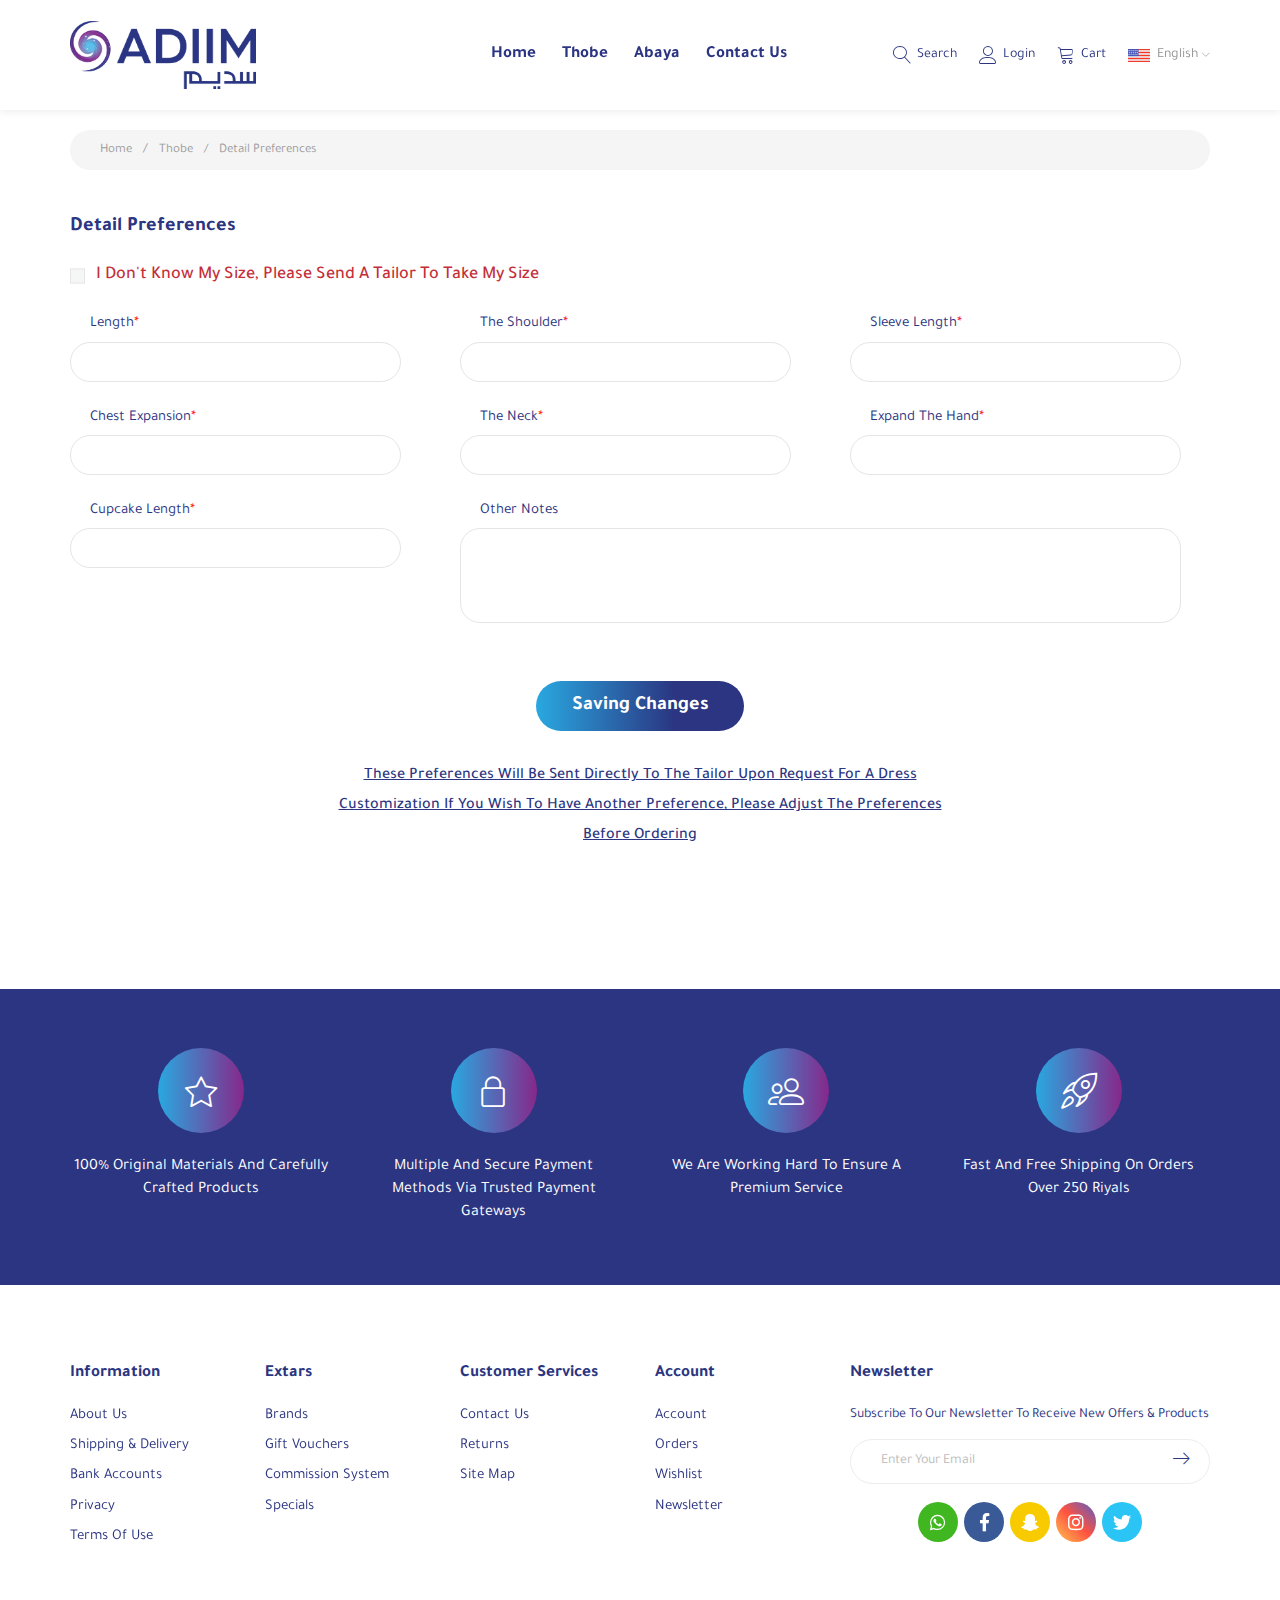
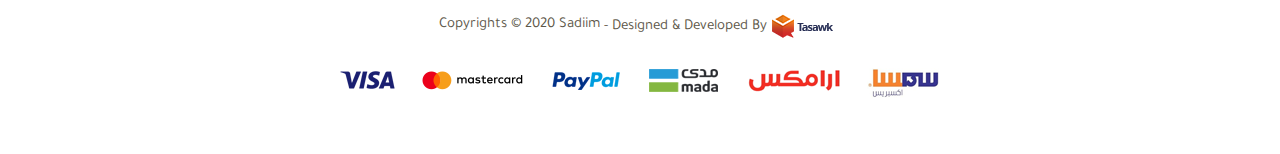
<file: step6-en.html>
<!DOCTYPE HTML>
<HTML dir="ltr" lang="en">

<head>
    <meta charset="UTF-8" />
    <meta name="viewport" content="width=device-width, initial-scale=1, shrink-to-fit=no, user-scalable=no" />
    <!-- <title>سديم</title> -->
    <title>SADIIM</title>
    <link rel='shortcut icon' type='img/png' href='images/fav.png' />
    <link rel="stylesheet" href="css/bootstrap.min.css" />
    <!-- <link rel="stylesheet" href="css/bootstrap-rtl.min.css" /> -->
    <link rel="stylesheet" href="css/owl.carousel.min.css" />
    <link rel="stylesheet" href="css/fontawesome.min.css" />
    <link rel="stylesheet" href="css/Linearicons.css" />
    <link rel="stylesheet" href="css/main.css" />
</head>

<body>
    <!-- start preloader -->
    <div class="loader"><img src="images/fav.png" class="rotating"></div>
    <!-- end preloader -->

    <!-- start header -->
    <header>
        <div class="fixed-header">
            <div class="container">
                <div class="header">
                    <a href="index-en.html" class="logo fixall"><img src="images/logo.png" class="img-responsive"></a>
                    <nav>
                        <ul class="mo-navbar fixall list-unstyled">
                            <span class="lnr lnr-cross close-btn"></span>
                            <li class="nav-li fixall">
                                <a href="#!" class="nav-anchor fixall">Home</a></li>
                            <li class="nav-li fixall thobe-li cat-li">
                                <a href="#!" class="nav-anchor fixall">Thobe</a>
                                <ul class="drop-ul thobe-ul list-unstyled">
                                    <li class="drop-li"><a href="#!" class="drop-anchor fixall">Ready Thobes</a></li>
                                    <li class="drop-li"><a href="#!" class="drop-anchor fixall">Designers</a></li>
                                    <li class="drop-li"><a href="#!" class="drop-anchor fixall">Fabrics</a></li>
                                </ul>
                            </li>
                            <li class="nav-li fixall abaya-li cat-li">
                                <a href="#!" class="nav-anchor fixall">Abaya</a>
                                <ul class="drop-ul abaya-ul list-unstyled">
                                    <li class="drop-li"><a href="#!" class="drop-anchor fixall">Ready Abayas</a></li>
                                    <li class="drop-li"><a href="#!" class="drop-anchor fixall">Designers</a></li>
                                    <li class="drop-li"><a href="#!" class="drop-anchor fixall">Fabrics</a></li>
                                </ul>
                            </li>
                            <li class="nav-li fixall">
                                <a href="#!" class="nav-anchor fixall">Contact Us</a></li>
                        </ul>
                    </nav>
                    <div class="last-head">
                        <div class="mo-user-nav">
                            <a href="#!" class="user-anchor mo-menu-icon fixall">
                                <span class="lnr lnr-menu"></span>
                            </a>
                            <a href="#!" class="user-anchor mo-search-icon fixall">
                                <span class="lnr lnr-magnifier"></span>
                                <span class="text">Search</span>
                            </a>
                            <a href="#!" class="user-anchor mo-log-icon fixall">
                                <span class="lnr lnr-user"></span>
                                <span class="text">Login</span>
                            </a>
                            <a href="#!" class="user-anchor mo-cart-icon fixall">
                                <span class="lnr lnr-cart"></span>
                                <span class="text">Cart</span>
                            </a>
                        </div>
                        <div class="lang">
                            <span class="fixall lang-anchor"><img src="images/en.png">English</span>
                            <div class="lang-dropdown">
                                <a href="step6.html" class="fixall lang-anchor"><img src="images/ar.png">العربية</a>
                                <a href="step6-en.html" class="fixall lang-anchor"><img src="images/en.png">English</a>
                            </div>
                        </div>
                    </div>
                </div>
            </div>
        </div>
    </header>
    <!-- end header -->
    <!-- Start Search -->
    <div class="search-form">
        <div class="container">
            <div class="search-relative">
                <span class="lnr lnr-cross close-btn"></span>
                <div class="search-cont">
                    <input type="text" class="search-input fixall" placeholder="what are you looking for?">
                    <button class="fixall search-button"><svg xmlns="http://www.w3.org/2000/svg"
                            xmlns:xlink="http://www.w3.org/1999/xlink" width="31px" height="30px">
                            <path fill-rule="evenodd" fill="rgb(255, 255, 255)"
                                d="M29.740,28.470 L22.448,21.179 C24.404,18.930 25.588,15.997 25.588,12.791 C25.588,5.733 19.846,-0.001 12.794,-0.001 C5.735,-0.001 -0.000,5.740 -0.000,12.791 C-0.000,19.842 5.742,25.582 12.794,25.582 C16.001,25.582 18.935,24.398 21.184,22.443 L28.475,29.733 C28.648,29.906 28.881,29.999 29.107,29.999 C29.334,29.999 29.567,29.913 29.740,29.733 C30.085,29.387 30.085,28.815 29.740,28.470 ZM1.790,12.791 C1.790,6.724 6.726,1.795 12.787,1.795 C18.855,1.795 23.785,6.731 23.785,12.791 C23.785,18.851 18.855,23.793 12.787,23.793 C6.726,23.793 1.790,18.858 1.790,12.791 Z" />
                        </svg></button>
                </div>
            </div>
        </div>
    </div>
    <!-- End Search -->

    <!-- start breadcrumb -->
    <div class="breadcrumb-sec">
        <div class="container">
            <ol class="breadcrumb">
                <li><a href="index-en.html" class="fixall">Home</a></li>
                <li><a href="#!" class="fixall">Thobe</a></li>
                <li class="active">Detail preferences</a></li>
            </ol>
        </div>
    </div>
    <!-- end breadcrumb -->


    <div class="page-content thobe-step">
        <div class="container">
            <div class="step5">
                <h2 class="step-head fixall">
                    Detail preferences
                </h2>
                <label class="custom-hint"><span class="text">I don't know my size, please send a tailor to take my
                        size</span>
                    <input type="checkbox">
                    <span class="checkmark"></span>
                </label>
                <div class="form">
                    <div class="row">
                        <div class="col-md-4 col-xs-12">
                            <span class="input-label req">Length</span>
                            <input type="number" class="input fixall">
                        </div>
                        <div class="col-md-4 col-xs-12">
                            <span class="input-label req">the shoulder</span>
                            <input type="number" class="input fixall">
                        </div>
                        <div class="col-md-4 col-xs-12">
                            <span class="input-label req">Sleeve Length</span>
                            <input type="number" class="input fixall">
                        </div>
                        <div class="col-md-4 col-xs-12">
                            <span class="input-label req">Chest expansion</span>
                            <input type="number" class="input fixall">
                        </div>
                        <div class="col-md-4 col-xs-12">
                            <span class="input-label req">the neck</span>
                            <input type="number" class="input fixall">
                        </div>
                        <div class="col-md-4 col-xs-12">
                            <span class="input-label req">Expand the hand</span>
                            <input type="number" class="input fixall">
                        </div>
                        <div class="col-md-4 col-xs-12">
                            <span class="input-label req">Cupcake length</span>
                            <input type="number" class="input fixall">
                        </div>
                        <div class="col-md-8 col-xs-12">
                            <span class="input-label">other notes</span>
                            <textarea class="input fixall textarea"></textarea>
                        </div>
                    </div>
                </div>
                <div class="step-foot">
                    <a href="step6-en.html" class="save fixall">Saving changes</a>
                    <p class="hint-text fixall">These preferences will be sent directly to the tailor upon request for a
                        dress customization If you wish to have another preference, please adjust the preferences
                        before ordering</p>
                </div>
            </div>
        </div>
    </div>


    <!-- Start Features -->
    <div class="features-cont">
        <div class="container">
            <div class="features">
                <div class="row">
                    <div class="col-md-3 col-sm-6 col-xs-12">
                        <div class="feature">
                            <span class="lnr lnr-star"></span>
                            100% original materials and carefully crafted products </div>
                    </div>
                    <div class="col-md-3 col-sm-6 col-xs-12">
                        <div class="feature">
                            <span class="lnr lnr-lock"></span>
                            Multiple and secure payment methods via trusted payment gateways </div>
                    </div>
                    <div class="col-md-3 col-sm-6 col-xs-12">
                        <div class="feature">
                            <span class="lnr lnr-users"></span>
                            We are working hard to ensure a premium service </div>
                    </div>
                    <div class="col-md-3 col-sm-6 col-xs-12">
                        <div class="feature">
                            <span class="lnr lnr-rocket"></span>
                            Fast and free shipping on orders over 250 riyals </div>
                    </div>
                </div>
            </div>
        </div>
    </div>
    <!-- End Features -->

    <!-- Start Footer -->
    <footer>
        <div class="container">
            <div class="footer">
                <div class="row">
                    <div class="col-md-2 col-sm-3 col-xs-12">
                        <div class="nav-foot-cont">
                            <h1 class="fixall nav-foot-header foot-header">Information</h1>
                            <ul class="nav-foot fixall list-unstyled">
                                <li class="nav-foot-li fixall"><a href="#!" class="nav-foot-link fixall">About Us</a>
                                </li>
                                <li class="nav-foot-li fixall"><a href="#!" class="nav-foot-link fixall">Shipping &
                                        delivery</a></li>
                                <li class="nav-foot-li fixall"><a href="#!" class="nav-foot-link fixall">Bank
                                        Accounts</a></li>
                                <li class="nav-foot-li fixall"><a href="#!" class="nav-foot-link fixall">Privacy</a>
                                </li>
                                <li class="nav-foot-li fixall"><a href="#!" class="nav-foot-link fixall">Terms of
                                        use</a></li>
                            </ul>
                        </div>
                    </div>
                    <div class="col-md-2 col-sm-3 col-xs-12">
                        <div class="nav-foot-cont">
                            <h1 class="fixall nav-foot-header foot-header">Extars</h1>
                            <ul class="nav-foot fixall list-unstyled">
                                <li class="nav-foot-li fixall"><a href="#!" class="nav-foot-link fixall">Brands</a>
                                </li>
                                <li class="nav-foot-li fixall"><a href="#!" class="nav-foot-link fixall">Gift
                                        vouchers</a>
                                </li>
                                <li class="nav-foot-li fixall"><a href="#!" class="nav-foot-link fixall">Commission
                                        system</a>
                                </li>
                                <li class="nav-foot-li fixall"><a href="#!" class="nav-foot-link fixall">Specials</a>
                                </li>
                            </ul>
                        </div>
                    </div>
                    <div class="col-md-2 col-sm-3 col-xs-12">
                        <div class="nav-foot-cont">
                            <h1 class="fixall nav-foot-header foot-header">Customer Services</h1>
                            <ul class="nav-foot fixall list-unstyled">
                                <li class="nav-foot-li fixall"><a href="#!" class="nav-foot-link fixall">Contact
                                        Us</a></li>
                                <li class="nav-foot-li fixall"><a href="#!" class="nav-foot-link fixall">Returns</a>
                                </li>
                                <li class="nav-foot-li fixall"><a href="#!" class="nav-foot-link fixall">Site Map</a>
                                </li>
                            </ul>
                        </div>
                    </div>
                    <div class="col-md-2 col-sm-3 col-xs-12">
                        <div class="nav-foot-cont">
                            <h1 class="fixall nav-foot-header foot-header">Account</h1>
                            <ul class="nav-foot fixall list-unstyled">
                                <li class="nav-foot-li fixall"><a href="#!" class="nav-foot-link fixall">Account</a>
                                </li>
                                <li class="nav-foot-li fixall"><a href="#!" class="nav-foot-link fixall">Orders</a>
                                </li>
                                <li class="nav-foot-li fixall"><a href="#!" class="nav-foot-link fixall">Wishlist</a>
                                </li>
                                <li class="nav-foot-li fixall"><a href="#!" class="nav-foot-link fixall">Newsletter</a>
                                </li>
                            </ul>
                        </div>
                    </div>
                    <div class="col-md-4 col-xs-12">
                        <div class="news-letter">
                            <h1 class="fixall news-header foot-header">Newsletter</h1>
                            <p class="fixall news-sub-header">Subscribe to our newsletter to receive new offers &
                                products</p>
                            <div class="newsletter-cont">
                                <input type="email" class="fixall newsletter-input" placeholder="Enter Your Email">
                                <button class="fixall newsletter-button"></button>
                            </div>
                        </div>
                        <div class="social">
                            <a href="#!" class="social-link fixall"><i class="fab fa-whatsapp"></i></a>
                            <a href="#!" class="social-link fixall"><i class="fab fa-facebook-f"></i></a>
                            <a href="#!" class="social-link fixall"><i class="fab fa-snapchat-ghost"></i></a>
                            <a href="#!" class="social-link fixall"><i class="fab fa-instagram"></i></a>
                            <a href="#!" class="social-link fixall"><i class="fab fa-twitter"></i></a>
                        </div>
                    </div>

                </div>

                <div class="last-footer">
                    <div class="copytight">
                        <div class="client-rights">Copyrights © 2020 Sadiim </div>
                        <div class="tasawk">- Designed & Developed by<a href="https://tasawk.com.sa/en"
                                class="fixall"><img src="images/tasawk-en.png"></a></div>
                    </div>
                    <div class="payment"><img src="images/pay.png" alt="payment" class="img-responsive"></div>
                </div>
            </div>
        </div>
    </footer>
    <!-- End Footer -->
    <script src="js/jquery-2.2.1.min.js"></script>
    <script src="js/bootstrap.min.js"></script>
    <script src="js/owl.carousel.min.js"></script>
    <script src="js/main.js"></script>
</body>

</HTML>
</file>
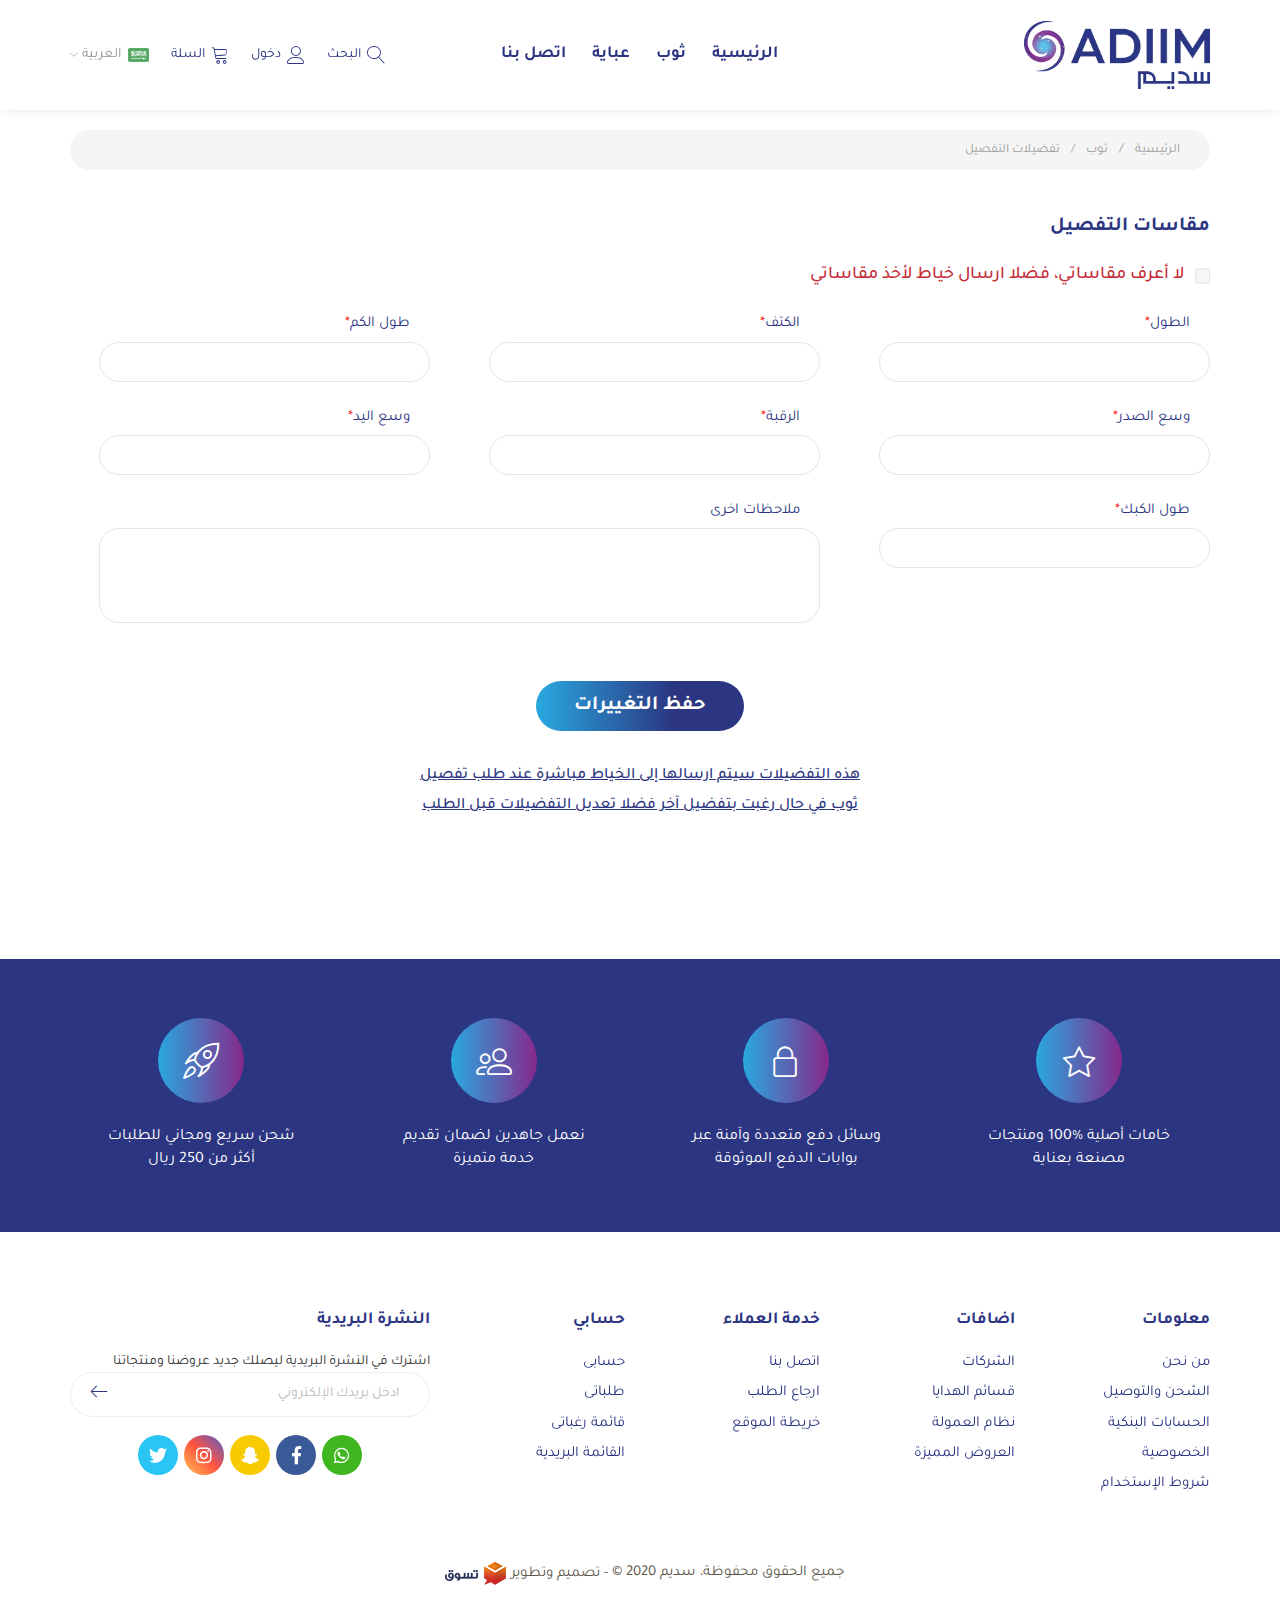
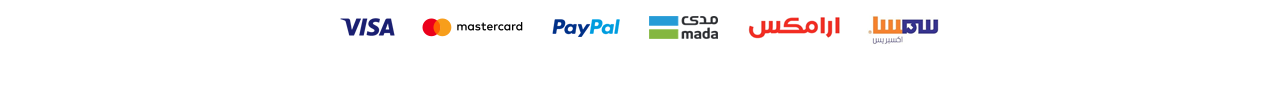
<file: step6.html>
<!DOCTYPE HTML>
<HTML dir="rtl" lang="ar">

<head>
    <meta charset="UTF-8" />
    <meta name="viewport" content="width=device-width, initial-scale=1, shrink-to-fit=no, user-scalable=no" />
    <title>سديم</title>
    <!-- <title>SADIIM</title> -->
    <link rel='shortcut icon' type='img/png' href='images/fav.png' />
    <link rel="stylesheet" href="css/bootstrap.min.css" />
    <link rel="stylesheet" href="css/bootstrap-rtl.min.css" />
    <link rel="stylesheet" href="css/owl.carousel.min.css" />
    <link rel="stylesheet" href="css/fontawesome.min.css" />
    <link rel="stylesheet" href="css/Linearicons.css" />
    <link rel="stylesheet" href="css/main.css" />
</head>

<body>
    <!-- start preloader -->
    <div class="loader"><img src="images/fav.png" class="rotating"></div>
    <!-- end preloader -->

    <!-- start header -->
    <header>
        <div class="fixed-header">
            <div class="container">
                <div class="header">
                    <a href="index.html" class="logo fixall"><img src="images/logo.png" class="img-responsive"></a>
                    <nav>
                        <ul class="mo-navbar fixall list-unstyled">
                            <span class="lnr lnr-cross close-btn"></span>
                            <li class="nav-li fixall">
                                <a href="#!" class="nav-anchor fixall">الرئيسية</a></li>
                            <li class="nav-li fixall thobe-li cat-li">
                                <a href="#!" class="nav-anchor fixall">ثوب</a>
                                <ul class="drop-ul thobe-ul list-unstyled">
                                    <li class="drop-li"><a href="#!" class="drop-anchor fixall">ثياب جاهزة</a></li>
                                    <li class="drop-li"><a href="#!" class="drop-anchor fixall">مصممين</a></li>
                                    <li class="drop-li"><a href="#!" class="drop-anchor fixall">أقمشة</a></li>
                                </ul>
                            </li>
                            <li class="nav-li fixall abaya-li cat-li">
                                <a href="#!" class="nav-anchor fixall">عباية</a>
                                <ul class="drop-ul abaya-ul list-unstyled">
                                    <li class="drop-li"><a href="#!" class="drop-anchor fixall">عبايات جاهزة</a></li>
                                    <li class="drop-li"><a href="#!" class="drop-anchor fixall">مصممين</a></li>
                                    <li class="drop-li"><a href="#!" class="drop-anchor fixall">أقمشة</a></li>
                                </ul>
                            </li>
                            <li class="nav-li fixall">
                                <a href="#!" class="nav-anchor fixall">اتصل بنا</a></li>
                        </ul>
                    </nav>
                    <div class="last-head">
                        <div class="mo-user-nav">
                            <a href="#!" class="user-anchor mo-menu-icon fixall">
                                <span class="lnr lnr-menu"></span>
                            </a>
                            <a href="#!" class="user-anchor mo-search-icon fixall">
                                <span class="lnr lnr-magnifier"></span>
                                <span class="text">البحث</span>
                            </a>
                            <a href="#!" class="user-anchor mo-log-icon fixall">
                                <span class="lnr lnr-user"></span>
                                <span class="text">دخول</span>
                            </a>
                            <a href="#!" class="user-anchor mo-cart-icon fixall">
                                <span class="lnr lnr-cart"></span>
                                <span class="text">السلة</span>
                            </a>
                        </div>
                        <div class="lang">
                            <span class="fixall lang-anchor"><img src="images/ar.png">العربية</span>
                            <div class="lang-dropdown">
                                <a href="step6.html" class="fixall lang-anchor"><img src="images/ar.png">العربية</a>
                                <a href="step6-en.html" class="fixall lang-anchor"><img src="images/en.png">English</a>
                            </div>
                        </div>
                    </div>
                </div>
            </div>
        </div>
    </header>
    <!-- end header -->
    <!-- Start Search -->
    <div class="search-form">
        <div class="container">
            <div class="search-relative">
                <span class="lnr lnr-cross close-btn"></span>
                <div class="search-cont">
                    <input type="text" class="search-input fixall" placeholder="عن ماذا تبحث؟">
                    <button class="fixall search-button"><svg xmlns="http://www.w3.org/2000/svg"
                            xmlns:xlink="http://www.w3.org/1999/xlink" width="31px" height="30px">
                            <path fill-rule="evenodd" fill="rgb(255, 255, 255)"
                                d="M29.740,28.470 L22.448,21.179 C24.404,18.930 25.588,15.997 25.588,12.791 C25.588,5.733 19.846,-0.001 12.794,-0.001 C5.735,-0.001 -0.000,5.740 -0.000,12.791 C-0.000,19.842 5.742,25.582 12.794,25.582 C16.001,25.582 18.935,24.398 21.184,22.443 L28.475,29.733 C28.648,29.906 28.881,29.999 29.107,29.999 C29.334,29.999 29.567,29.913 29.740,29.733 C30.085,29.387 30.085,28.815 29.740,28.470 ZM1.790,12.791 C1.790,6.724 6.726,1.795 12.787,1.795 C18.855,1.795 23.785,6.731 23.785,12.791 C23.785,18.851 18.855,23.793 12.787,23.793 C6.726,23.793 1.790,18.858 1.790,12.791 Z" />
                        </svg></button>
                </div>
            </div>
        </div>
    </div>
    <!-- End Search -->

    <!-- start breadcrumb -->
    <div class="breadcrumb-sec">
        <div class="container">
            <ol class="breadcrumb">
                <li><a href="index.html" class="fixall">الرئيسية</a></li>
                <li><a href="#!" class="fixall">ثوب</a></li>
                <li class="active">تفضيلات التفصيل</a></li>
            </ol>
        </div>
    </div>
    <!-- end breadcrumb -->

    <div class="page-content thobe-step">
        <div class="container">
            <div class="step5">
                <h2 class="step-head fixall">
                    مقاسات التفصيل
                </h2>
                <label class="custom-hint"><span class="text">لا أعرف مقاساتي، فضلا ارسال خياط لأخذ مقاساتي</span>
                    <input type="checkbox">
                    <span class="checkmark"></span>
                </label>
                <div class="form">
                    <div class="row">
                        <div class="col-md-4 col-xs-12">
                            <span class="input-label req">الطول</span>
                            <input type="number" class="input fixall">
                        </div>
                        <div class="col-md-4 col-xs-12">
                            <span class="input-label req">الكتف</span>
                            <input type="number" class="input fixall">
                        </div>
                        <div class="col-md-4 col-xs-12">
                            <span class="input-label req">طول الكم</span>
                            <input type="number" class="input fixall">
                        </div>
                        <div class="col-md-4 col-xs-12">
                            <span class="input-label req">وسع الصدر</span>
                            <input type="number" class="input fixall">
                        </div>
                        <div class="col-md-4 col-xs-12">
                            <span class="input-label req">الرقبة</span>
                            <input type="number" class="input fixall">
                        </div>
                        <div class="col-md-4 col-xs-12">
                            <span class="input-label req">وسع اليد</span>
                            <input type="number" class="input fixall">
                        </div>
                        <div class="col-md-4 col-xs-12">
                            <span class="input-label req">طول الكبك</span>
                            <input type="number" class="input fixall">
                        </div>
                        <div class="col-md-8 col-xs-12">
                            <span class="input-label">ملاحظات اخرى</span>
                            <textarea class="input fixall textarea"></textarea>
                        </div>
                    </div>
                </div>
                <div class="step-foot">
                    <a href="step6.html" class="save fixall">حفظ التغييرات</a>
                    <p class="hint-text fixall">هذه التفضيلات سيتم ارسالها إلى الخياط مباشرة عند طلب تفصيل ثوب
                        في حال رغبت بتفضيل آخر فضلا تعديل التفضيلات قبل الطلب</p>
                </div>
            </div>
        </div>
    </div>

    <!-- Start Features -->
    <div class="features-cont">
        <div class="container">
            <div class="features">
                <div class="row">
                    <div class="col-md-3 col-sm-6 col-xs-12">
                        <div class="feature">
                            <span class="lnr lnr-star"></span>
                            خامات أصلية %100 ومنتجات
                            مصنعة بعناية
                        </div>
                    </div>
                    <div class="col-md-3 col-sm-6 col-xs-12">
                        <div class="feature">
                            <span class="lnr lnr-lock"></span>
                            وسائل دفع متعددة وآمنة عبر
                            بوابات الدفع الموثوقة
                        </div>
                    </div>
                    <div class="col-md-3 col-sm-6 col-xs-12">
                        <div class="feature">
                            <span class="lnr lnr-users"></span>
                            نعمل جاهدين لضمان تقديم
                            خدمة متميزة
                        </div>
                    </div>
                    <div class="col-md-3 col-sm-6 col-xs-12">
                        <div class="feature">
                            <span class="lnr lnr-rocket"></span>
                            شحن سريع ومجاني للطلبات
                            أكثر من 250 ريال
                        </div>
                    </div>
                </div>
            </div>
        </div>
    </div>
    <!-- End Features -->

    <!-- Start Footer -->
    <footer>
        <div class="container">
            <div class="footer">
                <div class="row">
                    <div class="col-md-2 col-sm-3 col-xs-12">
                        <div class="nav-foot-cont">
                            <h1 class="fixall nav-foot-header foot-header">معلومات</h1>
                            <ul class="nav-foot fixall list-unstyled">
                                <li class="nav-foot-li fixall"><a href="#!" class="nav-foot-link fixall">من نحن</a></li>
                                <li class="nav-foot-li fixall"><a href="#!" class="nav-foot-link fixall">الشحن
                                        والتوصيل</a></li>
                                <li class="nav-foot-li fixall"><a href="#!" class="nav-foot-link fixall">الحسابات
                                        البنكية</a></li>
                                <li class="nav-foot-li fixall"><a href="#!" class="nav-foot-link fixall">الخصوصية</a>
                                </li>
                                <li class="nav-foot-li fixall"><a href="#!" class="nav-foot-link fixall">شروط
                                        الإستخدام</a></li>
                            </ul>
                        </div>
                    </div>
                    <div class="col-md-2 col-sm-3 col-xs-12">
                        <div class="nav-foot-cont">
                            <h1 class="fixall nav-foot-header foot-header">اضافات</h1>
                            <ul class="nav-foot fixall list-unstyled">
                                <li class="nav-foot-li fixall"><a href="#!" class="nav-foot-link fixall">الشركات</a>
                                </li>
                                <li class="nav-foot-li fixall"><a href="#!" class="nav-foot-link fixall">قسائم
                                        الهدايا</a></li>
                                <li class="nav-foot-li fixall"><a href="#!" class="nav-foot-link fixall">نظام
                                        العمولة</a></li>
                                <li class="nav-foot-li fixall"><a href="#!" class="nav-foot-link fixall">العروض
                                        المميزة</a></li>
                            </ul>
                        </div>
                    </div>
                    <div class="col-md-2 col-sm-3 col-xs-12">
                        <div class="nav-foot-cont">
                            <h1 class="fixall nav-foot-header foot-header">خدمة العملاء</h1>
                            <ul class="nav-foot fixall list-unstyled">
                                <li class="nav-foot-li fixall"><a href="#!" class="nav-foot-link fixall">اتصل بنا</a>
                                </li>
                                <li class="nav-foot-li fixall"><a href="#!" class="nav-foot-link fixall">ارجاع الطلب</a>
                                </li>
                                <li class="nav-foot-li fixall"><a href="#!" class="nav-foot-link fixall">خريطة
                                        الموقع</a></li>
                            </ul>
                        </div>
                    </div>
                    <div class="col-md-2 col-sm-3 col-xs-12">
                        <div class="nav-foot-cont">
                            <h1 class="fixall nav-foot-header foot-header">حسابي</h1>
                            <ul class="nav-foot fixall list-unstyled">
                                <li class="nav-foot-li fixall"><a href="#!" class="nav-foot-link fixall">حسابى</a></li>
                                <li class="nav-foot-li fixall"><a href="#!" class="nav-foot-link fixall">طلباتى</a></li>
                                <li class="nav-foot-li fixall"><a href="#!" class="nav-foot-link fixall">قائمة
                                        رغباتى</a></li>
                                <li class="nav-foot-li fixall"><a href="#!" class="nav-foot-link fixall">القائمة
                                        البريدية</a></li>
                            </ul>
                        </div>
                    </div>
                    <div class="col-md-4 col-xs-12">
                        <div class="news-letter">
                            <h1 class="fixall news-header foot-header">النشرة البريدية</h1>
                            <p class="fixall new-sub-header">اشترك في النشرة البريدية ليصلك جديد عروضنا ومنتجاتنا</p>
                            <div class="newsletter-cont">
                                <input type="email" class="fixall newsletter-input" placeholder="ادخل بريدك الإلكتروني">
                                <button class="fixall newsletter-button"></button>
                            </div>
                        </div>
                        <div class="social">
                            <a href="#!" class="social-link fixall"><i class="fab fa-whatsapp"></i></a>
                            <a href="#!" class="social-link fixall"><i class="fab fa-facebook-f"></i></a>
                            <a href="#!" class="social-link fixall"><i class="fab fa-snapchat-ghost"></i></a>
                            <a href="#!" class="social-link fixall"><i class="fab fa-instagram"></i></a>
                            <a href="#!" class="social-link fixall"><i class="fab fa-twitter"></i></a>
                        </div>
                    </div>

                </div>

                <div class="last-footer">
                    <div class="copytight">
                        <div class="client-rights">جميع الحقوق محفوظة، سديم 2020 ©</div>
                        <div class="tasawk">- تصميم وتطوير<a href="https://tasawk.com.sa/" class="fixall"><img
                                    src="images/tasawk.png"></a></div>
                    </div>
                    <div class="payment"><img src="images/pay.png" alt="payment" class="img-responsive"></div>
                </div>
            </div>
        </div>
    </footer>
    <!-- End Footer -->
    <script src="js/jquery-2.2.1.min.js"></script>
    <script src="js/bootstrap.min.js"></script>
    <script src="js/owl.carousel.min.js"></script>
    <script src="js/main.js"></script>
</body>

</HTML>
</file>
<file: css/Linearicons.css>
@font-face {
	font-family: 'Linearicons-Free';
	src: url('../fonts/Linearicons/Linearicons-Free.eot?w118d');
	src: url('../fonts/Linearicons/Linearicons-Free.eot?#iefixw118d') format('embedded-opentype'),
		url('../fonts/Linearicons/Linearicons-Free.woff2?w118d') format('woff2'),
		url('../fonts/Linearicons/Linearicons-Free.woff?w118d') format('woff'),
		url('../fonts/Linearicons/Linearicons-Free.ttf?w118d') format('truetype'),
		url('../fonts/Linearicons/Linearicons-Free.svg?w118d#Linearicons-Free') format('svg');
	font-weight: normal;
	font-style: normal;
}

.lnr {
	font-family: 'Linearicons-Free';
	speak: none;
	font-style: normal;
	font-weight: normal;
	font-variant: normal;
	text-transform: none;
	line-height: 1;

	/* Better Font Rendering =========== */
	-webkit-font-smoothing: antialiased;
	-moz-osx-font-smoothing: grayscale;
}

.lnr-home:before {
	content: "\e800";
}

.lnr-apartment:before {
	content: "\e801";
}

.lnr-pencil:before {
	content: "\e802";
}

.lnr-magic-wand:before {
	content: "\e803";
}

.lnr-drop:before {
	content: "\e804";
}

.lnr-lighter:before {
	content: "\e805";
}

.lnr-poop:before {
	content: "\e806";
}

.lnr-sun:before {
	content: "\e807";
}

.lnr-moon:before {
	content: "\e808";
}

.lnr-cloud:before {
	content: "\e809";
}

.lnr-cloud-upload:before {
	content: "\e80a";
}

.lnr-cloud-download:before {
	content: "\e80b";
}

.lnr-cloud-sync:before {
	content: "\e80c";
}

.lnr-cloud-check:before {
	content: "\e80d";
}

.lnr-database:before {
	content: "\e80e";
}

.lnr-lock:before {
	content: "\e80f";
}

.lnr-cog:before {
	content: "\e810";
}

.lnr-trash:before {
	content: "\e811";
}

.lnr-dice:before {
	content: "\e812";
}

.lnr-heart:before {
	content: "\e813";
}

.lnr-star:before {
	content: "\e814";
}

.lnr-star-half:before {
	content: "\e815";
}

.lnr-star-empty:before {
	content: "\e816";
}

.lnr-flag:before {
	content: "\e817";
}

.lnr-envelope:before {
	content: "\e818";
}

.lnr-paperclip:before {
	content: "\e819";
}

.lnr-inbox:before {
	content: "\e81a";
}

.lnr-eye:before {
	content: "\e81b";
}

.lnr-printer:before {
	content: "\e81c";
}

.lnr-file-empty:before {
	content: "\e81d";
}

.lnr-file-add:before {
	content: "\e81e";
}

.lnr-enter:before {
	content: "\e81f";
}

.lnr-exit:before {
	content: "\e820";
}

.lnr-graduation-hat:before {
	content: "\e821";
}

.lnr-license:before {
	content: "\e822";
}

.lnr-music-note:before {
	content: "\e823";
}

.lnr-film-play:before {
	content: "\e824";
}

.lnr-camera-video:before {
	content: "\e825";
}

.lnr-camera:before {
	content: "\e826";
}

.lnr-picture:before {
	content: "\e827";
}

.lnr-book:before {
	content: "\e828";
}

.lnr-bookmark:before {
	content: "\e829";
}

.lnr-user:before {
	content: "\e82a";
}

.lnr-users:before {
	content: "\e82b";
}

.lnr-shirt:before {
	content: "\e82c";
}

.lnr-store:before {
	content: "\e82d";
}

.lnr-cart:before {
	content: "\e82e";
}

.lnr-tag:before {
	content: "\e82f";
}

.lnr-phone-handset:before {
	content: "\e830";
}

.lnr-phone:before {
	content: "\e831";
}

.lnr-pushpin:before {
	content: "\e832";
}

.lnr-map-marker:before {
	content: "\e833";
}

.lnr-map:before {
	content: "\e834";
}

.lnr-location:before {
	content: "\e835";
}

.lnr-calendar-full:before {
	content: "\e836";
}

.lnr-keyboard:before {
	content: "\e837";
}

.lnr-spell-check:before {
	content: "\e838";
}

.lnr-screen:before {
	content: "\e839";
}

.lnr-smartphone:before {
	content: "\e83a";
}

.lnr-tablet:before {
	content: "\e83b";
}

.lnr-laptop:before {
	content: "\e83c";
}

.lnr-laptop-phone:before {
	content: "\e83d";
}

.lnr-power-switch:before {
	content: "\e83e";
}

.lnr-bubble:before {
	content: "\e83f";
}

.lnr-heart-pulse:before {
	content: "\e840";
}

.lnr-construction:before {
	content: "\e841";
}

.lnr-pie-chart:before {
	content: "\e842";
}

.lnr-chart-bars:before {
	content: "\e843";
}

.lnr-gift:before {
	content: "\e844";
}

.lnr-diamond:before {
	content: "\e845";
}

.lnr-linearicons:before {
	content: "\e846";
}

.lnr-dinner:before {
	content: "\e847";
}

.lnr-coffee-cup:before {
	content: "\e848";
}

.lnr-leaf:before {
	content: "\e849";
}

.lnr-paw:before {
	content: "\e84a";
}

.lnr-rocket:before {
	content: "\e84b";
}

.lnr-briefcase:before {
	content: "\e84c";
}

.lnr-bus:before {
	content: "\e84d";
}

.lnr-car:before {
	content: "\e84e";
}

.lnr-train:before {
	content: "\e84f";
}

.lnr-bicycle:before {
	content: "\e850";
}

.lnr-wheelchair:before {
	content: "\e851";
}

.lnr-select:before {
	content: "\e852";
}

.lnr-earth:before {
	content: "\e853";
}

.lnr-smile:before {
	content: "\e854";
}

.lnr-sad:before {
	content: "\e855";
}

.lnr-neutral:before {
	content: "\e856";
}

.lnr-mustache:before {
	content: "\e857";
}

.lnr-alarm:before {
	content: "\e858";
}

.lnr-bullhorn:before {
	content: "\e859";
}

.lnr-volume-high:before {
	content: "\e85a";
}

.lnr-volume-medium:before {
	content: "\e85b";
}

.lnr-volume-low:before {
	content: "\e85c";
}

.lnr-volume:before {
	content: "\e85d";
}

.lnr-mic:before {
	content: "\e85e";
}

.lnr-hourglass:before {
	content: "\e85f";
}

.lnr-undo:before {
	content: "\e860";
}

.lnr-redo:before {
	content: "\e861";
}

.lnr-sync:before {
	content: "\e862";
}

.lnr-history:before {
	content: "\e863";
}

.lnr-clock:before {
	content: "\e864";
}

.lnr-download:before {
	content: "\e865";
}

.lnr-upload:before {
	content: "\e866";
}

.lnr-enter-down:before {
	content: "\e867";
}

.lnr-exit-up:before {
	content: "\e868";
}

.lnr-bug:before {
	content: "\e869";
}

.lnr-code:before {
	content: "\e86a";
}

.lnr-link:before {
	content: "\e86b";
}

.lnr-unlink:before {
	content: "\e86c";
}

.lnr-thumbs-up:before {
	content: "\e86d";
}

.lnr-thumbs-down:before {
	content: "\e86e";
}

.lnr-magnifier:before {
	content: "\e86f";
}

.lnr-cross:before {
	content: "\e870";
}

.lnr-menu:before {
	content: "\e871";
}

.lnr-list:before {
	content: "\e872";
}

.lnr-chevron-up:before {
	content: "\e873";
}

.lnr-chevron-down:before {
	content: "\e874";
}

.lnr-chevron-left:before {
	content: "\e875";
}

.lnr-chevron-right:before {
	content: "\e876";
}

.lnr-arrow-up:before {
	content: "\e877";
}

.lnr-arrow-down:before {
	content: "\e878";
}

.lnr-arrow-left:before {
	content: "\e879";
}

.lnr-arrow-right:before {
	content: "\e87a";
}

.lnr-move:before {
	content: "\e87b";
}

.lnr-warning:before {
	content: "\e87c";
}

.lnr-question-circle:before {
	content: "\e87d";
}

.lnr-menu-circle:before {
	content: "\e87e";
}

.lnr-checkmark-circle:before {
	content: "\e87f";
}

.lnr-cross-circle:before {
	content: "\e880";
}

.lnr-plus-circle:before {
	content: "\e881";
}

.lnr-circle-minus:before {
	content: "\e882";
}

.lnr-arrow-up-circle:before {
	content: "\e883";
}

.lnr-arrow-down-circle:before {
	content: "\e884";
}

.lnr-arrow-left-circle:before {
	content: "\e885";
}

.lnr-arrow-right-circle:before {
	content: "\e886";
}

.lnr-chevron-up-circle:before {
	content: "\e887";
}

.lnr-chevron-down-circle:before {
	content: "\e888";
}

.lnr-chevron-left-circle:before {
	content: "\e889";
}

.lnr-chevron-right-circle:before {
	content: "\e88a";
}

.lnr-crop:before {
	content: "\e88b";
}

.lnr-frame-expand:before {
	content: "\e88c";
}

.lnr-frame-contract:before {
	content: "\e88d";
}

.lnr-layers:before {
	content: "\e88e";
}

.lnr-funnel:before {
	content: "\e88f";
}

.lnr-text-format:before {
	content: "\e890";
}

.lnr-text-format-remove:before {
	content: "\e891";
}

.lnr-text-size:before {
	content: "\e892";
}

.lnr-bold:before {
	content: "\e893";
}

.lnr-italic:before {
	content: "\e894";
}

.lnr-underline:before {
	content: "\e895";
}

.lnr-strikethrough:before {
	content: "\e896";
}

.lnr-highlight:before {
	content: "\e897";
}

.lnr-text-align-left:before {
	content: "\e898";
}

.lnr-text-align-center:before {
	content: "\e899";
}

.lnr-text-align-right:before {
	content: "\e89a";
}

.lnr-text-align-justify:before {
	content: "\e89b";
}

.lnr-line-spacing:before {
	content: "\e89c";
}

.lnr-indent-increase:before {
	content: "\e89d";
}

.lnr-indent-decrease:before {
	content: "\e89e";
}

.lnr-pilcrow:before {
	content: "\e89f";
}

.lnr-direction-ltr:before {
	content: "\e8a0";
}

.lnr-direction-rtl:before {
	content: "\e8a1";
}

.lnr-page-break:before {
	content: "\e8a2";
}

.lnr-sort-alpha-asc:before {
	content: "\e8a3";
}

.lnr-sort-amount-asc:before {
	content: "\e8a4";
}

.lnr-hand:before {
	content: "\e8a5";
}

.lnr-pointer-up:before {
	content: "\e8a6";
}

.lnr-pointer-right:before {
	content: "\e8a7";
}

.lnr-pointer-down:before {
	content: "\e8a8";
}

.lnr-pointer-left:before {
	content: "\e8a9";
}
</file>
<file: css/main.css>
@charset "UTF-8";
@keyframes vibe {
  0%, 100% {
    -webkit-transform: translateY(0);
    -ms-transform: translateY(0);
    -o-transform: translateY(0);
    transform: translateY(0);
  }
  25% {
    -webkit-transform: translateY(-4px);
    -ms-transform: translateY(-4px);
    -o-transform: translateY(-4px);
    transform: translateY(-4px);
  }
  50% {
    -webkit-transform: translateY(4px);
    -ms-transform: translateY(4px);
    -o-transform: translateY(4px);
    transform: translateY(4px);
  }
  75% {
    -webkit-transform: translateY(-4px);
    -ms-transform: translateY(-4px);
    -o-transform: translateY(-4px);
    transform: translateY(-4px);
  }
}
@keyframes shape {
  0% {
    left: -100%;
    opacity: 0;
  }
  100% {
    left: 100%;
  }
}
.fixall {
  margin: 0;
  border: none;
  outline: none;
  box-shadow: none;
  padding: 0;
  text-decoration: none;
}
.fixall:hover, .fixall:focus, .fixall:active {
  outline: none;
  box-shadow: none;
  text-decoration: none;
}

body {
  position: relative;
  font-family: tajwal;
  overflow: hidden;
  text-transform: capitalize;
}
body::-webkit-scrollbar {
  background-color: #fff;
  width: 7px;
  height: 0px;
}
body::-webkit-scrollbar-thumb {
  background-color: #2b3581;
}

html {
  scrollbar-width: thin;
  scrollbar-color: #2b3581 #fff;
}

.overflow {
  overflow: hidden !important;
}

@font-face {
  font-family: "tajwal";
  src: url("../fonts/TAJAWAL/TAJAWAL-REGULAR.TTF");
}
@font-face {
  font-family: "xlight";
  src: url("../fonts/TAJAWAL/TAJAWAL-EXTRALIGHT.TTF");
}
@font-face {
  font-family: "light";
  src: url("../fonts/TAJAWAL/TAJAWAL-LIGHT.TTF");
}
@font-face {
  font-family: "med";
  src: url("../fonts/TAJAWAL/TAJAWAL-MEDIUM.TTF");
}
@font-face {
  font-family: "bold";
  src: url("../fonts/TAJAWAL/TAJAWAL-BOLD.TTF");
}
@font-face {
  font-family: "xbold";
  src: url("../fonts/TAJAWAL/TAJAWAL-EXTRABOLD.TTF");
}
@font-face {
  font-family: "black";
  src: url("../fonts/TAJAWAL/TAJAWAL-BLACK.TTF");
}
.search-form {
  position: fixed;
  top: 0;
  bottom: 0;
  left: 0;
  right: 0;
  background-image: -moz-linear-gradient(0deg, rgba(41, 168, 224, 0.97) 0%, rgba(43, 53, 129, 0.97) 100%);
  background-image: -webkit-linear-gradient(0deg, rgba(41, 168, 224, 0.97) 0%, rgba(43, 53, 129, 0.97) 100%);
  background-image: -ms-linear-gradient(0deg, rgba(41, 168, 224, 0.97) 0%, rgba(43, 53, 129, 0.97) 100%);
  z-index: 99999;
  display: none;
}
.search-form .search-relative {
  position: relative;
  width: 100%;
  height: 100vh;
  display: flex;
  align-items: center;
  justify-content: center;
}
@media (max-width: 767px) {
  .search-form .search-relative {
    align-items: flex-start;
    padding-top: 150px;
  }
}
.search-form .search-relative .close-btn {
  position: absolute;
  left: 50%;
  transform: translateX(-50%);
  top: 37px;
  opacity: 1;
  font-size: 24px;
  color: #fff;
  cursor: pointer;
  -moz-transition: all 0.3s ease-in-out;
  -o-transition: all 0.3s ease-in-out;
  -webkit-transition: all 0.3s ease-in-out;
  transition: all 0.3s ease-in-out;
}
.search-form .search-relative .close-btn:hover {
  color: #2b3581;
}

.search-cont {
  position: relative;
  height: 70px;
  width: 750px;
  transform: scaleX(0);
  -moz-transition: all 0.5s ease-in-out;
  -o-transition: all 0.5s ease-in-out;
  -webkit-transition: all 0.5s ease-in-out;
  transition: all 0.5s ease-in-out;
}
@media (max-width: 767px) {
  .search-cont {
    width: 100%;
  }
}
.search-cont.search-in {
  transform: scaleX(1);
  transition-delay: 0.2s;
}

.search-button {
  position: absolute;
  background-color: transparent;
  border: none;
  left: 30px;
  top: 50%;
  transform: translateY(-50%);
}
.search-button path {
  -moz-transition: all 0.3s ease-in-out;
  -o-transition: all 0.3s ease-in-out;
  -webkit-transition: all 0.3s ease-in-out;
  transition: all 0.3s ease-in-out;
}
html[dir=ltr] .search-button {
  left: auto;
  right: 30px;
}
.search-button:hover path {
  fill: #2b3581;
}

.search-input {
  border: none;
  border-bottom: 1px solid rgba(255, 255, 255, 0.3);
  background-color: transparent;
  width: 100%;
  height: 100%;
  padding: 0 19px;
  padding-left: 75px;
  font-size: 20px;
  text-align: right;
  color: #fff;
  border-radius: 0;
  -moz-transition: all 0.3s ease-in-out;
  -o-transition: all 0.3s ease-in-out;
  -webkit-transition: all 0.3s ease-in-out;
  transition: all 0.3s ease-in-out;
}
html[dir=ltr] .search-input {
  padding: 0 19px;
  padding-right: 75px;
  text-align: left;
}
.search-input::placeholder {
  text-align: right;
  color: rgba(255, 255, 255, 0.5);
  text-transform: capitalize;
  font-family: light;
}
html[dir=ltr] .search-input::placeholder {
  text-align: left;
}
.search-input:focus {
  border-color: #fff;
}

.newsletter-cont {
  position: relative;
}

.newsletter-input {
  background-color: #fff;
  width: 100%;
  height: 45px;
  border-radius: 45px;
  padding: 0 30px;
  font-size: 15px;
  text-align: right;
  color: #2b3581;
  border: 1px solid #ededed;
  -moz-transition: all 0.3s ease-in-out;
  -o-transition: all 0.3s ease-in-out;
  -webkit-transition: all 0.3s ease-in-out;
  transition: all 0.3s ease-in-out;
}
.newsletter-input::placeholder {
  text-align: right;
  font-size: 14px;
  color: #bbbbbb;
}
.newsletter-input:focus {
  border-color: #2b3581;
}

html[dir=ltr] .newsletter-input {
  text-align: left;
}
html[dir=ltr] .newsletter-input::placeholder {
  text-align: left;
}

.newsletter-button {
  position: absolute;
  left: 20px;
  top: 50%;
  transform: translateY(-50%);
  -moz-transition: all 0.3s ease-in-out;
  -o-transition: all 0.3s ease-in-out;
  -webkit-transition: all 0.3s ease-in-out;
  transition: all 0.3s ease-in-out;
  border-radius: 50%;
  border: none;
  color: #2b3581;
  background-color: transparent;
  border: none;
  font-size: 18px;
}
.newsletter-button:hover {
  color: #29a8e0;
}
.newsletter-button:after {
  content: "";
  font-family: "Linearicons-Free";
}

html[dir=ltr] .newsletter-button {
  left: auto;
  right: 20px;
}
html[dir=ltr] .newsletter-button:after {
  content: "";
}

.mo-navbar {
  display: flex;
  align-items: center;
}

.nav-li {
  margin: 0 13px;
  position: relative;
}
.nav-li:hover .drop-ul {
  transform: translateX(-50%) translateY(0);
  visibility: visible;
  opacity: 1;
}
.nav-li.thobe-li:hover .nav-anchor {
  color: #29a8e0;
}
.nav-li.abaya-li:hover .nav-anchor {
  color: #86288a;
}

.nav-anchor {
  font-size: 17px;
  line-height: 30px;
  color: #2b3581;
  font-family: bold;
  -moz-transition: all 0.3s ease-in-out;
  -o-transition: all 0.3s ease-in-out;
  -webkit-transition: all 0.3s ease-in-out;
  transition: all 0.3s ease-in-out;
}
.nav-anchor:hover {
  color: #29a8e0;
}

.drop-ul {
  position: absolute;
  top: 100%;
  left: 50%;
  display: flex;
  align-items: center;
  justify-content: center;
  flex-direction: column;
  text-align: center;
  border-radius: 10px;
  padding: 10px 13px 13px;
  min-width: 140px;
  -moz-transition: all 0.3s ease-in-out;
  -o-transition: all 0.3s ease-in-out;
  -webkit-transition: all 0.3s ease-in-out;
  transition: all 0.3s ease-in-out;
  transform: translateX(-50%) translateY(10%);
  visibility: hidden;
  opacity: 0;
}
.drop-ul:before {
  content: "";
  width: 0;
  height: 0;
  display: block;
  border-width: 6px;
  border-style: solid;
  bottom: 100%;
  position: absolute;
  right: 50%;
  transform: translateX(50%);
}
.drop-ul.thobe-ul {
  background-color: rgba(41, 168, 224, 0.949);
}
.drop-ul.thobe-ul::before {
  border-color: transparent transparent rgba(41, 168, 224, 0.949);
}
.drop-ul.abaya-ul {
  background-color: rgba(134, 40, 138, 0.949);
}
.drop-ul.abaya-ul::before {
  border-color: transparent transparent rgba(134, 40, 138, 0.949);
}

.drop-li {
  width: 100%;
  border-bottom: 1px solid rgba(255, 255, 255, 0.2);
  padding-bottom: 7px;
  margin-bottom: 2px;
}
.drop-li:last-of-type {
  border: none;
  margin: 0;
  padding: 0;
}

.drop-anchor {
  white-space: nowrap;
  font-size: 16px;
  color: #fff;
}
.drop-anchor:hover {
  color: #fff;
}

@media (max-width: 767px) {
  header .lang {
    position: absolute;
    top: 24px;
    right: 25px;
    left: auto;
    z-index: 99999;
    margin: 0;
    transform: scaleX(0);
    transform-origin: right;
    -moz-transition: all 0.4s ease-in-out;
    -o-transition: all 0.4s ease-in-out;
    -webkit-transition: all 0.4s ease-in-out;
    transition: all 0.4s ease-in-out;
  }
  html[dir=ltr] header .lang {
    margin: 0;
    left: 25px;
    right: auto;
    transform-origin: left;
  }
  header .lang.lang-in {
    transform: scaleX(1);
  }
}
@media (max-width: 767px) {
  header nav {
    position: fixed;
    top: 0;
    bottom: 0;
    left: 0;
    right: 0;
    background-color: rgba(0, 0, 0, 0.3);
    z-index: 999;
    display: none;
  }
  header nav .mo-navbar {
    background-color: #fff;
    position: absolute;
    top: 0;
    bottom: 0;
    flex-direction: column;
    align-items: flex-start;
    justify-content: flex-start;
    width: 280px;
    padding: 80px 25px 25px;
    transform-origin: right;
    transform: scaleX(0);
    -moz-transition: all 0.5s ease-in-out;
    -o-transition: all 0.5s ease-in-out;
    -webkit-transition: all 0.5s ease-in-out;
    transition: all 0.5s ease-in-out;
  }
  html[dir=ltr] header nav .mo-navbar {
    transform-origin: left;
  }
  header nav .mo-navbar.nav-in {
    transform: scaleX(1);
  }
  header nav .nav-li {
    margin: 7px 0;
  }
  header nav .nav-anchor {
    line-height: unset;
  }
  header nav .cat-li {
    width: 100%;
  }
  header nav .cat-li:hover .drop-ul {
    transform: none;
  }
  header nav .drop-ul {
    position: relative;
    top: auto;
    left: auto;
    transform: none;
    visibility: visible;
    opacity: 1;
    margin: 0;
    padding: 0 15px !important;
    min-width: auto;
    background-color: transparent !important;
    display: block;
    text-align: unset;
  }
  header nav .drop-li {
    margin: 5px 0;
    padding: 0;
    border: none;
  }
  header nav .thobe-ul .drop-anchor {
    color: #29a8e0;
  }
  header nav .abaya-ul .drop-anchor {
    color: #86288a;
  }
}
header .close-btn {
  font-size: 20px;
  color: #979797;
  position: absolute;
  left: 25px;
  top: 25px;
  display: none;
}
html[dir=ltr] header .close-btn {
  left: auto;
  right: 25px;
}
@media (max-width: 767px) {
  header .close-btn {
    display: flex;
  }
}

.main-slider {
  position: relative;
  margin-top: 15px;
}
.main-slider .owl-dots {
  position: absolute;
  bottom: 34px;
  left: 50%;
  transform: translateX(-50%);
  display: flex;
  align-items: center;
  justify-content: center;
  height: 7px;
}
@media (max-width: 992px) {
  .main-slider .owl-dots {
    bottom: 10px;
  }
}
.main-slider .owl-dots .owl-dot {
  background: rgba(0, 0, 0, 0.4);
  outline: none;
  border: none;
  width: 7px;
  height: 7px;
  border-radius: 50%;
  cursor: pointer;
  margin: 0 3px;
  -moz-transition: all 0.3s ease-in-out;
  -o-transition: all 0.3s ease-in-out;
  -webkit-transition: all 0.3s ease-in-out;
  transition: all 0.3s ease-in-out;
}
.main-slider .owl-dots .owl-dot.active {
  background: #29a8e0;
  width: 10px;
  height: 10px;
  pointer-events: none;
}
.main-slider .owl-dots .owl-dot:hover {
  background: #29a8e0;
}
.main-slider .owl-nav {
  width: 0;
  height: 0;
}
@media (max-width: 992px) {
  .main-slider .owl-nav {
    display: none;
  }
}
.main-slider .owl-nav button[class^=owl-] {
  position: absolute;
  top: 50%;
  transform: translateY(-50%);
  width: 40px;
  height: 40px;
  display: flex;
  align-items: center;
  justify-content: center;
  outline: none;
  border: none;
  color: #fff;
  background-color: rgba(0, 0, 0, 0.5);
  border-radius: 50%;
  font-size: 14px;
  -moz-transition: all 0.3s ease-in-out;
  -o-transition: all 0.3s ease-in-out;
  -webkit-transition: all 0.3s ease-in-out;
  transition: all 0.3s ease-in-out;
}
.main-slider .owl-nav button[class^=owl-].owl-next {
  left: 20px;
}
.main-slider .owl-nav button[class^=owl-].owl-prev {
  right: 20px;
}
.main-slider .owl-nav button[class^=owl-]:hover {
  color: #2b3581;
  background-color: #fff;
}

.brands-slider {
  margin-top: 9px;
}
@media (max-width: 767px) {
  .brands-slider {
    margin-bottom: 40px;
  }
}
.brands-slider .owl-dots {
  display: none;
  align-items: center;
  justify-content: center;
}
@media (max-width: 992px) {
  .brands-slider .owl-dots {
    display: flex;
    height: 7px;
  }
}
.brands-slider .owl-dots .owl-dot {
  background: rgba(0, 0, 0, 0.4);
  outline: none;
  border: none;
  width: 7px;
  height: 7px;
  border-radius: 50%;
  cursor: pointer;
  margin: 0 3px;
  -moz-transition: all 0.3s ease-in-out;
  -o-transition: all 0.3s ease-in-out;
  -webkit-transition: all 0.3s ease-in-out;
  transition: all 0.3s ease-in-out;
}
.brands-slider .owl-dots .owl-dot.active {
  background: #29a8e0;
  width: 10px;
  height: 10px;
  pointer-events: none;
}
.brands-slider .owl-dots .owl-dot:hover {
  background: #29a8e0;
}
.brands-slider .owl-nav {
  width: 0;
  height: 0;
}
@media (max-width: 992px) {
  .brands-slider .owl-nav {
    display: none;
  }
}
.brands-slider .owl-nav button[class^=owl-] {
  position: absolute;
  top: 50%;
  transform: translateY(-50%);
  outline: none;
  border: none;
  color: #808080;
  font-size: 18px;
  -moz-transition: all 0.3s ease-in-out;
  -o-transition: all 0.3s ease-in-out;
  -webkit-transition: all 0.3s ease-in-out;
  transition: all 0.3s ease-in-out;
}
.brands-slider .owl-nav button[class^=owl-].owl-next {
  left: -40px;
}
.brands-slider .owl-nav button[class^=owl-].owl-prev {
  right: -40px;
}
.brands-slider .owl-nav button[class^=owl-]:hover {
  color: #2b3581;
}

.Product-slider {
  position: relative;
}
.Product-slider .owl-dots {
  display: none;
  align-items: center;
  justify-content: center;
  margin-top: 25px;
}
@media (max-width: 992px) {
  .Product-slider .owl-dots {
    display: flex;
    height: 7px;
  }
}
.Product-slider .owl-dots .owl-dot {
  background: rgba(0, 0, 0, 0.4);
  outline: none;
  border: none;
  width: 7px;
  height: 7px;
  border-radius: 50%;
  cursor: pointer;
  margin: 0 3px;
  -moz-transition: all 0.3s ease-in-out;
  -o-transition: all 0.3s ease-in-out;
  -webkit-transition: all 0.3s ease-in-out;
  transition: all 0.3s ease-in-out;
}
.Product-slider .owl-dots .owl-dot.active {
  width: 10px;
  height: 10px;
  pointer-events: none;
}
.Product-slider .owl-nav {
  width: 0;
  height: 0;
}
@media (max-width: 992px) {
  .Product-slider .owl-nav {
    display: none;
  }
}
.Product-slider .owl-nav button[class^=owl-] {
  position: absolute;
  top: 172px;
  outline: none;
  border: none;
  color: #808080;
  font-size: 18px;
  -moz-transition: all 0.3s ease-in-out;
  -o-transition: all 0.3s ease-in-out;
  -webkit-transition: all 0.3s ease-in-out;
  transition: all 0.3s ease-in-out;
}
.Product-slider .owl-nav button[class^=owl-].owl-next {
  left: -40px;
}
.Product-slider .owl-nav button[class^=owl-].owl-prev {
  right: -40px;
}
.Product-slider .owl-nav button[class^=owl-]:hover {
  color: #2b3581;
}

.thobe-sec .Product-slider .owl-dots .owl-dot.active {
  background: #29a8e0;
}
.thobe-sec .Product-slider .owl-dots .owl-dot:hover {
  background: #29a8e0;
}

.abaya-sec .Product-slider .owl-dots .owl-dot.active {
  background: #86288a;
}
.abaya-sec .Product-slider .owl-dots .owl-dot:hover {
  background: #86288a;
}

@media (max-width: 767px) {
  .nav-foot-cont {
    margin-bottom: 5px;
    padding: 10px 15px;
  }
}

.mo-panel {
  max-height: 0;
  overflow: hidden;
  transition: all 0.5s ease-out;
  padding: 0 15px;
}

.mo-accordion {
  cursor: pointer;
  width: 100%;
  transition: 0.4s;
  display: flex;
  align-items: center;
  justify-content: space-between;
}
.mo-accordion:after {
  content: "";
  font-family: "Linearicons-Free";
  font-size: 13px;
}
.mo-accordion.active:after {
  content: "";
}
@media (max-width: 767px) {
  .mo-accordion.nav-foot-header {
    margin-bottom: 0;
    display: flex;
    align-items: center;
    justify-content: space-between;
  }
}

@-webkit-keyframes rotating

/* Safari and Chrome */ {
  from {
    -webkit-transform: rotate(0deg);
    -o-transform: rotate(0deg);
    transform: rotate(0deg);
  }
  to {
    -webkit-transform: rotate(360deg);
    -o-transform: rotate(360deg);
    transform: rotate(360deg);
  }
}
@keyframes rotating {
  from {
    -ms-transform: rotate(0deg);
    -moz-transform: rotate(0deg);
    -webkit-transform: rotate(0deg);
    -o-transform: rotate(0deg);
    transform: rotate(0deg);
  }
  to {
    -ms-transform: rotate(360deg);
    -moz-transform: rotate(360deg);
    -webkit-transform: rotate(360deg);
    -o-transform: rotate(360deg);
    transform: rotate(360deg);
  }
}
.loader {
  display: flex;
  align-items: center;
  justify-content: center;
  position: fixed;
  top: 0;
  left: 0;
  right: 0;
  bottom: 0;
  background-color: #fff;
  z-index: 999999999999;
}

.rotating {
  -webkit-animation: rotating 5s linear infinite;
  -moz-animation: rotating 5s linear infinite;
  -ms-animation: rotating 5s linear infinite;
  -o-animation: rotating 5s linear infinite;
  animation: rotating 5s linear infinite;
  width: 200px;
}
@media (max-width: 767px) {
  .rotating {
    width: 120px;
  }
}

header {
  height: 110.42px;
}
@media (max-width: 992px) {
  header {
    height: 100.86px;
  }
}
@media (max-width: 767px) {
  header {
    height: 67.83px;
  }
}

.fixed-header {
  background-color: #fff;
  box-shadow: 0px 0px 10px 0px rgba(0, 0, 0, 0.1);
  padding: 21px 0;
  -moz-transition: all 0.3s ease-in-out;
  -o-transition: all 0.3s ease-in-out;
  -webkit-transition: all 0.3s ease-in-out;
  transition: all 0.3s ease-in-out;
  position: fixed;
  top: 0;
  left: 0;
  right: 0;
  z-index: 9999;
}
@media (max-width: 767px) {
  .fixed-header {
    padding: 10px 0;
  }
}

.header {
  display: flex;
  align-items: center;
  justify-content: space-between;
}

.logo {
  display: block;
  width: 315.75px;
}
@media (max-width: 992px) {
  .logo {
    width: auto;
  }
}
.logo img {
  width: 186px;
  -moz-transition: all 0.3s ease-in-out;
  -o-transition: all 0.3s ease-in-out;
  -webkit-transition: all 0.3s ease-in-out;
  transition: all 0.3s ease-in-out;
}
@media (max-width: 992px) {
  .logo img {
    width: 160px;
  }
}
@media (max-width: 767px) {
  .logo img {
    width: 130px;
  }
}

.last-head {
  display: flex;
  align-items: center;
}

.mo-user-nav {
  display: flex;
  align-items: center;
}

.user-anchor {
  font-size: 18px;
  color: #2b3581;
  display: flex;
  align-items: center;
  -moz-transition: all 0.3s ease-in-out;
  -o-transition: all 0.3s ease-in-out;
  -webkit-transition: all 0.3s ease-in-out;
  transition: all 0.3s ease-in-out;
  margin-left: 22px;
}
html[dir=ltr] .user-anchor {
  margin-right: 22px;
  margin-left: 0;
}
.user-anchor .text {
  font-size: 14px;
  margin-right: 6px;
}
html[dir=ltr] .user-anchor .text {
  margin-right: 0;
  margin-left: 6px;
}
@media (max-width: 992px) {
  .user-anchor .text {
    display: none;
  }
}
.user-anchor:hover {
  color: #29a8e0;
}
@media (max-width: 767px) {
  .user-anchor.mo-cart-icon {
    margin: 0;
  }
  html[dir=ltr] .user-anchor.mo-cart-icon {
    margin: 0;
  }
}
.user-anchor.mo-menu-icon {
  display: none;
}
@media (max-width: 767px) {
  .user-anchor.mo-menu-icon {
    display: flex;
  }
}

.lang {
  position: relative;
}
.lang .lang-anchor {
  font-size: 14px;
  color: #939393;
  display: flex;
  align-items: center;
  cursor: pointer;
  -moz-transition: all 0.3s ease-in-out;
  -o-transition: all 0.3s ease-in-out;
  -webkit-transition: all 0.3s ease-in-out;
  transition: all 0.3s ease-in-out;
}
.lang .lang-anchor img {
  margin-left: 7px;
}
html[dir=ltr] .lang .lang-anchor img {
  margin-right: 7px;
  margin-left: 0;
}
.lang .lang-anchor:after {
  content: "";
  font-family: "Linearicons-Free";
  font-size: 8px;
  margin-right: 4px;
}
html[dir=ltr] .lang .lang-anchor:after {
  margin-right: 0;
  margin-left: 4px;
}
.lang .lang-anchor:hover {
  color: #2b3581;
}
.lang .lang-anchor:hover:after {
  color: #2b3581;
}
.lang .lang-dropdown {
  position: absolute;
  width: 121px;
  height: auto;
  right: -22px;
  top: 125%;
  z-index: 10;
  background-color: #fff;
  border-radius: 10px;
  box-shadow: 0px 0px 8px 0px rgba(0, 0, 0, 0.13);
  padding: 10px 10px 0;
  text-align: center;
  display: flex;
  align-items: center;
  justify-content: center;
  flex-direction: column;
  border: none;
  -moz-transition: all 0.3s ease-in-out;
  -o-transition: all 0.3s ease-in-out;
  -webkit-transition: all 0.3s ease-in-out;
  transition: all 0.3s ease-in-out;
  visibility: hidden;
  opacity: 0;
  transform: translateY(20px);
}
html[dir=ltr] .lang .lang-dropdown {
  right: -19px;
}
.lang .lang-dropdown:before {
  content: "";
  width: 0;
  height: 0;
  display: block;
  border-width: 6px;
  border-color: transparent transparent #ffffff;
  border-style: solid;
  top: -12px;
  position: absolute;
  right: 50%;
  transform: translateX(50%);
}
.lang .lang-dropdown .lang-anchor {
  width: 100%;
  border-bottom: 1px solid #ededed;
  padding-bottom: 8px;
  margin-bottom: 6px;
  justify-content: center;
  color: #939393;
}
.lang .lang-dropdown .lang-anchor:hover {
  color: #2b3581;
}
.lang .lang-dropdown .lang-anchor:last-of-type {
  border: none;
}
.lang .lang-dropdown .lang-anchor:after {
  display: none;
}
.lang:hover .lang-dropdown {
  visibility: visible;
  opacity: 1;
  transform: translateY(0);
}

.scroll {
  padding: 10px 0;
}
@media (max-width: 767px) {
  .scroll {
    padding: 7px 0;
  }
}
.scroll .logo img {
  width: 120px;
}
@media (max-width: 767px) {
  .scroll .logo img {
    width: 100px;
  }
}

.breadcrumb {
  background-color: #f5f5f5;
  height: 40px;
  border-radius: 20px;
  margin-top: 20px;
  margin-bottom: 0;
  padding: 0 30px;
  line-height: 40px;
}
.breadcrumb li.active {
  font-size: 13px;
  color: #9c9c9c;
}
.breadcrumb li + li::before {
  color: #9c9c9c;
  padding: 8px;
}
.breadcrumb li a {
  font-size: 13px;
  color: #9c9c9c;
  -moz-transition: all 0.3s ease-in-out;
  -o-transition: all 0.3s ease-in-out;
  -webkit-transition: all 0.3s ease-in-out;
  transition: all 0.3s ease-in-out;
}
.breadcrumb li a:hover {
  color: #2b3581;
}

.banners {
  margin-top: 12px;
}

.head {
  font-size: 22px;
  color: #2b3581;
  font-family: med;
  text-align: center;
  margin-bottom: 30px;
}

.thobe-sec {
  margin-top: 75px;
}
@media (max-width: 992px) {
  .thobe-sec {
    margin-top: 55px;
  }
}

.abaya-sec {
  margin-top: 92px;
}
@media (max-width: 992px) {
  .abaya-sec {
    margin-top: 65px;
  }
}

.page-content {
  margin-top: 21px;
}

.step-head {
  font-size: 20px;
  color: #2b3581;
  font-family: bold;
  text-align: center;
}

.step1 {
  margin-top: 47px;
}
@media (max-width: 767px) {
  .step1 {
    margin-top: 30px;
  }
}

.tailor {
  display: flex;
  align-items: center;
  justify-content: center;
  border: 1px solid #f2f2f2;
  position: relative;
  margin-top: 33px;
  -moz-transition: all 0.3s ease-in-out;
  -o-transition: all 0.3s ease-in-out;
  -webkit-transition: all 0.3s ease-in-out;
  transition: all 0.3s ease-in-out;
}
@media (max-width: 767px) {
  .tailor {
    margin-top: 20px;
  }
}
.tailor:hover img {
  transform: translate(-50%, -50%) scale(1.05);
}
.tailor::before {
  content: "";
  padding-bottom: 100%;
}
.tailor img {
  position: absolute;
  top: 50%;
  left: 50%;
  transform: translate(-50%, -50%);
  backface-visibility: hidden;
  -moz-transition: all 0.3s ease-in-out;
  -o-transition: all 0.3s ease-in-out;
  -webkit-transition: all 0.3s ease-in-out;
  transition: all 0.3s ease-in-out;
}

.step5 {
  margin-top: 25px;
}
.step5 .step-head {
  text-align: unset;
  margin-bottom: 25px;
}
@media (max-width: 767px) {
  .step5 .step-head {
    text-align: center;
  }
}

.acc {
  border-radius: 25px;
  overflow: hidden;
  border: 1px solid #e5e5e5;
  margin-bottom: 20px;
}
.acc div.active .acc-head::after {
  content: "";
}

.acc-head {
  display: flex;
  align-items: center;
  justify-content: space-between;
  height: 50px;
  background-color: #2b3581;
  padding: 0 30px;
  border-radius: 25px 25px 0px 0px;
}
.acc-head .acc-title {
  font-size: 16px;
  color: #fff;
  font-family: bold;
}
.acc-head .acc-title::before {
  content: "";
  font-size: 14px;
  margin-left: 10px;
  font-family: "Font Awesome 5 Free";
  font-weight: 900;
}
html[dir=ltr] .acc-head .acc-title::before {
  content: "";
  margin-left: 0;
  margin-right: 10px;
}
.acc-head::after {
  content: "";
  font-size: 14px;
  font-family: "Font Awesome 5 Free";
  font-weight: 900;
  color: #fff;
}

.acc-body {
  padding: 27px 0;
}

.body-head {
  font-size: 18px;
  color: #2b3581;
  font-family: bold;
  text-align: center;
}

.radios {
  display: flex;
  align-items: center;
  justify-content: center;
  flex-wrap: wrap;
  margin-top: 22px;
}

.custom-check {
  display: block;
  position: relative;
  cursor: pointer;
  -webkit-user-select: none;
  -moz-user-select: none;
  -ms-user-select: none;
  user-select: none;
  font-weight: unset;
  margin: 0 13px;
  text-align: center;
}
@media (max-width: 767px) {
  .custom-check {
    margin: 10px 10px;
  }
}
.custom-check input {
  position: absolute;
  opacity: 0;
  cursor: pointer;
  height: 0;
  width: 0;
}
.custom-check input:checked ~ .checkmark:after {
  color: #fff;
}
.custom-check .text {
  font-size: 15px;
  color: #2b3581;
  -moz-transition: all 0.3s ease-in-out;
  -o-transition: all 0.3s ease-in-out;
  -webkit-transition: all 0.3s ease-in-out;
  transition: all 0.3s ease-in-out;
}
.custom-check .checkmark {
  display: flex;
  align-items: center;
  justify-content: center;
  background-color: #f5f5f5;
  height: 154px;
  width: 154px;
  border-radius: 50%;
  position: relative;
  margin-bottom: 15px;
  -moz-transition: all 0.3s ease-in-out;
  -o-transition: all 0.3s ease-in-out;
  -webkit-transition: all 0.3s ease-in-out;
  transition: all 0.3s ease-in-out;
}
@media (max-width: 767px) {
  .custom-check .checkmark {
    height: 120px;
    width: 120px;
  }
  .custom-check .checkmark img {
    width: 100%;
  }
}
.custom-check .checkmark:after {
  position: absolute;
  left: 0;
  top: 0;
  bottom: 0;
  right: 0;
  display: flex;
  align-items: center;
  justify-content: center;
  font-family: "Font Awesome 5 Free";
  font-weight: 900;
  content: "";
  font-size: 30px;
  color: transparent;
  border-radius: 50%;
  -moz-transition: all 0.3s ease-in-out;
  -o-transition: all 0.3s ease-in-out;
  -webkit-transition: all 0.3s ease-in-out;
  transition: all 0.3s ease-in-out;
}

.addition {
  display: none;
  margin-top: 45px;
}

.step-foot {
  width: 470px;
  margin: 25px auto;
  text-align: center;
}
@media (max-width: 767px) {
  .step-foot {
    width: 100%;
  }
}
html[dir=ltr] .step-foot {
  width: 650px;
}
@media (max-width: 767px) {
  html[dir=ltr] .step-foot {
    width: 100%;
  }
}

.save {
  width: 208px;
  height: 50px;
  display: flex;
  align-items: center;
  justify-content: center;
  color: #fff;
  font-size: 20px;
  font-family: bold;
  border-radius: 25px;
  margin: auto;
  background-size: 200%;
  -moz-transition: all 0.5s ease-in-out;
  -o-transition: all 0.5s ease-in-out;
  -webkit-transition: all 0.5s ease-in-out;
  transition: all 0.5s ease-in-out;
}
.save:hover {
  color: #fff;
  background-position: 100%;
}

.hint-text {
  font-size: 16px;
  color: #2b3581;
  font-family: med;
  text-decoration: underline;
  line-height: 1.875;
  margin-top: 30px;
}
.hint-text:hover, .hint-text:focus {
  text-decoration: underline;
}

.thobe-step .tailor:hover {
  border-color: #29a8e0;
}
.thobe-step .custom-check input:checked ~ .checkmark:after {
  background-color: rgba(41, 168, 224, 0.9);
}
.thobe-step .custom-check input:checked ~ .text {
  color: #29a8e0;
}
.thobe-step .custom-check input:hover ~ .text {
  color: #29a8e0;
}
.thobe-step .save {
  background-image: -webkit-gradient(linear, left top, right top, from(#29a8e0), color-stop(#2b3581), color-stop(#2b3581), to(#29a8e0));
  background-image: -o-linear-gradient(left, #29a8e0, #2b3581, #2b3581, #29a8e0);
  background-image: linear-gradient(to right, #29a8e0, #2b3581, #2b3581, #29a8e0);
}

.abaya-step .tailor:hover {
  border-color: #86288a;
}
.abaya-step .custom-check input:checked ~ .checkmark:after {
  background-color: rgba(134, 40, 138, 0.9);
}
.abaya-step .custom-check input:checked ~ .text {
  color: #86288a;
}
.abaya-step .custom-check input:hover ~ .text {
  color: #86288a;
}
.abaya-step .save {
  background-image: -webkit-gradient(linear, left top, right top, from(#86288a), color-stop(#2b3581), color-stop(#2b3581), to(#86288a));
  background-image: -o-linear-gradient(left, #86288a, #2b3581, #2b3581, #86288a);
  background-image: linear-gradient(to right, #86288a, #2b3581, #2b3581, #86288a);
}

.custom-hint {
  display: block;
  position: relative;
  padding-right: 26px;
  cursor: pointer;
  -webkit-user-select: none;
  -moz-user-select: none;
  -ms-user-select: none;
  user-select: none;
  font-weight: unset;
}
html[dir=ltr] .custom-hint {
  padding-left: 26px;
  padding-right: 0;
}
.custom-hint .text {
  font-size: 18px;
  font-family: med;
  color: #c42e38;
  -moz-transition: all 0.3s ease-in-out;
  -o-transition: all 0.3s ease-in-out;
  -webkit-transition: all 0.3s ease-in-out;
  transition: all 0.3s ease-in-out;
}
.custom-hint input {
  position: absolute;
  opacity: 0;
  cursor: pointer;
  height: 0;
  width: 0;
}
.custom-hint input:checked ~ .checkmark:after {
  color: #c42e38;
}
.custom-hint .checkmark {
  position: absolute;
  top: 50%;
  transform: translateY(-50%);
  right: 0;
  height: 15px;
  width: 15px;
  background-color: #f5f7f7;
  border: 1px solid #e5e5e5;
  -moz-transition: all 0.3s ease-in-out;
  -o-transition: all 0.3s ease-in-out;
  -webkit-transition: all 0.3s ease-in-out;
  transition: all 0.3s ease-in-out;
}
html[dir=ltr] .custom-hint .checkmark {
  right: auto;
  left: 0;
}
.custom-hint .checkmark:after {
  position: absolute;
  left: 50%;
  top: 50%;
  transform: translate(-50%, -50%);
  font-family: "Font Awesome 5 Free";
  font-weight: 900;
  content: "";
  font-size: 9px;
  color: transparent;
  -moz-transition: all 0.3s ease-in-out;
  -o-transition: all 0.3s ease-in-out;
  -webkit-transition: all 0.3s ease-in-out;
  transition: all 0.3s ease-in-out;
}

.form {
  margin-top: 24px;
}

.input-label {
  font-size: 15px;
  color: #2b3581;
  padding: 0 20px;
  margin-bottom: 7px;
  display: flex;
}
.input-label.req:after {
  content: "*";
  color: #ff0000;
}

.input {
  width: calc(100% - 29px);
  height: 40px;
  border-radius: 20px;
  border: 1px solid #e5e5e5;
  -moz-transition: all 0.3s ease-in-out;
  -o-transition: all 0.3s ease-in-out;
  -webkit-transition: all 0.3s ease-in-out;
  transition: all 0.3s ease-in-out;
  padding: 0 20px;
  color: #2b3581;
  margin-bottom: 25px;
  -moz-appearance: textfield;
}
.input::-webkit-outer-spin-button, .input::-webkit-inner-spin-button {
  -webkit-appearance: none;
}
@media (max-width: 992px) {
  .input {
    width: 100%;
  }
}
.input.textarea {
  height: 95px;
  resize: none;
  padding: 15px 20px;
}

.thobe-step .tailor:hover {
  border-color: #29a8e0;
}
.thobe-step .custom-check input:checked ~ .checkmark:after {
  background-color: rgba(41, 168, 224, 0.9);
}
.thobe-step .custom-check input:checked ~ .text {
  color: #29a8e0;
}
.thobe-step .custom-check input:hover ~ .text {
  color: #29a8e0;
}
.thobe-step .save {
  background-image: -webkit-gradient(linear, left top, right top, from(#29a8e0), color-stop(#2b3581), color-stop(#2b3581), to(#29a8e0));
  background-image: -o-linear-gradient(left, #29a8e0, #2b3581, #2b3581, #29a8e0);
  background-image: linear-gradient(to right, #29a8e0, #2b3581, #2b3581, #29a8e0);
}
.thobe-step .input:focus {
  border-color: #29a8e0;
}

.abaya-step .tailor:hover {
  border-color: #86288a;
}
.abaya-step .custom-check input:checked ~ .checkmark:after {
  background-color: rgba(134, 40, 138, 0.9);
}
.abaya-step .custom-check input:checked ~ .text {
  color: #86288a;
}
.abaya-step .custom-check input:hover ~ .text {
  color: #86288a;
}
.abaya-step .save {
  background-image: -webkit-gradient(linear, left top, right top, from(#86288a), color-stop(#2b3581), color-stop(#2b3581), to(#86288a));
  background-image: -o-linear-gradient(left, #86288a, #2b3581, #2b3581, #86288a);
  background-image: linear-gradient(to right, #86288a, #2b3581, #2b3581, #86288a);
}
.abaya-step .input:focus {
  border-color: #86288a;
}

.brand {
  width: 135px;
  height: 135px;
  display: flex;
  align-items: center;
  justify-content: center;
  margin: auto;
}
.brand img {
  max-width: 100%;
  width: auto !important;
  filter: grayscale(100%);
  opacity: 0.5;
  -moz-transition: all 0.3s ease-in-out;
  -o-transition: all 0.3s ease-in-out;
  -webkit-transition: all 0.3s ease-in-out;
  transition: all 0.3s ease-in-out;
}
.brand img:hover {
  filter: none;
  opacity: 1;
}

.banner {
  width: 100%;
  display: block;
  overflow: hidden;
  margin-bottom: 15px;
  border: 1px solid #e6e6e6;
  -moz-transition: all 0.3s ease-in-out;
  -o-transition: all 0.3s ease-in-out;
  -webkit-transition: all 0.3s ease-in-out;
  transition: all 0.3s ease-in-out;
}
.banner img {
  width: 100%;
  backface-visibility: hidden;
  -moz-transition: all 0.3s ease-in-out;
  -o-transition: all 0.3s ease-in-out;
  -webkit-transition: all 0.3s ease-in-out;
  transition: all 0.3s ease-in-out;
}

.order {
  position: absolute;
  bottom: 55px;
  left: 50px;
  width: 180px;
  height: 45px;
  color: #fff;
  font-size: 18px;
  font-family: med;
  display: flex;
  align-items: center;
  padding: 0 25px;
  justify-content: space-between;
  border-radius: 23px;
  background-size: 200%;
  -moz-transition: all 0.5s ease-in-out;
  -o-transition: all 0.5s ease-in-out;
  -webkit-transition: all 0.5s ease-in-out;
  transition: all 0.5s ease-in-out;
}
html[dir=ltr] .order {
  min-width: 180px;
  width: auto;
}
@media (max-width: 767px) {
  .order {
    width: 150px;
    height: 35px;
    padding: 0;
    bottom: 30px;
    left: 25px;
    justify-content: center;
  }
  .order::after {
    margin-right: 7px;
  }
  html[dir=ltr] .order::after {
    margin-left: 7px;
    margin-right: 0;
  }
}
.order:after {
  content: "";
  font-family: "Linearicons-Free";
}
html[dir=ltr] .order:after {
  content: "";
  margin-left: 7px;
}
.order.man-order {
  background-image: -webkit-gradient(linear, left top, right top, from(#29a8e0), color-stop(#2b3581), color-stop(#2b3581), to(#29a8e0));
  background-image: -o-linear-gradient(left, #29a8e0, #2b3581, #2b3581, #29a8e0);
  background-image: linear-gradient(to right, #29a8e0, #2b3581, #2b3581, #29a8e0);
}
.order.woman-order {
  background-image: -webkit-gradient(linear, left top, right top, from(#86288a), color-stop(#2b3581), color-stop(#2b3581), to(#86288a));
  background-image: -o-linear-gradient(left, #86288a, #2b3581, #2b3581, #86288a);
  background-image: linear-gradient(to right, #86288a, #2b3581, #2b3581, #86288a);
}
.order:hover {
  background-position: 100%;
}

.product .item-img {
  width: 100%;
  height: 362px;
  display: block;
  position: relative;
  border: 1px solid #e6e6e6;
  overflow: hidden;
  -moz-transition: all 0.3s ease-in-out;
  -o-transition: all 0.3s ease-in-out;
  -webkit-transition: all 0.3s ease-in-out;
  transition: all 0.3s ease-in-out;
}
.product .item-img img {
  width: 100%;
  height: 100%;
  object-fit: cover;
}
.product .item-img:before {
  content: "";
  position: absolute;
  top: 0;
  bottom: 0;
  left: 0;
  right: 0;
  display: flex;
  align-items: center;
  justify-content: center;
  opacity: 0;
  visibility: hidden;
  -moz-transition: all 0.3s ease-in-out;
  -o-transition: all 0.3s ease-in-out;
  -webkit-transition: all 0.3s ease-in-out;
  transition: all 0.3s ease-in-out;
}
.product .item-img:hover::before {
  opacity: 0.3;
  visibility: visible;
}
.product .item-img:hover .add-to {
  transform: translateY(-50%) translateX(-50%);
  opacity: 1;
  visibility: visible;
}
.product .add-to {
  position: absolute;
  top: 50%;
  left: 50%;
  transform: translateY(-200%) translateX(-50%);
  width: 170px;
  height: 38px;
  border-radius: 19px;
  display: flex;
  align-items: center;
  justify-content: center;
  font-size: 19px;
  color: #fff;
  font-family: med;
  background-size: 200%;
  -moz-transition: all 0.5s ease-in-out;
  -o-transition: all 0.5s ease-in-out;
  -webkit-transition: all 0.5s ease-in-out;
  transition: all 0.5s ease-in-out;
  opacity: 0;
  visibility: hidden;
}
.product .add-to span {
  margin: 0 3.5px;
}
.product .add-to .text {
  font-size: 16px;
}
.product .add-to:hover {
  background-position: 100%;
}
@media (max-width: 767px) {
  .product .item-info {
    text-align: center;
  }
}
.product .pro-name {
  font-size: 15px;
  -moz-transition: all 0.3s ease-in-out;
  -o-transition: all 0.3s ease-in-out;
  -webkit-transition: all 0.3s ease-in-out;
  transition: all 0.3s ease-in-out;
  display: block;
  width: max-content;
  max-width: 100%;
  color: #2b3581;
  margin-top: 20px;
  margin-bottom: 6px;
}
@media (max-width: 767px) {
  .product .pro-name {
    margin: 15px auto 5px;
  }
}
.product .mo-price {
  font-size: 20px;
  font-family: bold;
}
.product .mo-old-price {
  font-size: 16px;
  font-family: med;
  text-decoration: line-through;
  margin: 0 6px;
  color: #979797;
}

.man-product .item-img::before {
  background-image: -moz-linear-gradient(0deg, #29a8e0 0%, #2b3581 100%);
  background-image: -webkit-linear-gradient(0deg, #29a8e0 0%, #2b3581 100%);
  background-image: -ms-linear-gradient(0deg, #29a8e0 0%, #2b3581 100%);
}
.man-product .add-to {
  background-image: -webkit-gradient(linear, left top, right top, from(#29a8e0), color-stop(#2b3581), color-stop(#2b3581), to(#29a8e0));
  background-image: -o-linear-gradient(left, #29a8e0, #2b3581, #2b3581, #29a8e0);
  background-image: linear-gradient(to right, #29a8e0, #2b3581, #2b3581, #29a8e0);
}
.man-product .pro-name:hover {
  color: #29a8e0;
}
.man-product .mo-price {
  color: #29a8e0;
}

.woman-product .item-img::before {
  background-image: -moz-linear-gradient(0deg, #86288a 0%, #2b3581 100%);
  background-image: -webkit-linear-gradient(0deg, #86288a 0%, #2b3581 100%);
  background-image: -ms-linear-gradient(0deg, #86288a 0%, #2b3581 100%);
}
.woman-product .add-to {
  background-image: -webkit-gradient(linear, left top, right top, from(#86288a), color-stop(#2b3581), color-stop(#2b3581), to(#86288a));
  background-image: -o-linear-gradient(left, #86288a, #2b3581, #2b3581, #86288a);
  background-image: linear-gradient(to right, #86288a, #2b3581, #2b3581, #86288a);
}
.woman-product .pro-name:hover {
  color: #86288a;
}
.woman-product .mo-price {
  color: #86288a;
}

.features-cont {
  background-color: #2b3581;
  padding-top: 59px;
  padding-bottom: 30px;
  margin-top: 113px;
}
@media (max-width: 767px) {
  .features-cont {
    margin-top: 60px;
  }
}

.feature {
  display: flex;
  align-items: center;
  justify-content: center;
  text-align: center;
  flex-direction: column;
  font-size: 16px;
  color: #fff;
  margin-bottom: 30px;
  padding: 0px 35px;
}
@media (max-width: 767px) {
  .feature {
    padding: 0px 75px;
  }
}
html[dir=ltr] .feature {
  padding: 0px 0;
}
.feature span {
  border-radius: 50%;
  background-image: -moz-linear-gradient(0deg, #29a8e0 0%, #86288a 100%);
  background-image: -webkit-linear-gradient(0deg, #29a8e0 0%, #86288a 100%);
  background-image: -ms-linear-gradient(0deg, #29a8e0 0%, #86288a 100%);
  width: 86px;
  height: 85px;
  display: flex;
  align-items: center;
  justify-content: center;
  color: #fff;
  font-size: 36px;
  margin-bottom: 23px;
}

footer {
  margin-top: 80px;
}
@media (max-width: 767px) {
  footer {
    margin-top: 40px;
  }
}

.foot-header {
  text-transform: capitalize;
  font-size: 17px;
  font-family: bold;
  color: #2b3581;
  margin-bottom: 21px;
}
@media (max-width: 767px) {
  .foot-header {
    text-align: center;
  }
}

.nav-foot-link {
  text-transform: capitalize;
  color: #2b3581;
  display: inline-block;
  -moz-transition: all 0.3s ease-in-out;
  -o-transition: all 0.3s ease-in-out;
  -webkit-transition: all 0.3s ease-in-out;
  transition: all 0.3s ease-in-out;
  font-size: 15px;
  backface-visibility: hidden;
}
.nav-foot-link:hover, .nav-foot-link:focus {
  color: #29a8e0;
  transform: translateX(-8px);
}

html[dir=ltr] .nav-foot-link:hover, html[dir=ltr] .nav-foot-link:focus {
  transform: translateX(8px);
}

.nav-foot-li {
  margin-bottom: 9px;
}
.nav-foot-li:last-of-type {
  margin: 0;
}

@media (max-width: 992px) {
  .news-header {
    text-align: center;
  }
}

.news-sub-header {
  color: #2b3581;
  font-size: 14px;
  margin-bottom: 14px;
}
@media (max-width: 992px) {
  .news-sub-header {
    text-align: center;
  }
}

@media (max-width: 992px) {
  .news-letter {
    margin: 35px 0;
  }
}

.social {
  margin-top: 18px;
  display: flex;
  align-items: center;
  justify-content: center;
}

.social-link {
  border-radius: 50%;
  background: #2b3581;
  margin: 0 3px;
  width: 40px;
  height: 40px;
  display: flex;
  align-items: center;
  justify-content: center;
  font-size: 18px;
  color: #fff;
  vertical-align: middle;
  position: relative;
  -webkit-transform: perspective(1px) translateZ(0);
  transform: perspective(1px) translateZ(0);
  -moz-transition: all 0.3s ease-in-out;
  -o-transition: all 0.3s ease-in-out;
  -webkit-transition: all 0.3s ease-in-out;
  transition: all 0.3s ease-in-out;
}
.social-link:before {
  content: "";
  position: absolute;
  z-index: -1;
  top: 0;
  bottom: 0;
  left: 0;
  right: 0;
  background: #2b3581;
  -webkit-transform: scaleY(0);
  transform: scaleY(0);
  -webkit-transform-origin: 50%;
  transform-origin: 50%;
  border-radius: 50%;
  -moz-transition: all 0.3s ease-in-out;
  -o-transition: all 0.3s ease-in-out;
  -webkit-transition: all 0.3s ease-in-out;
  transition: all 0.3s ease-in-out;
}
.social-link:nth-of-type(1) {
  background: #40b720;
}
.social-link:nth-of-type(2) {
  background: #3a5a97;
}
.social-link:nth-of-type(3) {
  background: #f7cb00;
}
.social-link:nth-of-type(4) {
  background: -moz-linear-gradient(-135deg, #4f5dca 0%, #ff5240 50%, #ffc351 100%);
  background: -webkit-linear-gradient(-135deg, #4f5dca 0%, #ff5240 50%, #ffc351 100%);
  background: -ms-linear-gradient(-135deg, #4f5dca 0%, #ff5240 50%, #ffc351 100%);
}
.social-link:nth-of-type(5) {
  background: #2ac5f4;
}
.social-link:hover {
  color: #fff;
}
.social-link:hover::before {
  -webkit-transform: scaleY(1);
  transform: scaleY(1);
}

.last-footer {
  margin-bottom: 56px;
  margin-top: 65px;
  display: flex;
  align-items: center;
  flex-direction: column;
  justify-content: center;
}
@media (max-width: 767px) {
  .last-footer {
    margin-bottom: 30px;
    margin-top: 40px;
  }
}

.copytight {
  display: flex;
  color: #5d5749;
  align-items: center;
  font-size: 15px;
  margin-bottom: 30px;
}
.copytight img {
  margin: 0 5px;
}
.copytight .tasawk {
  margin: 0 4px;
}
@media (max-width: 767px) {
  .copytight .tasawk {
    margin: 5px 0 0;
  }
}
@media (max-width: 767px) {
  .copytight {
    flex-direction: column;
    text-align: center;
    justify-content: center;
    order: 2;
    margin-bottom: 0;
    margin-top: 20px;
  }
}

/*# sourceMappingURL=main.css.map */
</file>
